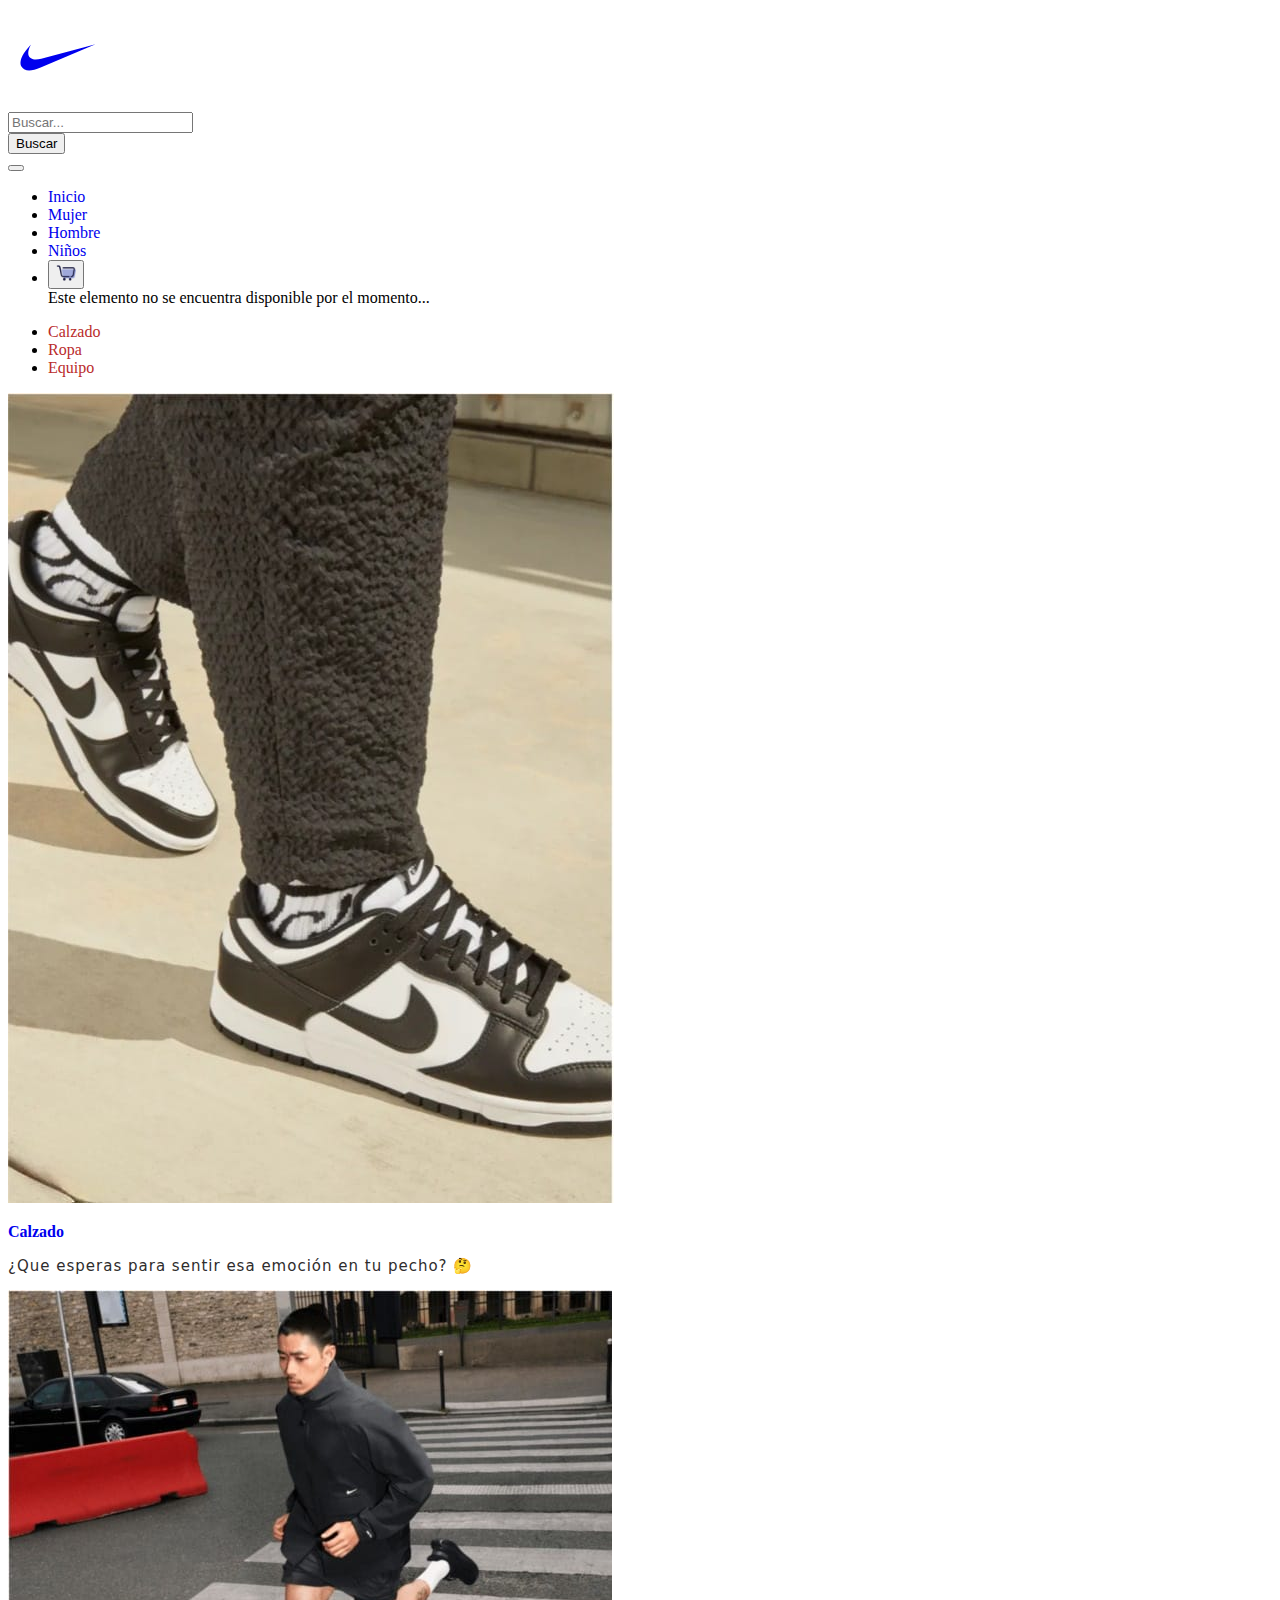
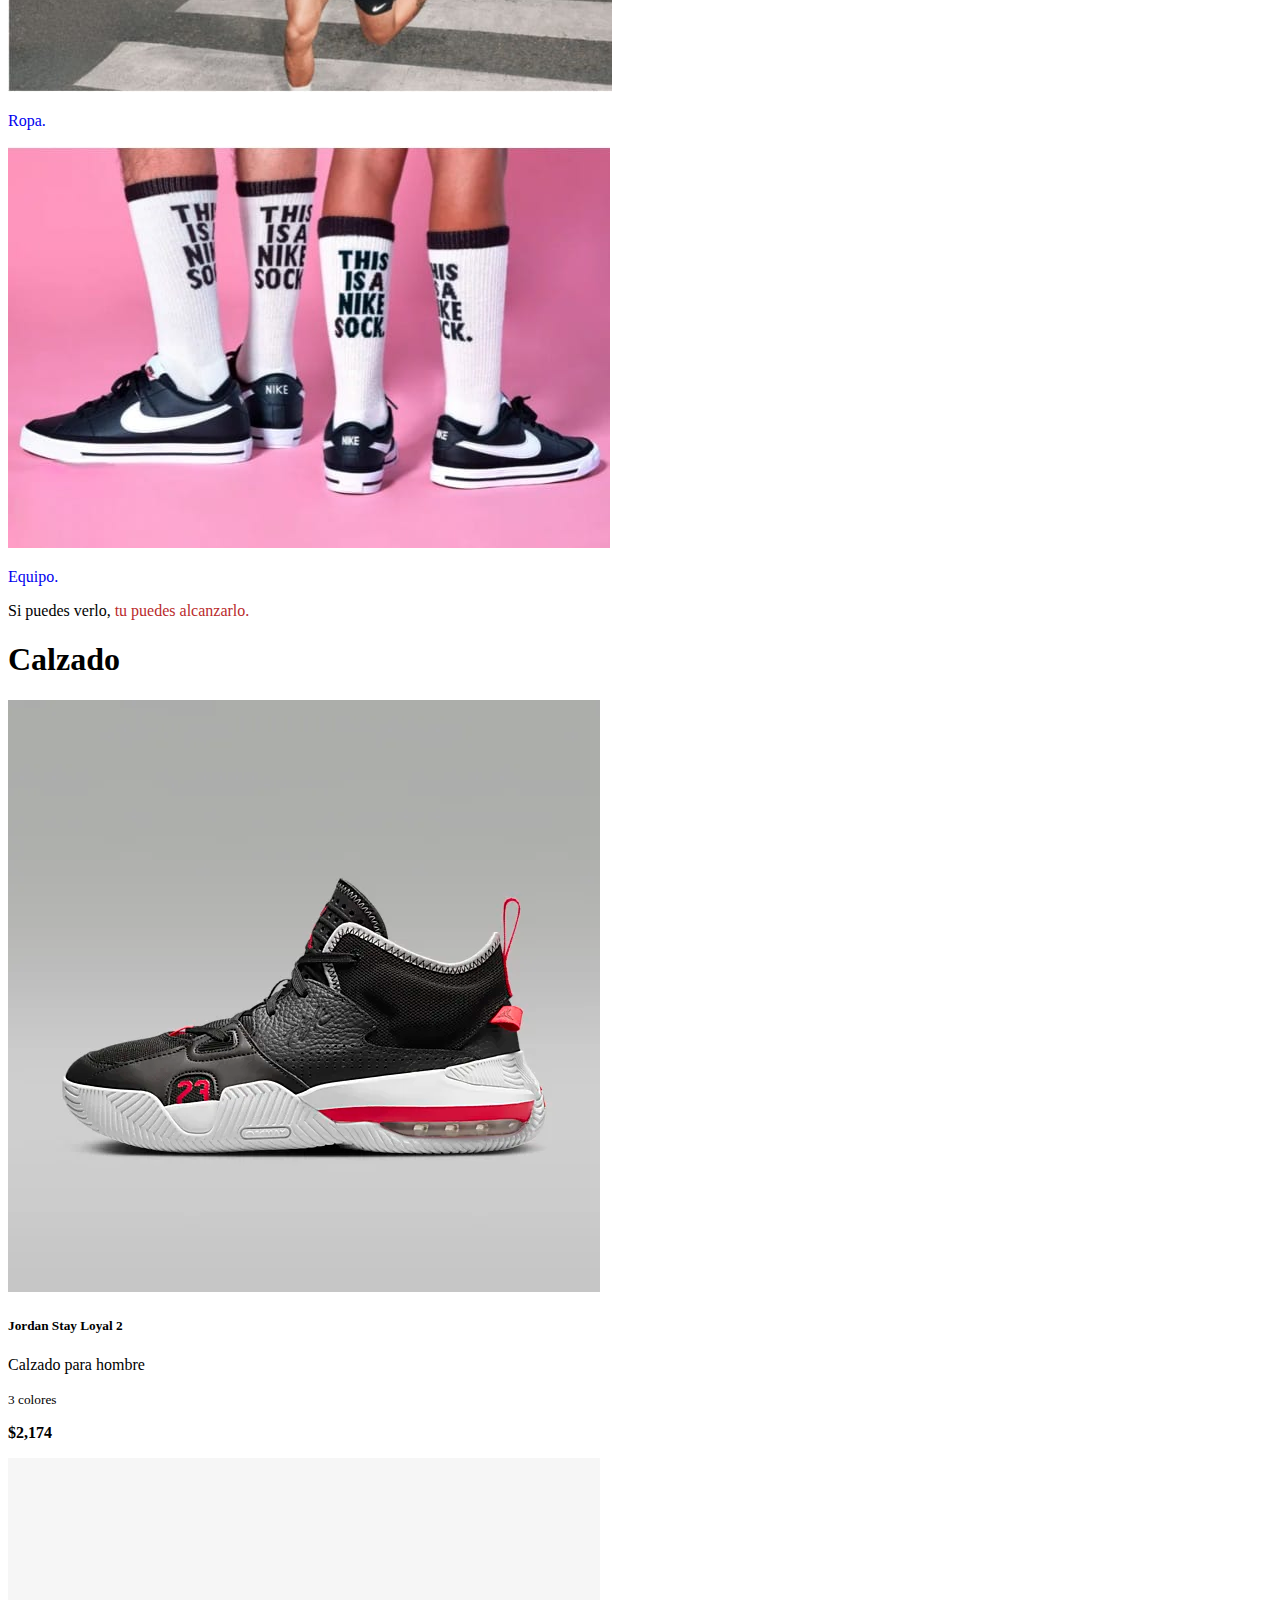
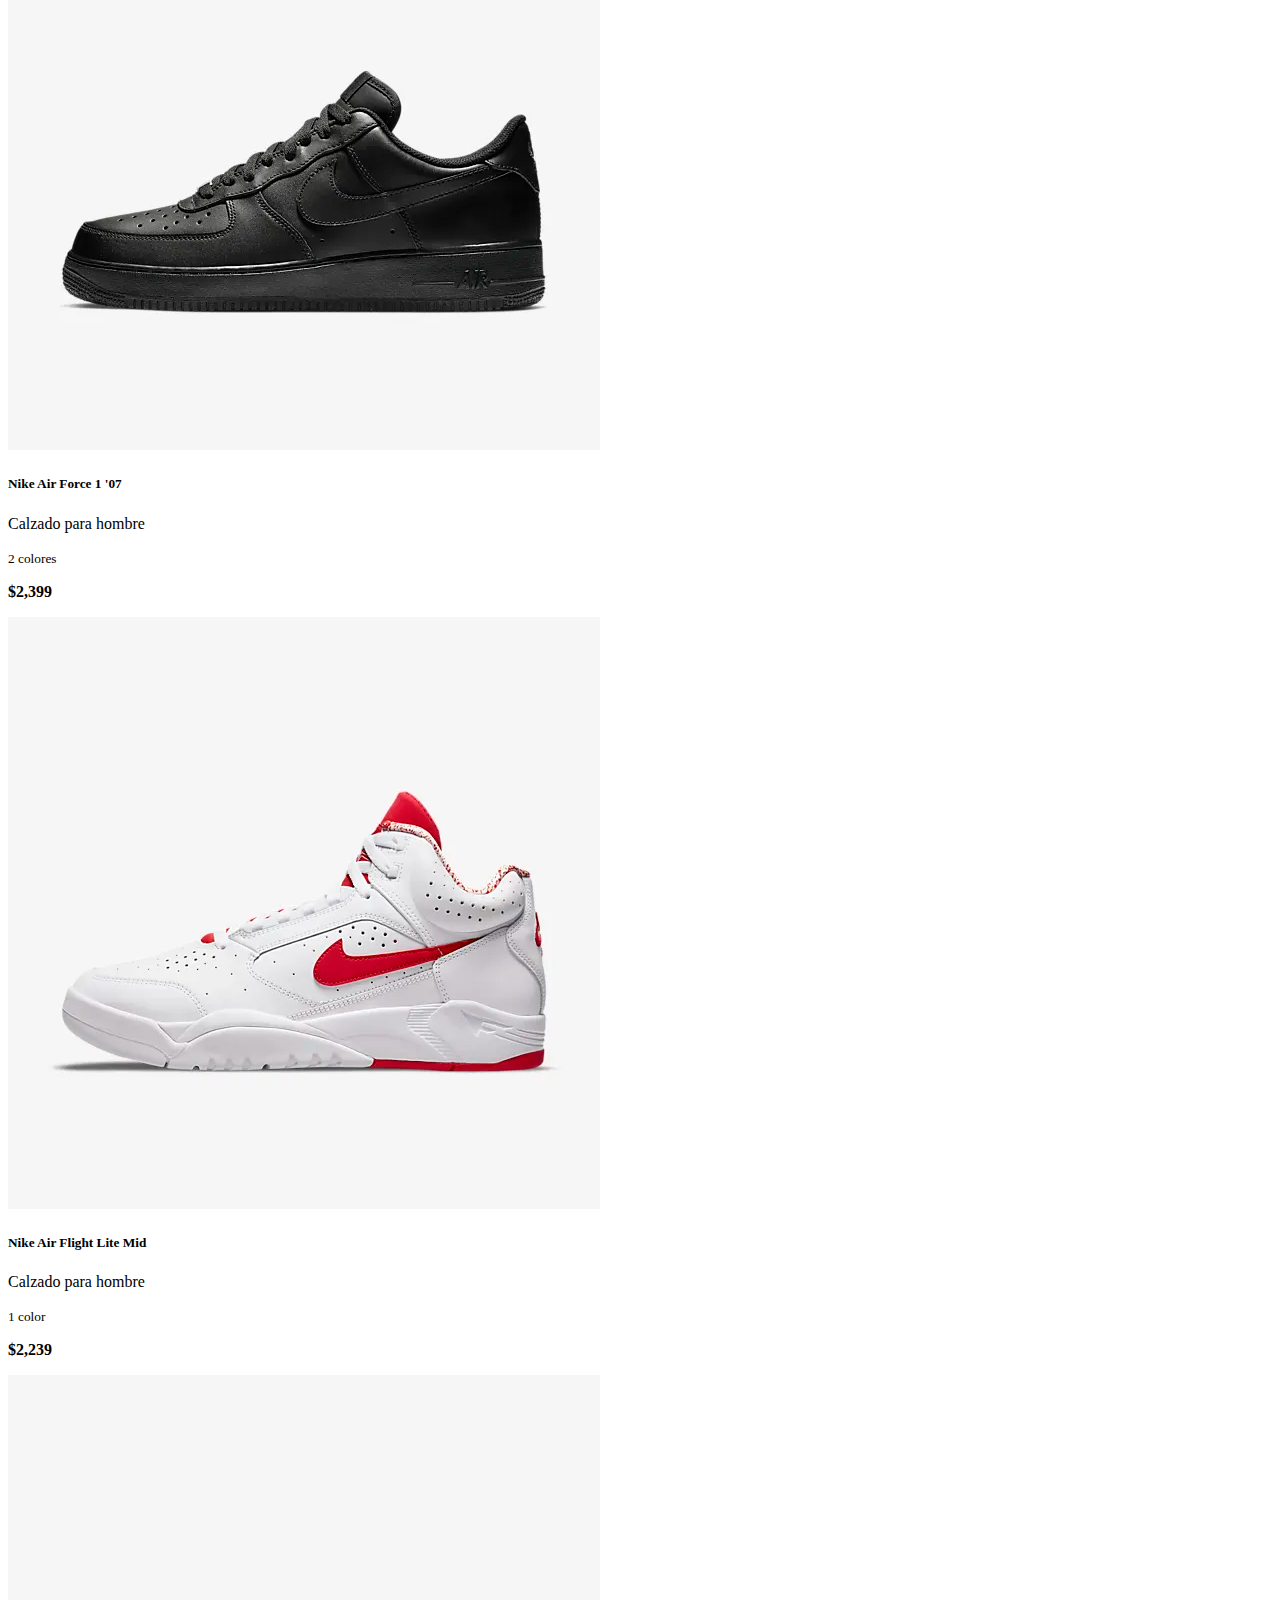
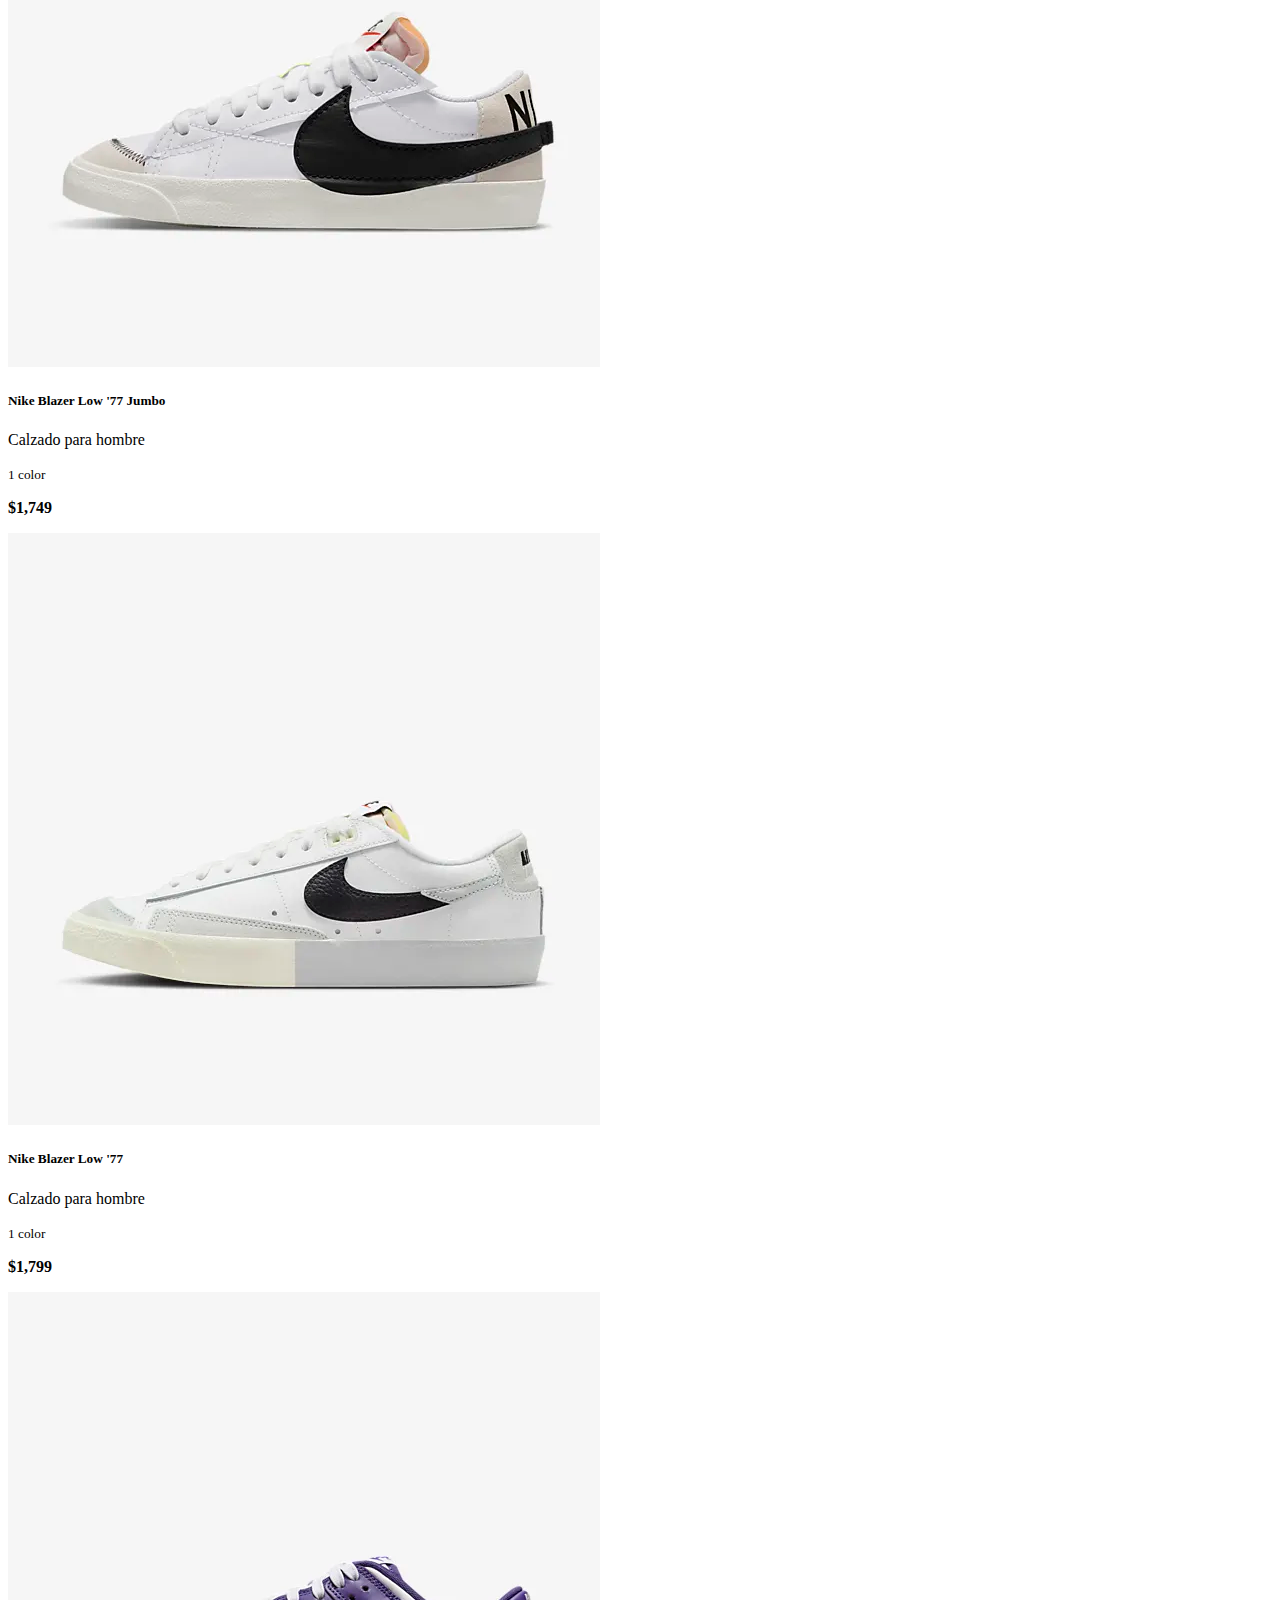
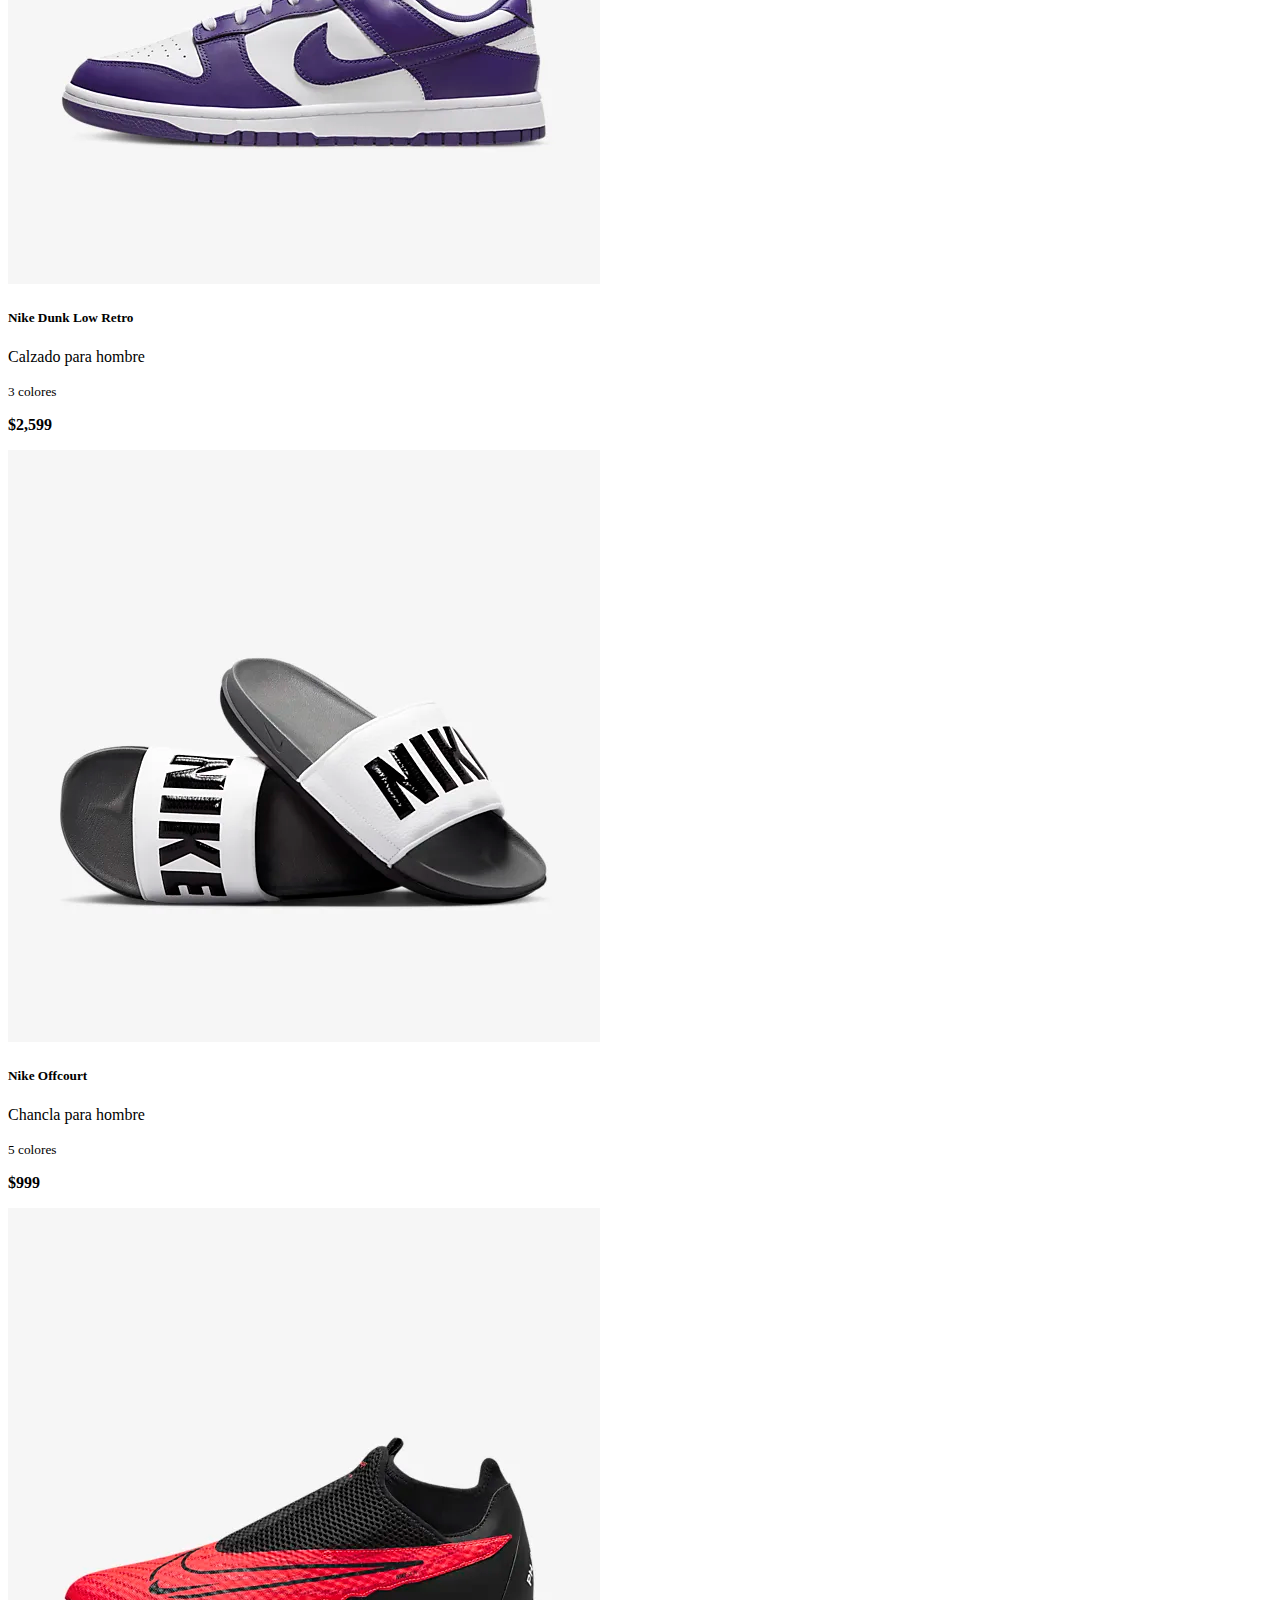
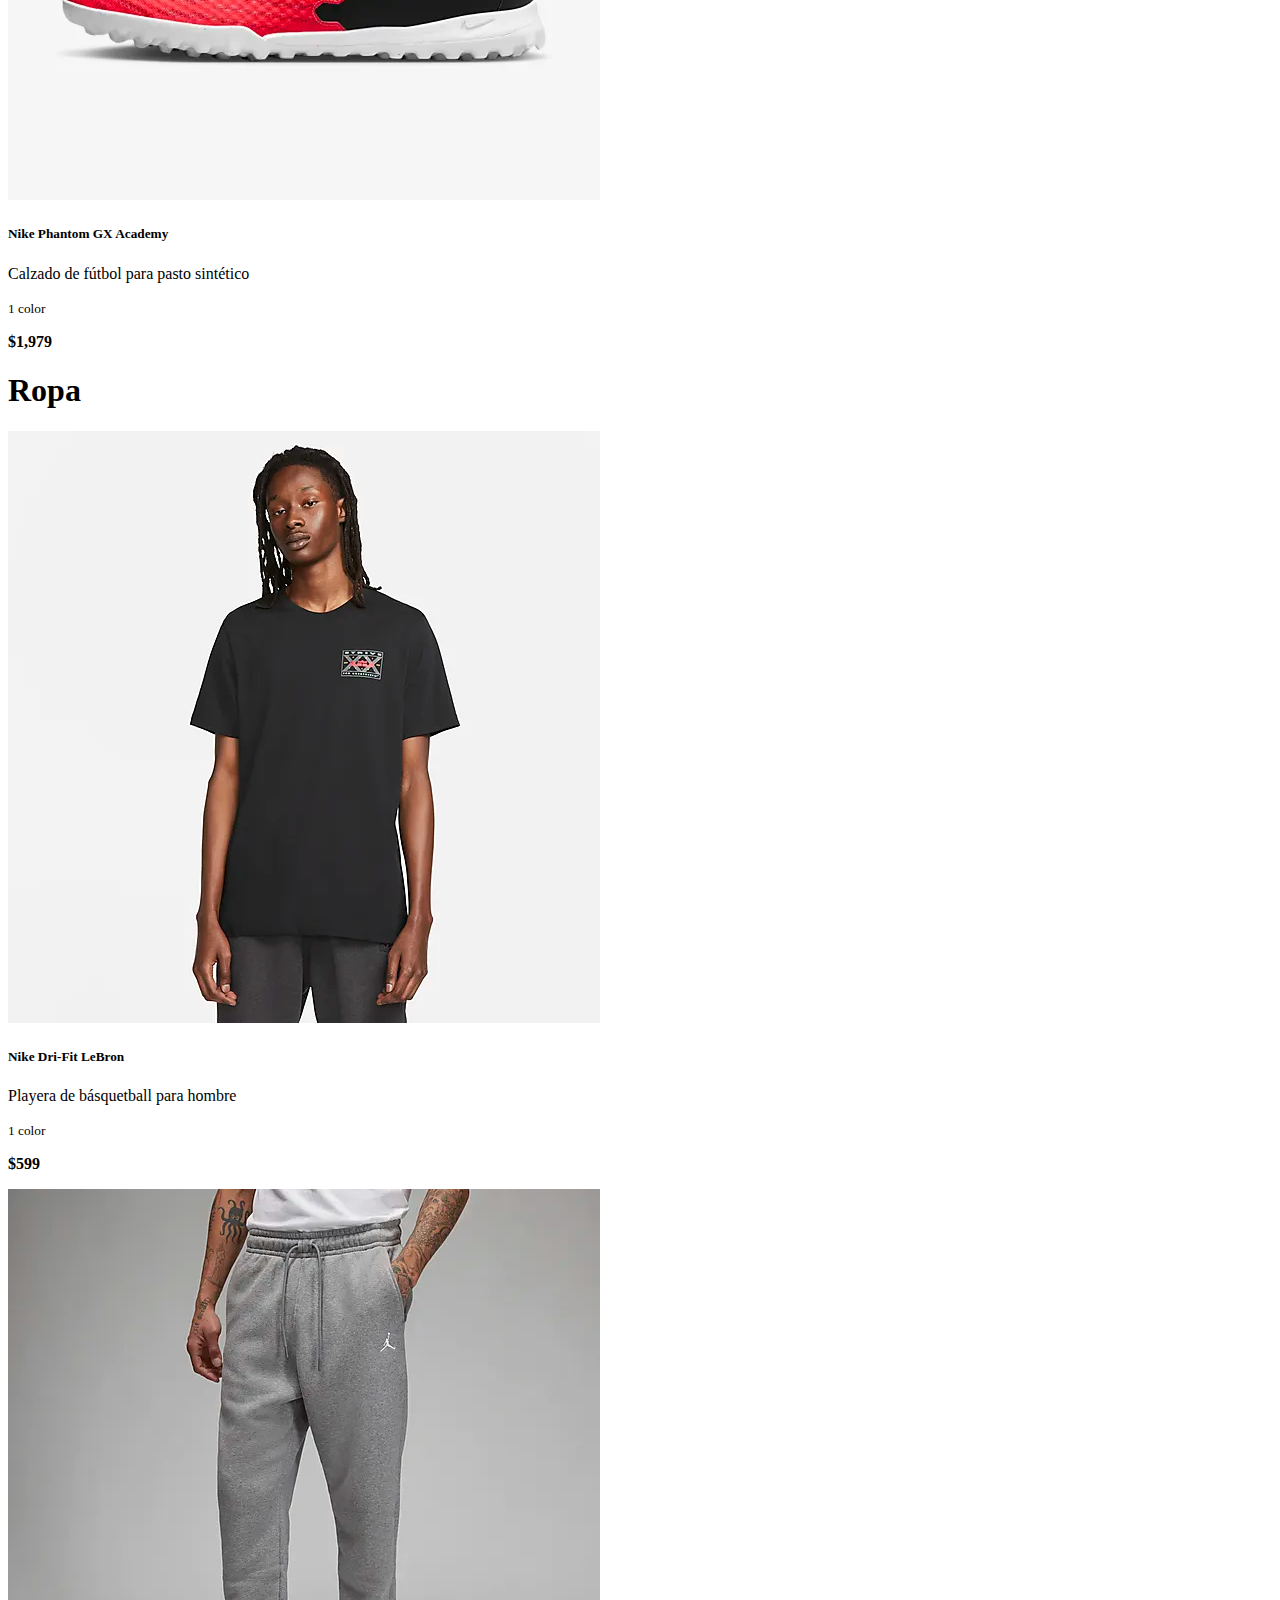
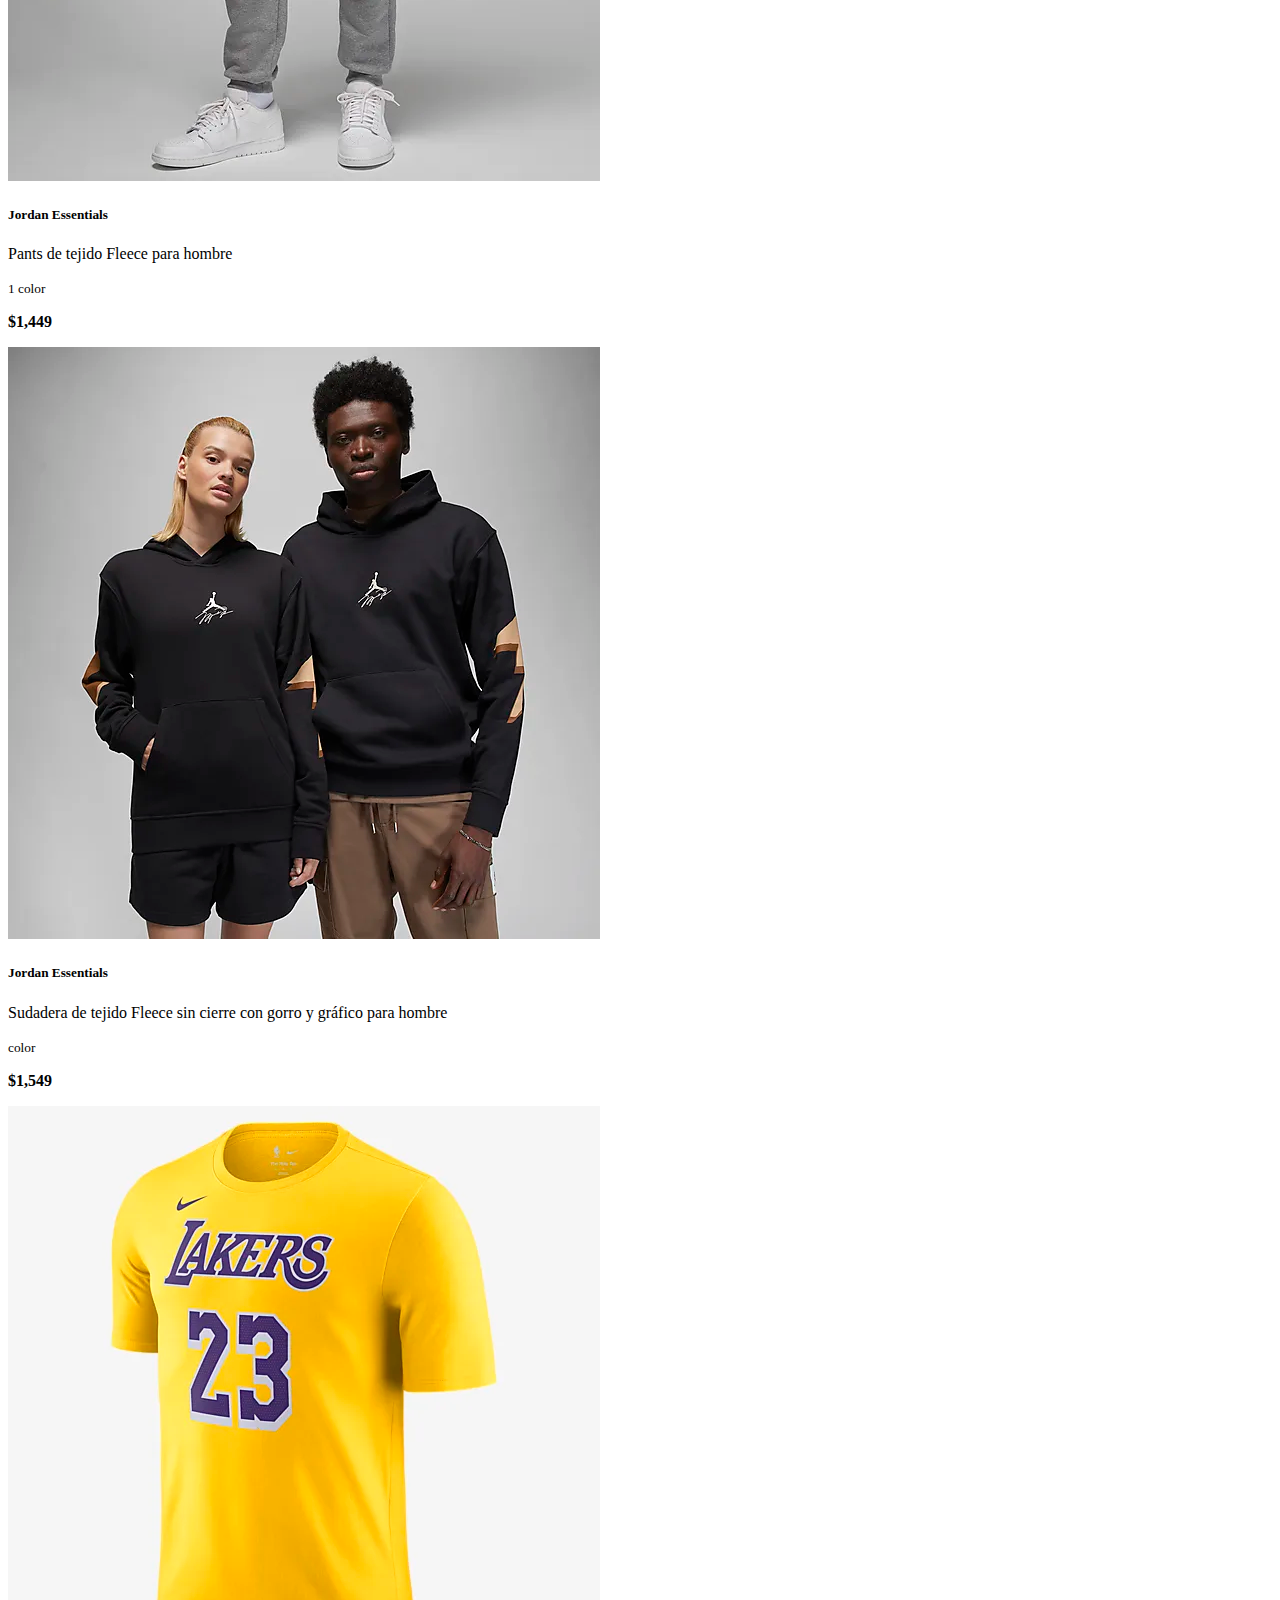
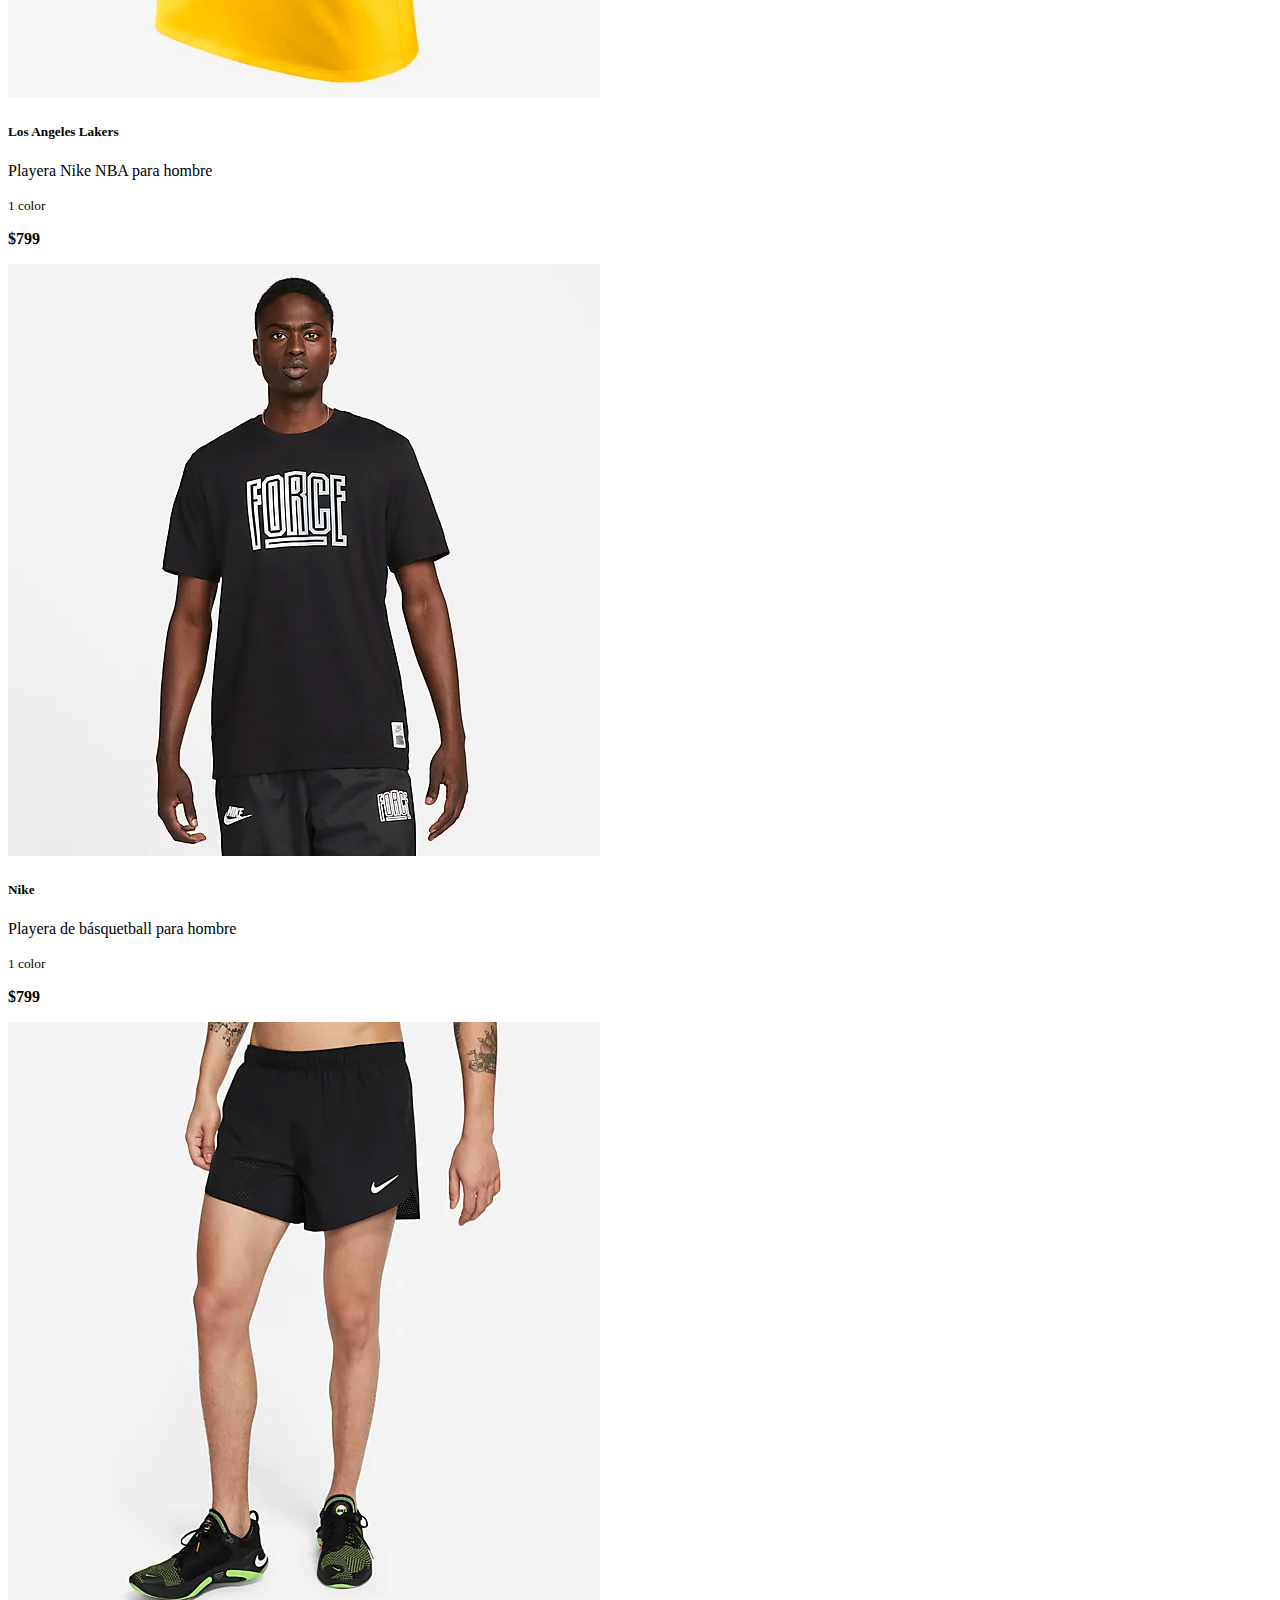
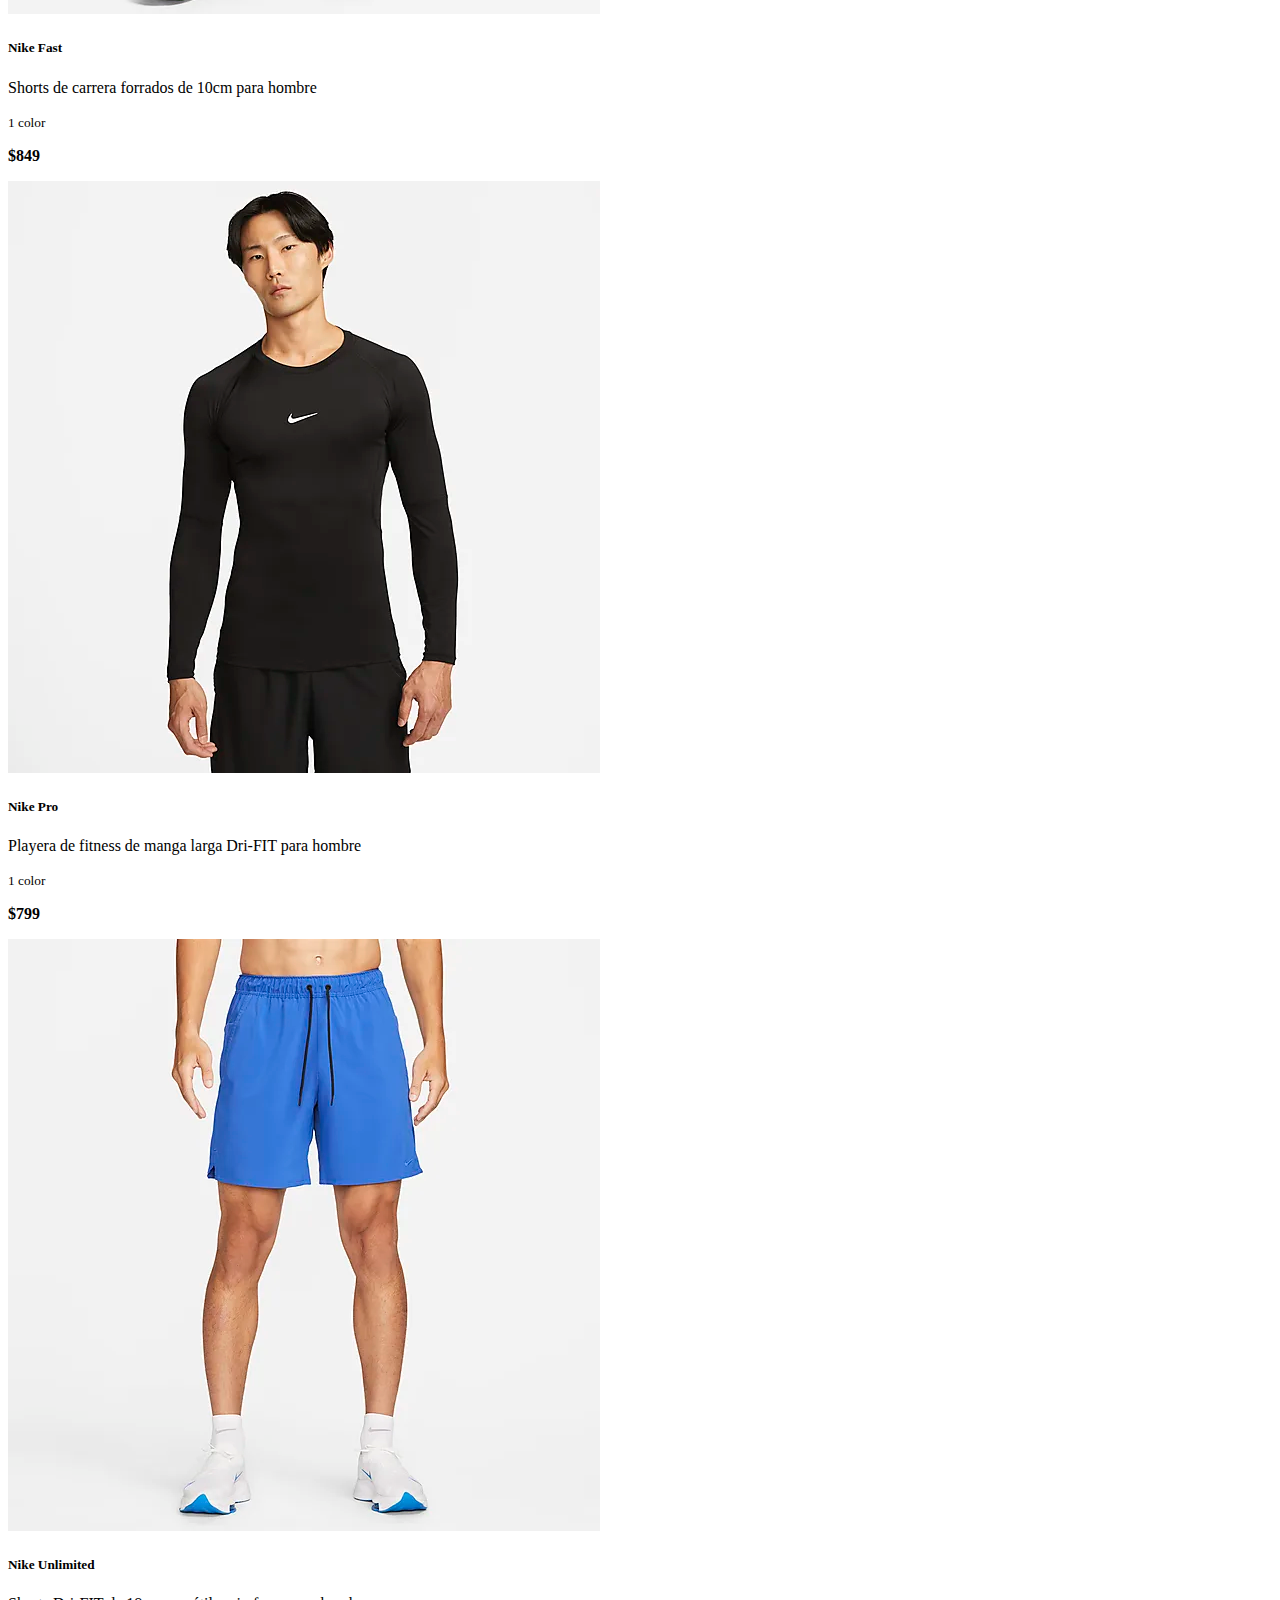
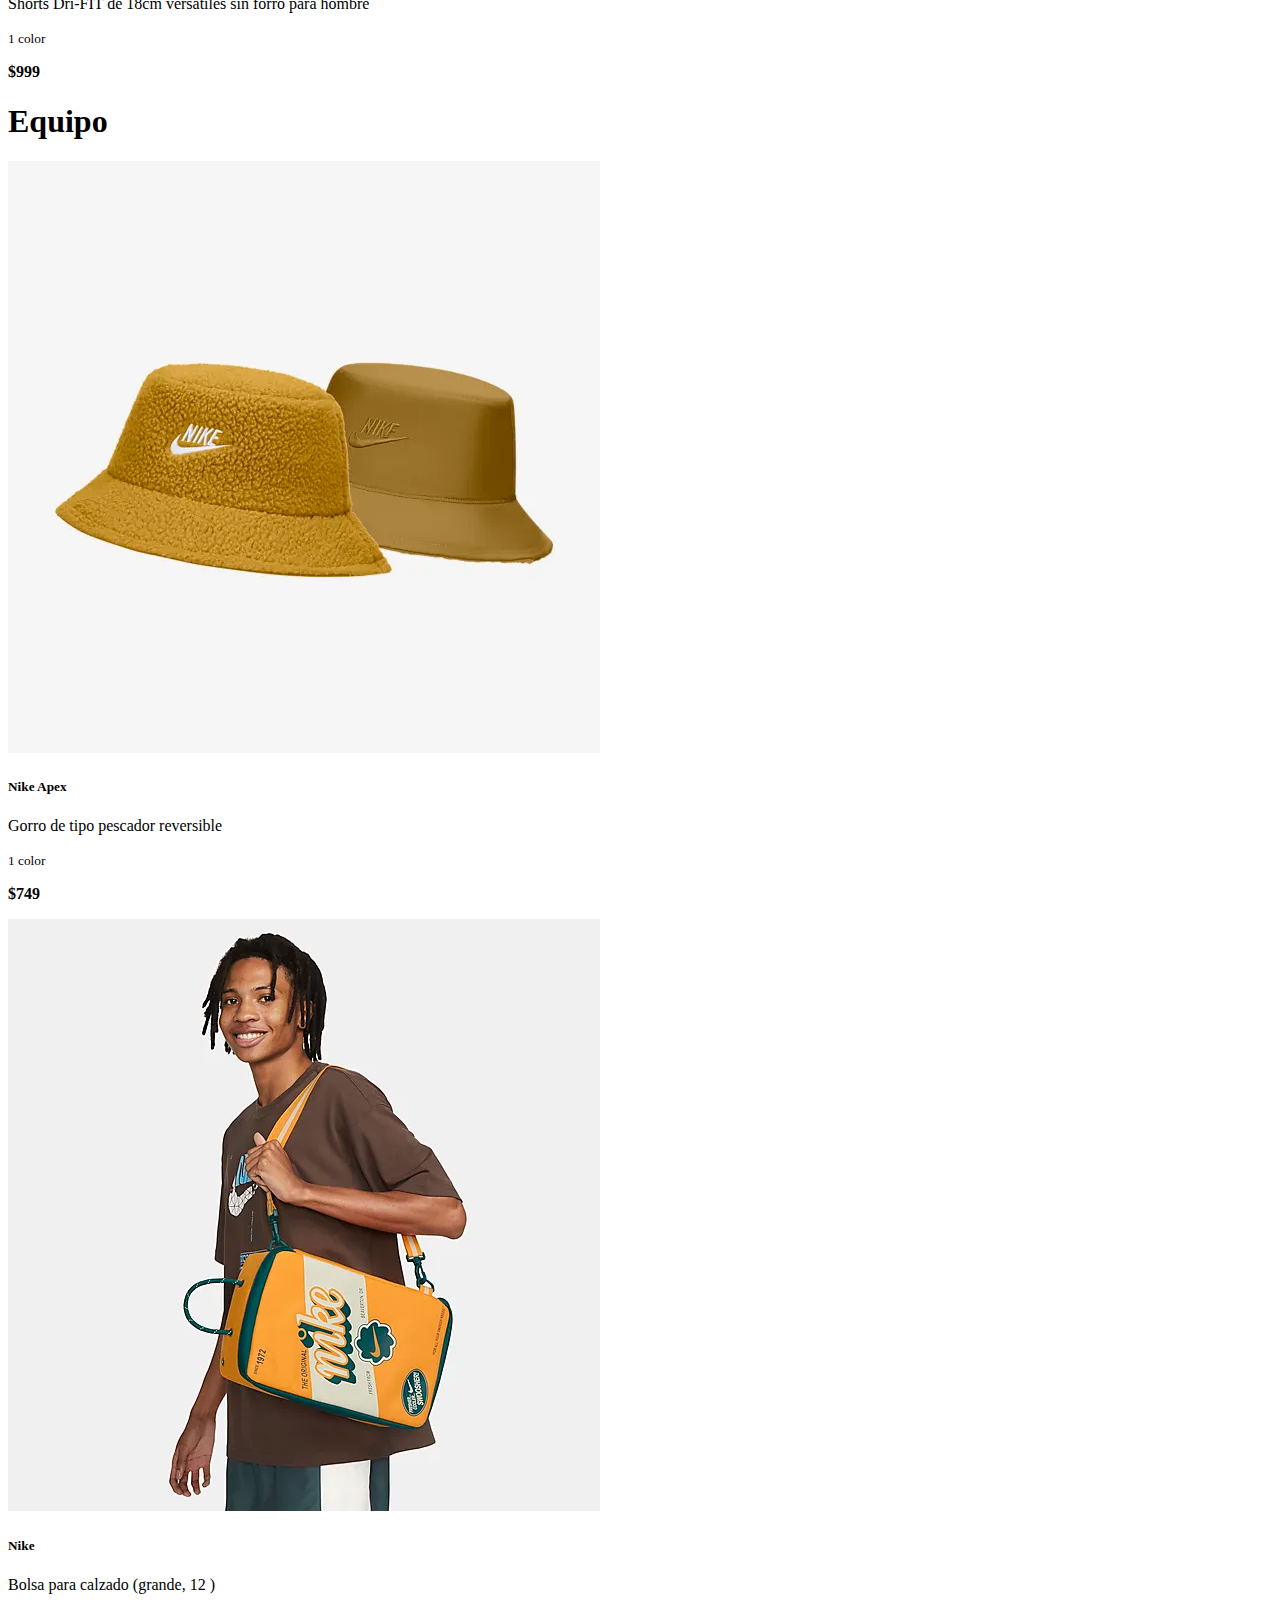
<file: hombre.html>
<!doctype html>
<html lang="en">
  <head>
    <meta charset="utf-8">
    <meta name="viewport" content="width=device-width, initial-scale=1">
    <title>Nike</title>
    <link href="https://cdn.jsdelivr.net/npm/bootstrap@5.3.2/dist/css/bootstrap.min.css" rel="stylesheet" integrity="sha384-T3c6CoIi6uLrA9TneNEoa7RxnatzjcDSCmG1MXxSR1GAsXEV/Dwwykc2MPK8M2HN" crossorigin="anonymous">
    <link rel="stylesheet" href="./css/style.css">
</head>
  <body>
    <!-- Navegación -->
    <nav class="navbar navbar-expand-lg navbar-light bg-light justify-content-end orden">
      <!-- Logo -->
      <a class="nav-link active nav-linkColor w-100 n logo" aria-current="page" href="index.html">
        <svg aria-hidden="true" class="pre-logo-svg" focusable="false" viewBox="0 0 24 24" role="img" width="100px" height="100px" fill="none"><path fill="currentColor" fill-rule="evenodd" d="M21 8.719L7.836 14.303C6.74 14.768 5.818 15 5.075 15c-.836 0-1.445-.295-1.819-.884-.485-.76-.273-1.982.559-3.272.494-.754 1.122-1.446 1.734-2.108-.144.234-1.415 2.349-.025 3.345.275.2.666.298 1.147.298.386 0 .829-.063 1.316-.19L21 8.719z" clip-rule="evenodd"></path></svg>
      </a>

      <!-- Barra de búsqueda -->
      <div class="input-group w-auto busqueda justify-content-end n busqueda">
        <input type="text" class="form-control border border-secondary-subtle" placeholder="Buscar..." aria-label="Buscar..." aria-describedby="basic-addon2">
        <div class="input-group-append">
          <button class="btn btn-outline-secondary" type="button">Buscar</button>
        </div>
      </div>

      <!-- Menú -->
      <button class="navbar-toggler" type="button" data-bs-toggle="collapse" data-bs-target="#navbarSupportedContent" aria-controls="navbarSupportedContent" aria-expanded="false" aria-label="Toggle navigation">
        <span class="navbar-toggler-icon"></span>
      </button>
      <div class="collapse navbar-collapse w-auto" id="navbarSupportedContent">
        <ul class="navbar-nav ms-auto mb-2 mb-lg-0 n">
          <li class="nav-item">
            <a class="nav-link active menu" aria-current="page" href="index.html">Inicio</a>
          </li>
          <li class="nav-item">
            <a class="nav-link active menu" aria-current="page" href="mujer.html">Mujer</a>
          </li>
          <li class="nav-item">
            <a class="nav-link active menu" aria-current="page" href="hombre.html">Hombre</a>
          </li>
          <li class="nav-item">
              <a class="nav-link active menu" aria-current="page" href="ninos.html">Niños</a>
          </li>
          <li class="nav-item">
            <div class="input-group input-group-xl p-1">
              <div class="input-group-append">
                <button class="btn btn-outline-secondary" type="button" data-bs-toggle="collapse" data-bs-target="#collapseExample" aria-expanded="false" aria-controls="collapseWidthExample"><img src="./img/Carrito.png" alt="" class="carrito"></button>
                <div>
                  <div class="collapse" id="collapseExample">
                    <div class="card card-body">
                      <div class="alert alert-danger text-center" role="alert">
                        Este elemento no se encuentra disponible por el momento...
                      </div>
                    </div>
                  </div>
                </div>
              </div>
            </div>
          </li>
        </ul>
      </div>
    </nav>
    <!-- Navega entre secciones -->
    <div class=" border-top border-3 d-flex justify-content-center text-center">
      <nav class="navbar navbar-expand custom-nav">
          <div class="container">
              <div class="collapse navbar-collapse" id="navbarSupportedContent">
                  <ul class="navbar-nav mx-auto">
                      <li class="nav-item p-1">
                          <a class="nav-link active menu" aria-current="page" href="#calzado"><span style="color: #ba2b2b">Calzado</span></a>
                      </li>
                      <li class="nav-item p-1">
                          <a class="nav-link active menu" aria-current="page" href="#ropa"><span style="color: #ba2b2b">Ropa</span></a>
                      </li>
                      <li class="nav-item p-1">
                          <a class="nav-link active menu" aria-current="page" href="#equipo"><span style="color: #ba2b2b">Equipo</span></a>
                      </li>
                  </ul>
              </div>
          </div>
      </nav>
    </div>
    <!-- Presentación hombre -->
    <div class="container p-3">
      <div class="row row-cols-2 justify-content-center">
        <div class="col col-lg-6">
          <a href="#calzado">
            <div class="card text-bg-dark" style="max-height: 100%;">
              <img src="./img/Hombre/p3.jpg" class="card-img" alt="...">
              <div class="card-img-overlay">
                <div class="card-img-overlay d-flex flex-column justify-content-end" style="width: 200px;">
                  <p class="card-title"><b>Calzado</b></p>
                </div>
              </div>
            </div>
            <p class="text-center p-style">¿Que esperas para sentir esa emoción en tu pecho?  &#129300;</p>
          </a>
        </div>
        <div class="col col-lg-6" style="max-height: 744;">
          <a href="#ropa">
            <div class="card text-bg-dark mb-3">
              <img src="./img/Hombre/p2.jpg" class="card-img" alt="...">
              <div class="card-img-overlay">
                <div class="card-img-overlay d-flex flex-column justify-content-end" style="width: 250px;">
                  <p class="card-title">Ropa.</p>
                </div>
              </div>
            </div>
          </a>
          <a href="#equipo">
            <div class="card text-bg-dark">
              <img src="./img/Hombre/p1.jpg" class="card-img" alt="...">
              <div class="card-img-overlay">
                <div class="card-img-overlay d-flex flex-column justify-content-end" style="width: 250px;">
                  <p class="card-title">Equipo.</p>
                </div>
              </div>
            </div>
          </a>
        </div>
      </div>
    </div>
    <!-- Introducción a hombre -->
    <section id="introduccion" class="d-flex flex-column justify-content-center pt-5 text-center w-50 m-auto">
      <p class="p-3 fs-1 ">Si puedes verlo, <span style="color: #ba2b2b;">tu puedes alcanzarlo.</span></p>
    </section>
    
    <!-- Sección de Calzado -->
    <section id="calzado"class="d-flex flex-row pt-5 text-center w-50 m-auto p-5">
      <h1 class="p-3 fs-2 border-top border-5 w-100 fst-italic ">Calzado</h1>
    </section>
    <div class="container">
      <!-- Fila 1 -->
      <div class="row row-cols-4 justify-content-center">
        <div class="col col-xl-3 col-lg-3 col-md-6 col-sm-12 d-flex wrap c">
          <div class="card mb-3 lh-sm">
            <img src="./img/Hombre/JordanStayRoyal2.webp" class="card-img-top" alt="...">
            <div class="card-body">
              <h5 class="card-title text-center">Jordan Stay Loyal 2</h5>
              <p class="card-text">Calzado para hombre</p>
              <p class="card-text"><small class="text-body-secondary">3 colores</small></p>
              <p class="card-text text-center"><b>$2,174</b></p>
            </div>
          </div>
        </div>
        <div class="col col-xl-3 col-lg-3 col-md-6 col-sm-12 d-flex wrap c">
          <div class="card mb-3 lh-sm">
            <img src="./img/Hombre/NikeAirForce1M.webp" class="card-img-top" alt="...">
            <div class="card-body">
              <h5 class="card-title text-center">Nike Air Force 1 '07</h5>
              <p class="card-text">Calzado para hombre</p>
              <p class="card-text"><small class="text-body-secondary">2 colores</small></p>
              <p class="card-text text-center"><b>$2,399</b></p>
            </div>
          </div>
        </div>
        <div class="col col-xl-3 col-lg-3 col-md-6 col-sm-12 d-flex wrap c">
          <div class="card mb-3 lh-sm">
            <div class="card mb-3 lh-sm">
              <img src="./img/Hombre/NikeAirM.webp" class="card-img-top" alt="...">
              <div class="card-body">
                <h5 class="card-title text-center">Nike Air Flight Lite Mid</h5>
                <p class="card-text">Calzado para hombre</p>
                <p class="card-text"><small class="text-body-secondary">1 color</small></p>
                <p class="card-text text-center"><b>$2,239</b></p>
              </div>
            </div>
          </div>
        </div>
        <div class="col col-xl-3 col-lg-3 col-md-6 col-sm-12 d-flex wrap c">
          <div class="card mb-3 lh-sm">
            <img src="./img/Hombre/NikeBlazerLowJunboM.webp" class="card-img-top" alt="...">
            <div class="card-body">
              <h5 class="card-title text-center">Nike Blazer Low '77 Jumbo</h5>
              <p class="card-text">Calzado para hombre</p>
              <p class="card-text"><small class="text-body-secondary">1 color</small></p>
              <p class="card-text text-center"><b>$1,749</b></p>
            </div>
          </div>
        </div>
      </div>
      <!-- Fila 2 -->
      <div class="row row-cols-4 justify-content-center">
        <div class="col col-xl-3 col-lg-3 col-md-6 col-sm-12 d-flex wrap c">
          <div class="card mb-3 lh-sm">
            <img src="./img/Hombre/NikeBlazerLowM.webp" class="card-img-top" alt="...">
            <div class="card-body">
              <h5 class="card-title text-center">Nike Blazer Low '77</h5>
              <p class="card-text">Calzado para hombre</p>
              <p class="card-text"><small class="text-body-secondary">1 color</small></p>
              <p class="card-text text-center"><b>$1,799</b></p>
            </div>
          </div>
        </div>
        <div class="col col-xl-3 col-lg-3 col-md-6 col-sm-12 d-flex wrap c">
          <div class="card mb-3 lh-sm">
            <img src="./img/Hombre/NikeDunkLowRetroM.webp" class="card-img-top" alt="...">
            <div class="card-body">
              <h5 class="card-title text-center">Nike Dunk Low Retro</h5>
              <p class="card-text">Calzado para hombre</p>
              <p class="card-text"><small class="text-body-secondary">3 colores</small></p>
              <p class="card-text text-center"><b>$2,599</b></p>
            </div>
          </div>
        </div>
        <div class="col col-xl-3 col-lg-3 col-md-6 col-sm-12 d-flex wrap c">
          <div class="card mb-3 lh-sm">
            <img src="./img/Hombre/NikeOffcurt.webp" class="card-img-top" alt="...">
            <div class="card-body">
              <h5 class="card-title text-center">Nike Offcourt</h5>
              <p class="card-text">Chancla para hombre</p>
              <p class="card-text"><small class="text-body-secondary">5 colores</small></p>
              <p class="card-text text-center"><b>$999</b></p>
            </div>
          </div>
        </div>
        <div class="col col-xl-3 col-lg-3 col-md-6 col-sm-12 d-flex wrap c">
          <div class="card mb-3 lh-sm">
            <img src="./img/Hombre/NikeVaporfly.webp" class="card-img-top" alt="...">
            <div class="card-body">
              <h5 class="card-title text-center">Nike Phantom GX Academy</h5>
              <p class="card-text">Calzado de fútbol para pasto sintético</p>
              <p class="card-text"><small class="text-body-secondary">1 color</small></p>
              <p class="card-text text-center"><b>$1,979</b></p>
            </div>
          </div>
        </div>
      </div>
    </div>

    <!-- Sección de Ropa -->
    <section id="ropa"class="d-flex flex-row pt-5 text-center w-50 m-auto p-5">
        <h1 class="p-3 fs-2 border-top border-5 w-100 fst-italic">Ropa</h1>
      </section>
      <div class="container">
        <!-- Fila 1 -->
        <div class="row row-cols-4 justify-content-center">
          <div class="col col-xl-3 col-lg-3 col-md-6 col-sm-12 d-flex wrap c">
            <div class="card mb-3 lh-sm">
              <img src="./img/Hombre/rDriFITLeBrown.webp" class="card-img-top" alt="...">
              <div class="card-body">
                <h5 class="card-title text-center">Nike Dri-Fit LeBron</h5>
                <p class="card-text">Playera de básquetball para hombre</p>
                <p class="card-text"><small class="text-body-secondary">1 color</small></p>
                <p class="card-text text-center"><b>$599</b></p>
              </div>
            </div>
          </div>
          <div class="col col-xl-3 col-lg-3 col-md-6 col-sm-12 d-flex wrap c">
            <div class="card mb-3 lh-sm">
              <img src="./img/Hombre/rJordanEssencials.webp" class="card-img-top" alt="...">
              <div class="card-body">
                <h5 class="card-title text-center">Jordan Essentials</h5>
                <p class="card-text">Pants de tejido Fleece para hombre</p>
                <p class="card-text"><small class="text-body-secondary">1 color</small></p>
                <p class="card-text text-center"><b>$1,449</b></p>
              </div>
            </div>
          </div>
          <div class="col col-xl-3 col-lg-3 col-md-6 col-sm-12 d-flex wrap c">
            <div class="card mb-3 lh-sm">
              <img src="./img/Hombre/rJordanEssentials.webp" class="card-img-top" alt="...">
              <div class="card-body">
                <h5 class="card-title text-center">Jordan Essentials</h5>
                <p class="card-text">Sudadera de tejido Fleece sin cierre con gorro y gráfico para hombre</p>
                <p class="card-text"><small class="text-body-secondary"> color</small></p>
                <p class="card-text text-center"><b>$1,549</b></p>
              </div>
            </div>
          </div>
          <div class="col col-xl-3 col-lg-3 col-md-6 col-sm-12 d-flex wrap c">
            <div class="card mb-3 lh-sm">
              <img src="./img/Hombre/rLosAngelesLakers.webp" class="card-img-top" alt="...">
              <div class="card-body">
                <h5 class="card-title text-center">Los Angeles Lakers</h5>
                <p class="card-text">Playera Nike NBA para hombre</p>
                <p class="card-text"><small class="text-body-secondary">1 color</small></p>
                <p class="card-text text-center"><b>$799</b></p>
              </div>
            </div>
          </div>
        </div>
        <!-- Fila 2 -->
        <div class="row row-cols-4 justify-content-center">
          <div class="col col-xl-3 col-lg-3 col-md-6 col-sm-12 d-flex wrap c">
            <div class="card mb-3 lh-sm">
              <img src="./img/Hombre/rNike1.webp" class="card-img-top" alt="...">
              <div class="card-body">
                <h5 class="card-title text-center">Nike</h5>
                <p class="card-text">Playera de básquetball para hombre</p>
                <p class="card-text"><small class="text-body-secondary">1 color</small></p>
                <p class="card-text text-center"><b>$799</b></p>
              </div>
            </div>
          </div>
          <div class="col col-xl-3 col-lg-3 col-md-6 col-sm-12 d-flex wrap c">
            <div class="card mb-3 lh-sm">
              <img src="./img/Hombre/rNikeFast.webp" class="card-img-top" alt="...">
              <div class="card-body">
                <h5 class="card-title text-center">Nike Fast</h5>
                <p class="card-text">Shorts de carrera forrados de 10cm para hombre</p>
                <p class="card-text"><small class="text-body-secondary">1 color</small></p>
                <p class="card-text text-center"><b>$849</b></p>
              </div>
            </div>
          </div>
          <div class="col col-xl-3 col-lg-3 col-md-6 col-sm-12 d-flex wrap c">
            <div class="card mb-3 lh-sm">
              <img src="./img/Hombre/rNikePro.webp" class="card-img-top" alt="...">
              <div class="card-body">
                <h5 class="card-title text-center">Nike Pro</h5>
                <p class="card-text">Playera de fitness de manga larga Dri-FIT para hombre</p>
                <p class="card-text"><small class="text-body-secondary">1 color</small></p>
                <p class="card-text text-center"><b>$799</b></p>
              </div>
            </div>
          </div>
          <div class="col col-xl-3 col-lg-3 col-md-6 col-sm-12 d-flex wrap c">
            <div class="card mb-3 lh-sm">
              <img src="./img/Hombre/rNikeUnlimitedM.webp" class="card-img-top" alt="...">
              <div class="card-body">
                <h5 class="card-title text-center">Nike Unlimited</h5>
                <p class="card-text">Shorts Dri-FIT de 18cm versátiles sin forro para hombre</p>
                <p class="card-text"><small class="text-body-secondary">1 color</small></p>
                <p class="card-text text-center"><b>$999</b></p>
              </div>
            </div>
          </div>
        </div>
      </div>
    <!-- Equipo -->
    <section id="equipo"class="d-flex flex-row pt-5 text-center w-50 m-auto p-5">
      <h1 class="p-3 fs-2 border-top border-5 w-100 fst-italic">Equipo</h1>
    </section>
    <div class="container">
      <!-- Fila 1 -->
      <div class="row row-cols-4 justify-content-center">
        <div class="col col-xl-3 col-lg-3 col-md-6 col-sm-12 d-flex wrap c">
          <div class="card mb-3 lh-sm">
            <img src="./img/Hombre/aApex.webp" class="card-img-top" alt="...">
            <div class="card-body">
              <h5 class="card-title text-center">Nike Apex</h5>
              <p class="card-text">Gorro de tipo pescador reversible</p>
              <p class="card-text"><small class="text-body-secondary">1 color</small></p>
              <p class="card-text text-center"><b>$749</b></p>
            </div>
          </div>
        </div>
        <div class="col col-xl-3 col-lg-3 col-md-6 col-sm-12 d-flex wrap c">
          <div class="card mb-3 lh-sm">
            <img src="./img/Hombre/aBolsa.webp" class="card-img-top" alt="...">
            <div class="card-body">
              <h5 class="card-title text-center">Nike</h5>
              <p class="card-text">Bolsa para calzado (grande, 12 )</p>
              <p class="card-text"><small class="text-body-secondary">1 color</small></p>
              <p class="card-text text-center"><b>$899</b></p>
            </div>
          </div>
        </div>
        <div class="col col-xl-3 col-lg-3 col-md-6 col-sm-12 d-flex wrap c">
          <div class="card mb-3 lh-sm">
            <img src="./img/Hombre/aBrasilia.webp" class="card-img-top" alt="...">
            <div class="card-body">
              <h5 class="card-title text-center">Nike Brasilia 9.5</h5>
              <p class="card-text">Maleta de entrenamiento (mediana, 60L)</p>
              <p class="card-text"><small class="text-body-secondary">2 colores</small></p>
              <p class="card-text text-center"><b>$899</b></p>
            </div>
          </div>
        </div>
        <div class="col col-xl-3 col-lg-3 col-md-6 col-sm-12 d-flex wrap c">
          <div class="card mb-3 lh-sm">
            <img src="./img/Hombre/aGorro.webp" class="card-img-top" alt="...">
            <div class="card-body">
              <h5 class="card-title text-center">Paris Saint-Germain Peak</h5>
              <p class="card-text">Gorro de fútbol con puño Nike</p>
              <p class="card-text"><small class="text-body-secondary">1 color</small></p>
              <p class="card-text text-center"><b>$649</b></p>
            </div>
          </div>
        </div>
      </div>
      <!-- Fila 2 -->
      <div class="row row-cols-4 justify-content-center">
        <div class="col col-xl-3 col-lg-3 col-md-6 col-sm-12 d-flex wrap c">
          <div class="card mb-3 lh-sm">
            <img src="./img/Hombre/aJordanCalcetines.webp" class="card-img-top" alt="...">
            <div class="card-body">
              <h5 class="card-title text-center">Jordan</h5>
              <p class="card-text">Calcetines al tobillo Everyday (3 pares)</p>
              <p class="card-text"><small class="text-body-secondary">3 colores</small></p>
              <p class="card-text text-center"><b>$549</b></p>
            </div>
          </div>
        </div>
        <div class="col col-xl-3 col-lg-3 col-md-6 col-sm-12 d-flex wrap c">
          <div class="card mb-3 lh-sm">
            <img src="./img/Hombre/aNikeDri-FIT.webp" class="card-img-top" alt="...">
            <div class="card-body">
              <h5 class="card-title text-center">Nike Dri-FIT Giannis Heritage 86</h5>
              <p class="card-text">Gorra de básquetball</p>
              <p class="card-text"><small class="text-body-secondary">2 colores</small></p>
              <p class="card-text text-center"><b>$486</b></p>
            </div>
          </div>
        </div>
        <div class="col col-xl-3 col-lg-3 col-md-6 col-sm-12 d-flex wrap c">
          <div class="card mb-3 lh-sm">
            <img src="./img/Hombre/aJordanClubCap.webp" class="card-img-top" alt="...">
            <div class="card-body">
              <h5 class="card-title text-center">Jordan Club Cap</h5>
              <p class="card-text">Gorra ajustable sin escritura</p>
              <p class="card-text"><small class="text-body-secondary">5 colores</small></p>
              <p class="card-text text-center"><b>$519</b></p>
            </div>
          </div>
        </div>
        <div class="col col-xl-3 col-lg-3 col-md-6 col-sm-12 d-flex wrap c">
          <div class="card mb-3 lh-sm">
            <img src="./img/Hombre/aNikeHeritage.webp" class="card-img-top" alt="...">
            <div class="card-body">
              <h5 class="card-title text-center">Nike Heritage</h5>
              <p class="card-text">Mochila (25L)</p>
              <p class="card-text"><small class="text-body-secondary">4 colores</small></p>
              <p class="card-text text-center"><b>$699</b></p>
            </div>
          </div>
        </div>
      </div>
    </div>
    <!-- Fondo curvo -->
    <section>
      <svg xmlns="http://www.w3.org/2000/svg" viewBox="0 0 1440 320"><path fill="#2F2E2E" fill-opacity="1" d="M0,128L40,133.3C80,139,160,149,240,165.3C320,181,400,203,480,202.7C560,203,640,181,720,160C800,139,880,117,960,122.7C1040,128,1120,160,1200,154.7C1280,149,1360,107,1400,85.3L1440,64L1440,320L1400,320C1360,320,1280,320,1200,320C1120,320,1040,320,960,320C880,320,800,320,720,320C640,320,560,320,480,320C400,320,320,320,240,320C160,320,80,320,40,320L0,320Z"></path></svg>    </section>
    <!-- Footer -->
    <footer>
      <div class="d-flex flex-row justify-content-center">
        <p class="fs-5 px-3 pt-3 w-100 d-flex justify-content-start aling-items-center fst-italic"><small style="color:aliceblue">&copy; 2023 Nike, Inc. Todos los derechos reservados</small></p>
        <ul class="list-group list-group-horizontal">
          <!-- Link a twitter -->
          <li class="list-group-item"><a href="https://twitter.com/nikestore" target="_blank" aria-label="Facebook" title="Facebook" data-type="click_navFooter"><svg width="30px" fill="#111" height="30px" viewBox="0 0 24 24"><path d="M12 0C9.813 0 7.8.533 5.96 1.6A11.793 11.793 0 0 0 1.6 5.96C.533 7.8 0 9.813 0 12s.533 4.2 1.6 6.04a11.793 11.793 0 0 0 4.36 4.36C7.8 23.467 9.813 24 12 24s4.2-.533 6.04-1.6a11.793 11.793 0 0 0 4.36-4.36C23.467 16.2 24 14.187 24 12s-.533-4.2-1.6-6.04a11.793 11.793 0 0 0-4.36-4.36C16.2.533 14.187 0 12 0zm6 9.28v.4c0 1.387-.333 2.72-1 4a8.186 8.186 0 0 1-2.84 3.12c-1.333.853-2.827 1.28-4.48 1.28a8.535 8.535 0 0 1-4.56-1.28h.72c1.387 0 2.613-.427 3.68-1.28-.64 0-1.213-.2-1.72-.6-.507-.4-.867-.92-1.08-1.56l.56.16c.373 0 .64-.053.8-.16a2.67 2.67 0 0 1-1.72-1 2.913 2.913 0 0 1-.68-1.88c.427.267.88.4 1.36.4-.907-.533-1.36-1.36-1.36-2.48 0-.533.133-1.04.4-1.52.8.96 1.72 1.707 2.76 2.24a8.133 8.133 0 0 0 3.4.88c-.107-.16-.16-.4-.16-.72 0-.8.293-1.493.88-2.08s1.28-.88 2.08-.88 1.547.293 2.24.88c.48-.107 1.12-.347 1.92-.72-.213.747-.64 1.28-1.28 1.6H18c.747-.16 1.28-.32 1.6-.48-.533.693-1.067 1.253-1.6 1.68z" fill="white" class="path"></path></svg></a></li>
          <!-- Link a facebook -->
          <li class="list-group-item"><a target="_blank" aria-label="Facebook" title="Facebook" href="https://www.facebook.com/nike"><svg width="30px" fill="#111" height="30px" viewBox="0 0 24 24"><path d="M12 0C9.813 0 7.8.533 5.96 1.6A11.793 11.793 0 0 0 1.6 5.96C.533 7.8 0 9.813 0 12s.533 4.2 1.6 6.04a11.793 11.793 0 0 0 4.36 4.36C7.8 23.467 9.813 24 12 24s4.2-.533 6.04-1.6a11.793 11.793 0 0 0 4.36-4.36C23.467 16.2 24 14.187 24 12s-.533-4.2-1.6-6.04a11.793 11.793 0 0 0-4.36-4.36C16.2.533 14.187 0 12 0zm3.12 12h-2v7.2H10.4V12H8.64V9.52h1.76V8c0-1.12.187-1.92.56-2.4.427-.587 1.2-.88 2.32-.88h2V7.2h-1.2c-.427 0-.693.067-.8.2-.107.133-.16.387-.16.76v1.2h2.16L15.12 12z" fill="white" class="path"></path></svg></a></li>
          <!-- Link a youtube -->
          <li class="list-group-item"><a target="_blank" aria-label="Youtube" title="Youtube" href="https://www.youtube.com/user/nike" ><svg width="30px" fill="#111" height="30px" viewBox="0 0 24 24"><path d="M11.28 17.6a.604.604 0 0 1-.2.24.43.43 0 0 1-.24.08c-.08 0-.133-.027-.16-.08a.557.557 0 0 1-.04-.24v-2.96h-.72v3.28a1 1 0 0 0 .12.52c.08.133.2.2.36.2.16 0 .307-.053.44-.16.133-.107.28-.24.44-.4v.48H12v-3.92h-.72v2.96zM6.96 14v-.8H9.6v.8h-.88v4.56h-.88V14h-.88zm4.96-4.72c-.107 0-.2-.04-.28-.12a.384.384 0 0 1-.12-.28v-2.4c0-.053.027-.107.08-.16.053-.053.147-.08.28-.08.133 0 .24.027.32.08a.27.27 0 0 1 .12.24v2.32c0 .107-.04.2-.12.28a.384.384 0 0 1-.28.12zm2 8.32c0-.64.027-1.307.08-2 0-.107-.04-.2-.12-.28-.08-.08-.16-.12-.24-.12h-.12l-.24.16v2.4l.24.16.16.08c.107 0 .173-.027.2-.08.027-.053.04-.16.04-.32zm.08-3.04c.213 0 .387.08.52.24.133.16.2.4.2.72v2.24c0 .267-.053.48-.16.64a.422.422 0 0 1-.44.2 2.1 2.1 0 0 1-.48-.12.506.506 0 0 1-.28-.24v.32h-.8V13.2h.8v1.76c.107-.107.213-.2.32-.28a.532.532 0 0 1 .32-.12zm3.92 5.12c.267-.213.427-.907.48-2.08.053-.587.107-1.147.16-1.68 0-.48-.053-1.013-.16-1.6-.107-1.173-.28-1.893-.52-2.16-.24-.267-1.267-.453-3.08-.56l-2.64-.08-2.72.08c-1.813.107-2.84.293-3.08.56-.24.267-.413.987-.52 2.16a16.07 16.07 0 0 0-.08 1.6c0 .533.027 1.093.08 1.68.107 1.173.28 1.88.52 2.12.24.24 1.267.44 3.08.6l2.72.08 2.64-.08c1.813-.16 2.853-.347 3.12-.56v-.08zM8.4 4h-.96l1.12 3.6v2.24h.96v-2.4L10.64 4h-.96l-.56 2.32h-.08L8.4 4zm2.32 2.56V8.8c0 .373.107.667.32.88.213.213.507.32.88.32s.667-.107.88-.32c.213-.213.32-.507.32-.88V6.56c0-.32-.107-.587-.32-.8-.213-.213-.507-.32-.88-.32s-.667.107-.88.32c-.213.213-.32.48-.32.8zm3.12-.96v3.6a1 1 0 0 0 .12.52c.08.133.213.2.4.2.187 0 .36-.04.52-.12.16-.08.32-.2.48-.36v.48h.88V5.6h-.88v3.2a.523.523 0 0 1-.24.24.645.645 0 0 1-.28.08c-.08 0-.133-.013-.16-.04-.027-.027-.04-.093-.04-.2V5.52h-.8v.08zM12 0c2.187 0 4.2.533 6.04 1.6a11.793 11.793 0 0 1 4.36 4.36C23.467 7.8 24 9.813 24 12s-.533 4.2-1.6 6.04a11.793 11.793 0 0 1-4.36 4.36C16.2 23.467 14.187 24 12 24s-4.2-.533-6.04-1.6a11.793 11.793 0 0 1-4.36-4.36C.533 16.2 0 14.187 0 12s.533-4.2 1.6-6.04A11.793 11.793 0 0 1 5.96 1.6C7.8.533 9.813 0 12 0zm4.56 16.08l-.08-.4c0-.16-.027-.28-.08-.36a.27.27 0 0 0-.24-.12.27.27 0 0 0-.24.12c-.053.08-.08.2-.08.36v.4h.72zm-.32-1.52c.32 0 .573.093.76.28.187.187.28.467.28.84v.96h-1.44v.8c0 .16.027.28.08.36.053.08.147.12.28.12.133 0 .227-.04.28-.12.053-.08.08-.227.08-.44v-.16h.72v.24c0 .373-.093.667-.28.88-.187.213-.453.32-.8.32-.347 0-.613-.107-.8-.32-.187-.213-.28-.507-.28-.88v-1.76c0-.32.107-.587.32-.8.213-.213.48-.32.8-.32z" fill="white" class="path"></path></svg></a></li>
          <!-- Link a instagram -->
          <li class="list-group-item"><a target="_blank" aria-label="Instagram" title="Instagram" href="https://instagram.com/nike"><svg width="30px" fill="#111" height="30px" viewBox="0 0 24 24"><path d="M16 12.48a4.723 4.723 0 0 1-.56 1.48 3.93 3.93 0 0 1-1.04 1.16 3.428 3.428 0 0 1-1.92.68 3.628 3.628 0 0 1-1.96-.48 3.414 3.414 0 0 1-1.4-1.48c-.48-.96-.587-1.973-.32-3.04H7.68l.08 5.52c0 .107.04.213.12.32.08.107.173.16.28.16h8.32c.107 0 .213-.053.32-.16.107-.107.16-.213.16-.32V10.8h-1.12c.16.533.213 1.093.16 1.68zm-3.68 2c.64 0 1.2-.24 1.68-.72s.72-1.053.72-1.72a2.56 2.56 0 0 0-.68-1.76c-.453-.507-1.013-.76-1.68-.76s-1.24.24-1.72.72-.72 1.053-.72 1.72.227 1.253.68 1.76c.453.507 1 .76 1.64.76h.08zm4.16-7.6h-1.12c-.107 0-.213.053-.32.16-.107.107-.16.213-.16.32v1.36c.107.213.267.32.48.32h1.12c.16 0 .28-.053.36-.16a.532.532 0 0 0 .12-.32v-1.2c0-.107-.053-.213-.16-.32-.107-.107-.213-.16-.32-.16zM12 0C9.813 0 7.8.533 5.96 1.6A11.793 11.793 0 0 0 1.6 5.96C.533 7.8 0 9.813 0 12s.533 4.2 1.6 6.04a11.793 11.793 0 0 0 4.36 4.36C7.8 23.467 9.813 24 12 24s4.2-.533 6.04-1.6a11.793 11.793 0 0 0 4.36-4.36C23.467 16.2 24 14.187 24 12s-.533-4.2-1.6-6.04a11.793 11.793 0 0 0-4.36-4.36C16.2.533 14.187 0 12 0zm6.24 16.88l-.08.08v.08a.926.926 0 0 1-.28.68 1.3 1.3 0 0 1-.68.36H7.52a.871.871 0 0 1-.68-.32 1.536 1.536 0 0 1-.36-.72l-.08-.16.08-9.84c0-.267.093-.507.28-.72.187-.213.413-.347.68-.4h9.68a1.3 1.3 0 0 1 .68.36 1.3 1.3 0 0 1 .36.68l.08 9.92z" fill="white" class="path"></path></svg></a></li>
        </ul>
      </div>
    </footer>
    <script src="https://cdn.jsdelivr.net/npm/bootstrap@5.3.2/dist/js/bootstrap.bundle.min.js" integrity="sha384-C6RzsynM9kWDrMNeT87bh95OGNyZPhcTNXj1NW7RuBCsyN/o0jlpcV8Qyq46cDfL" crossorigin="anonymous"></script>
</body>
</html>
</file>
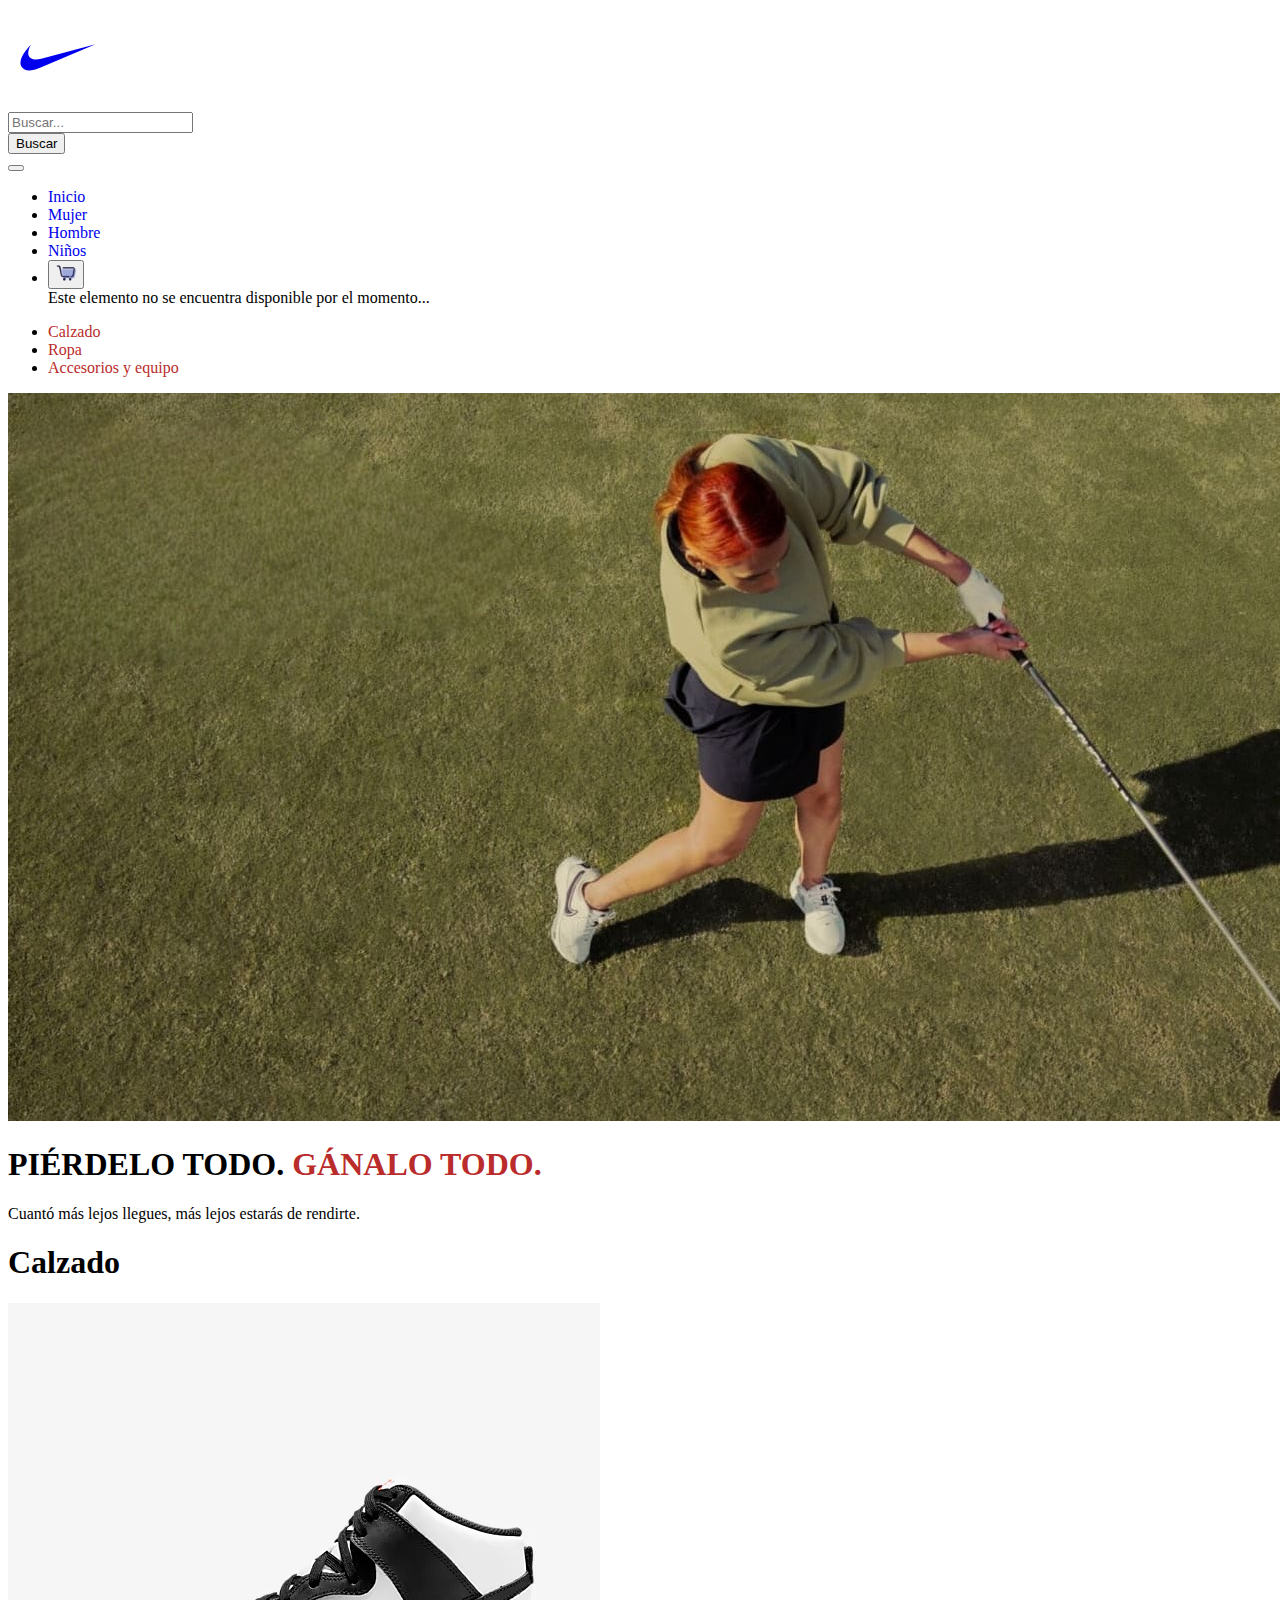
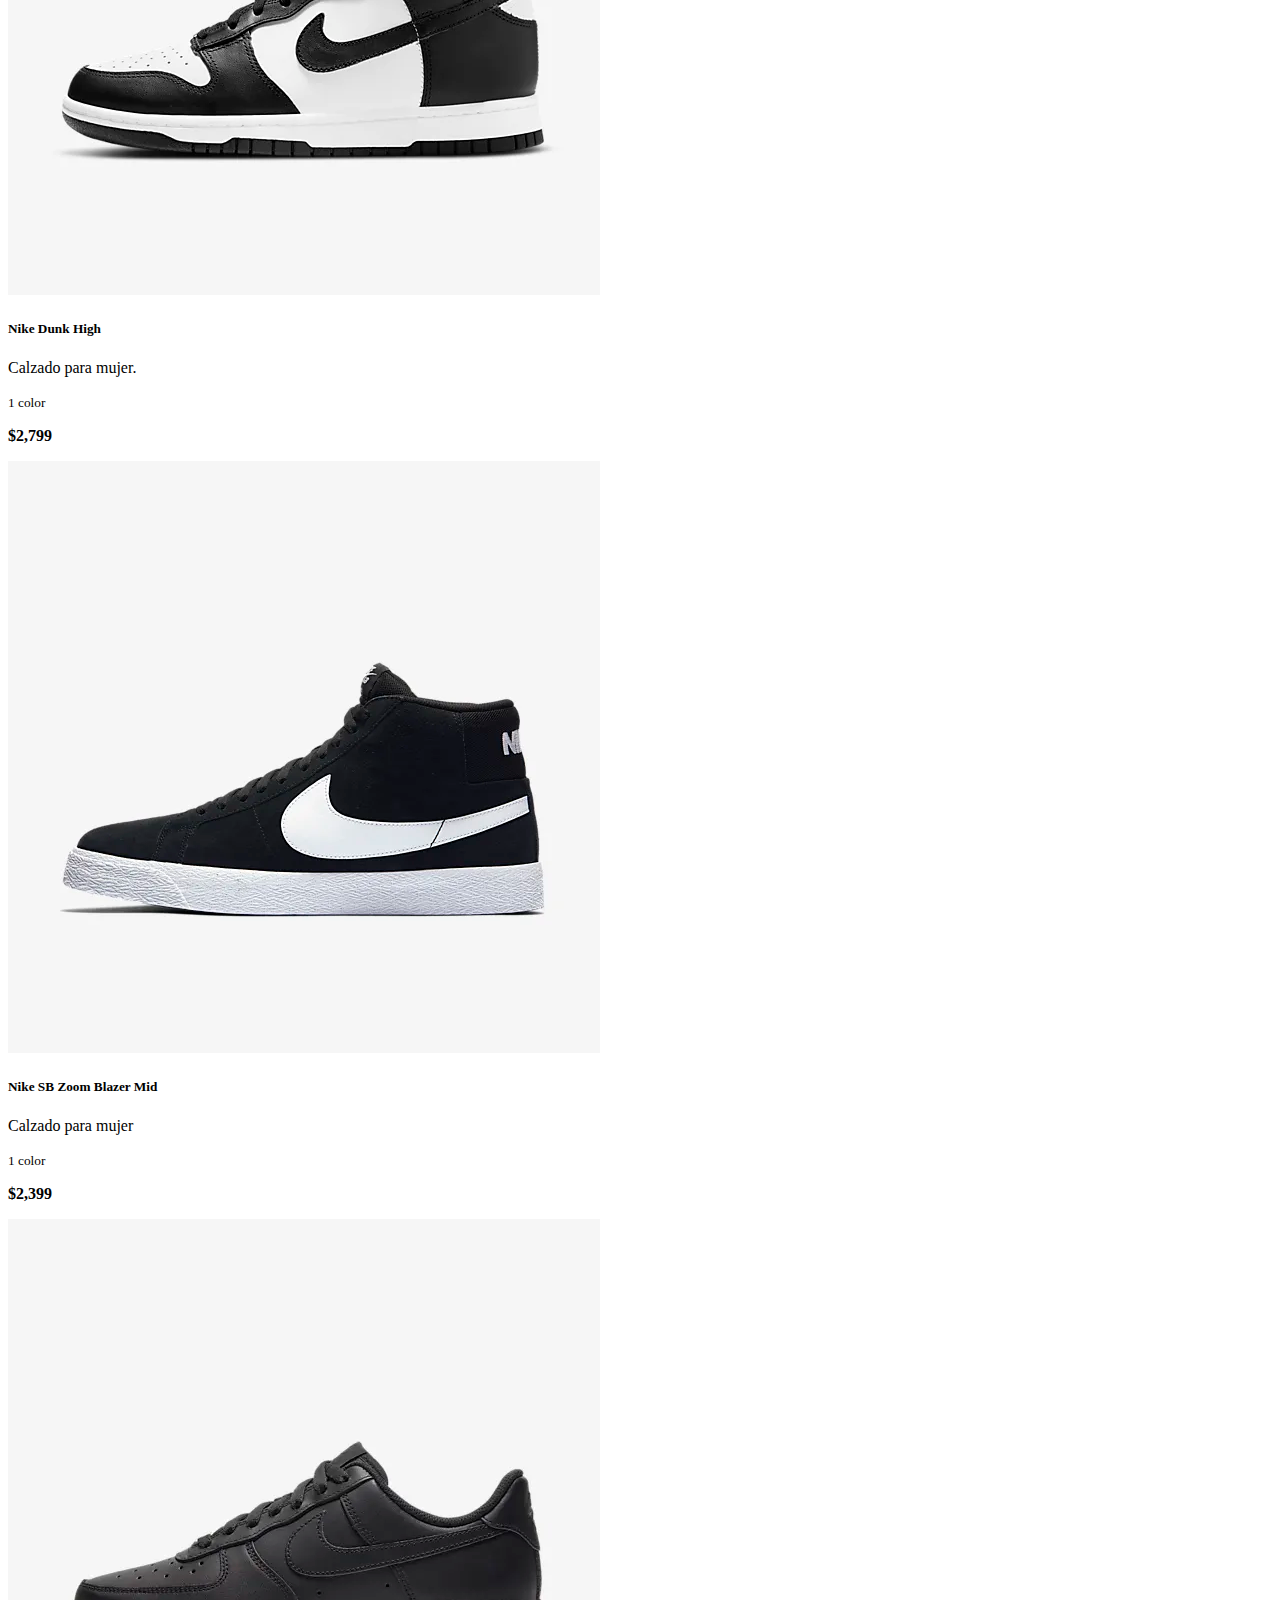
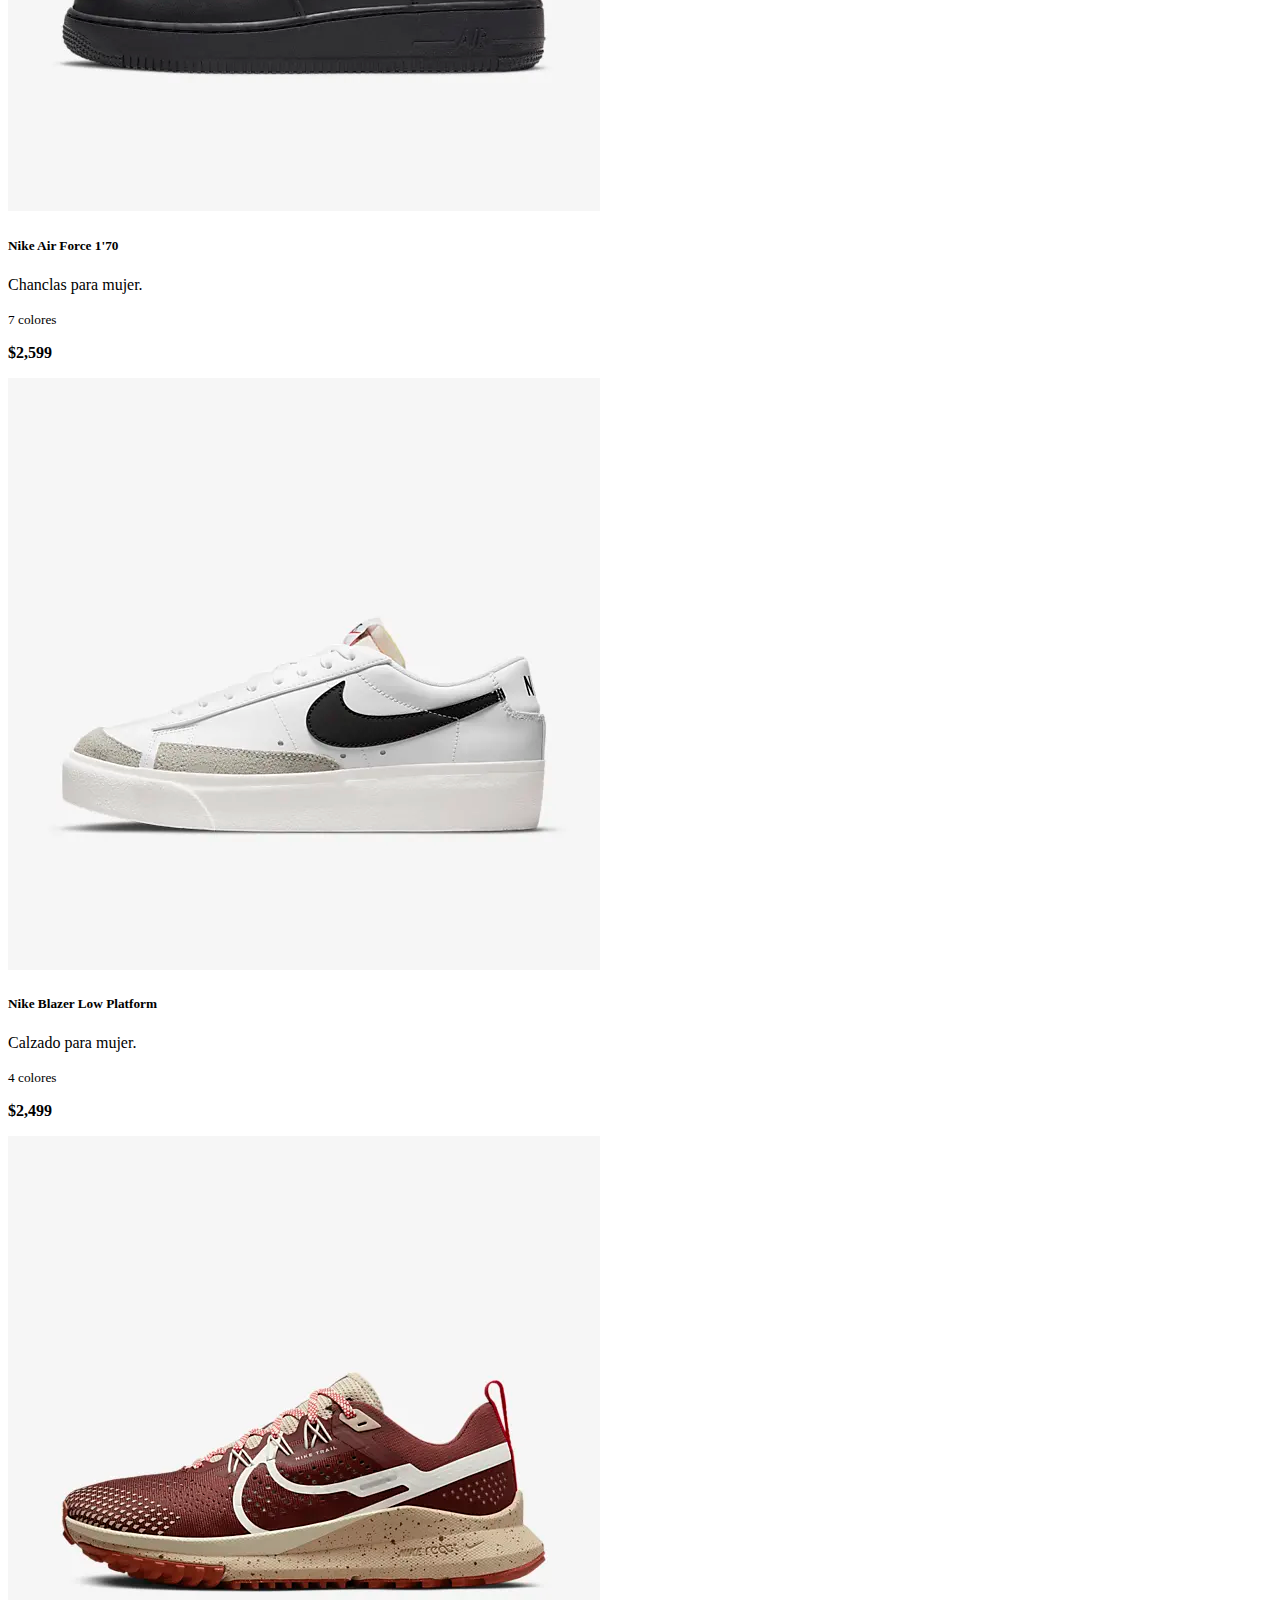
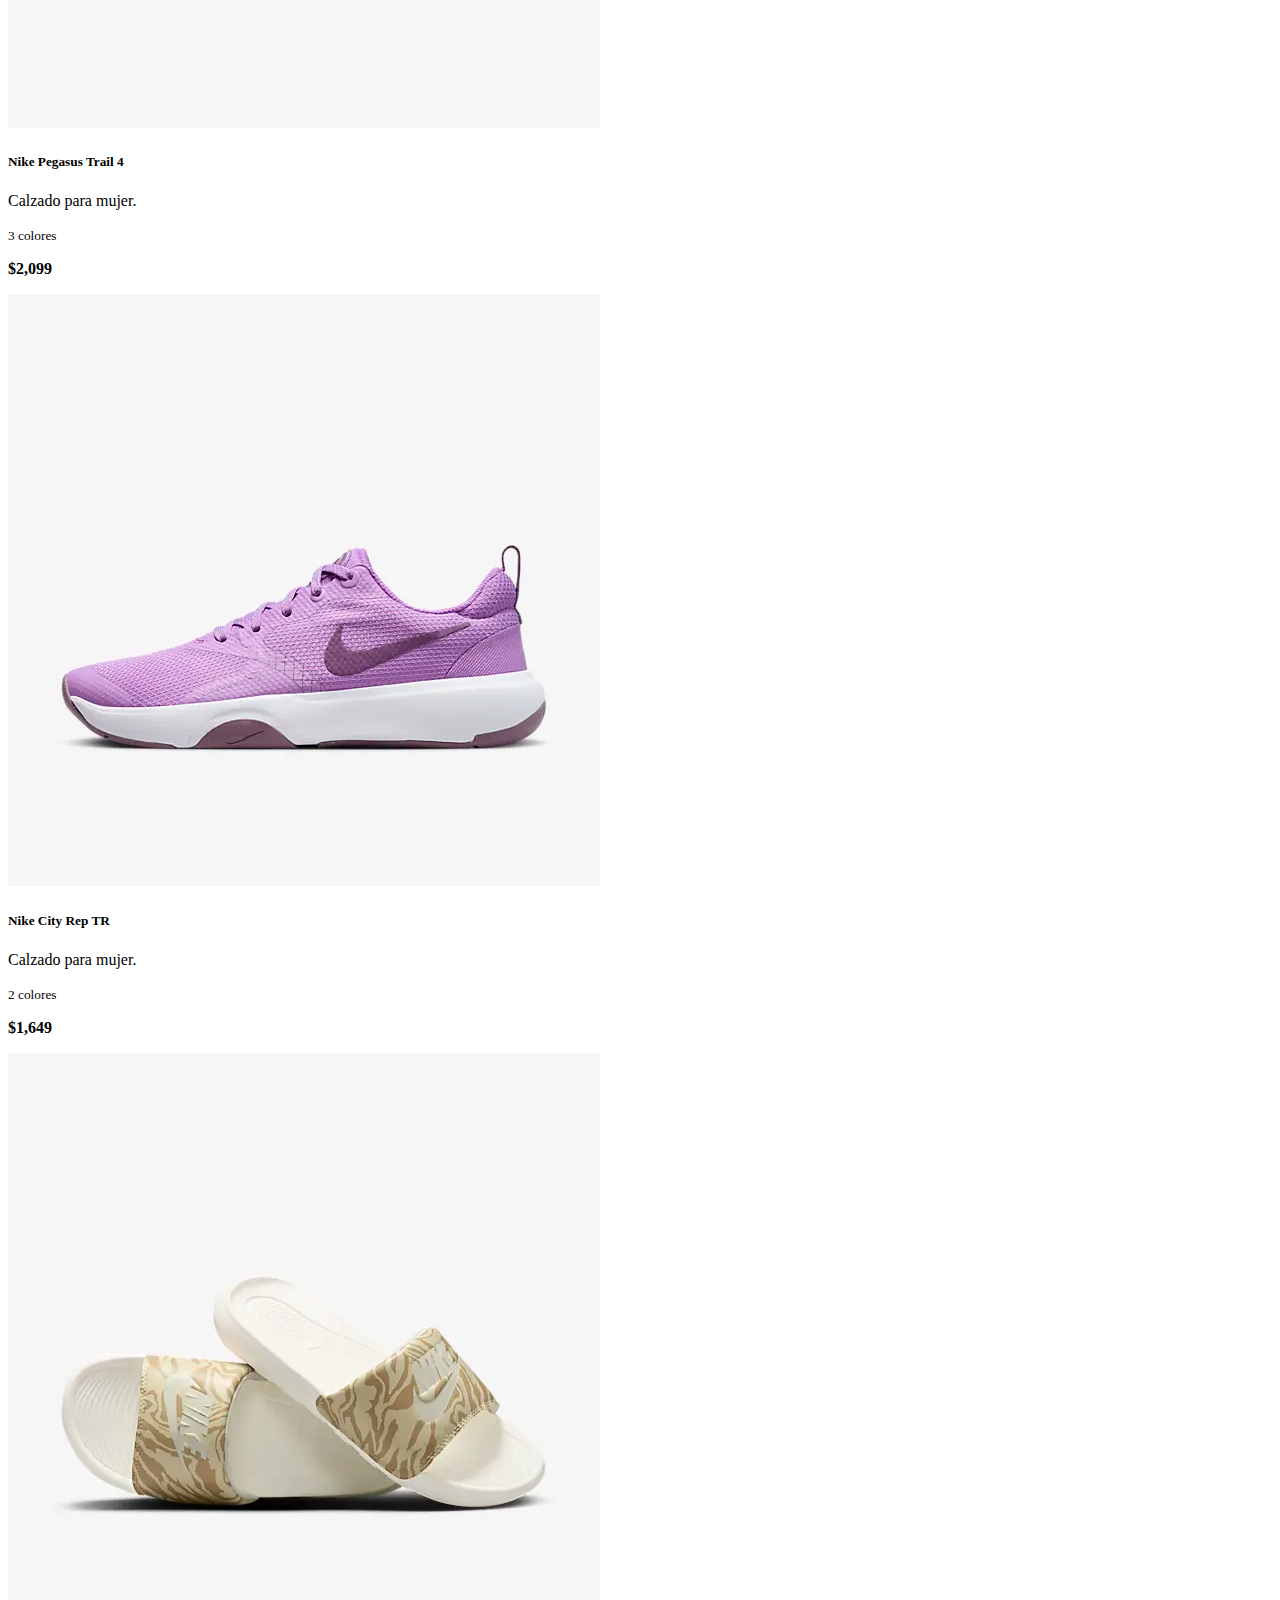
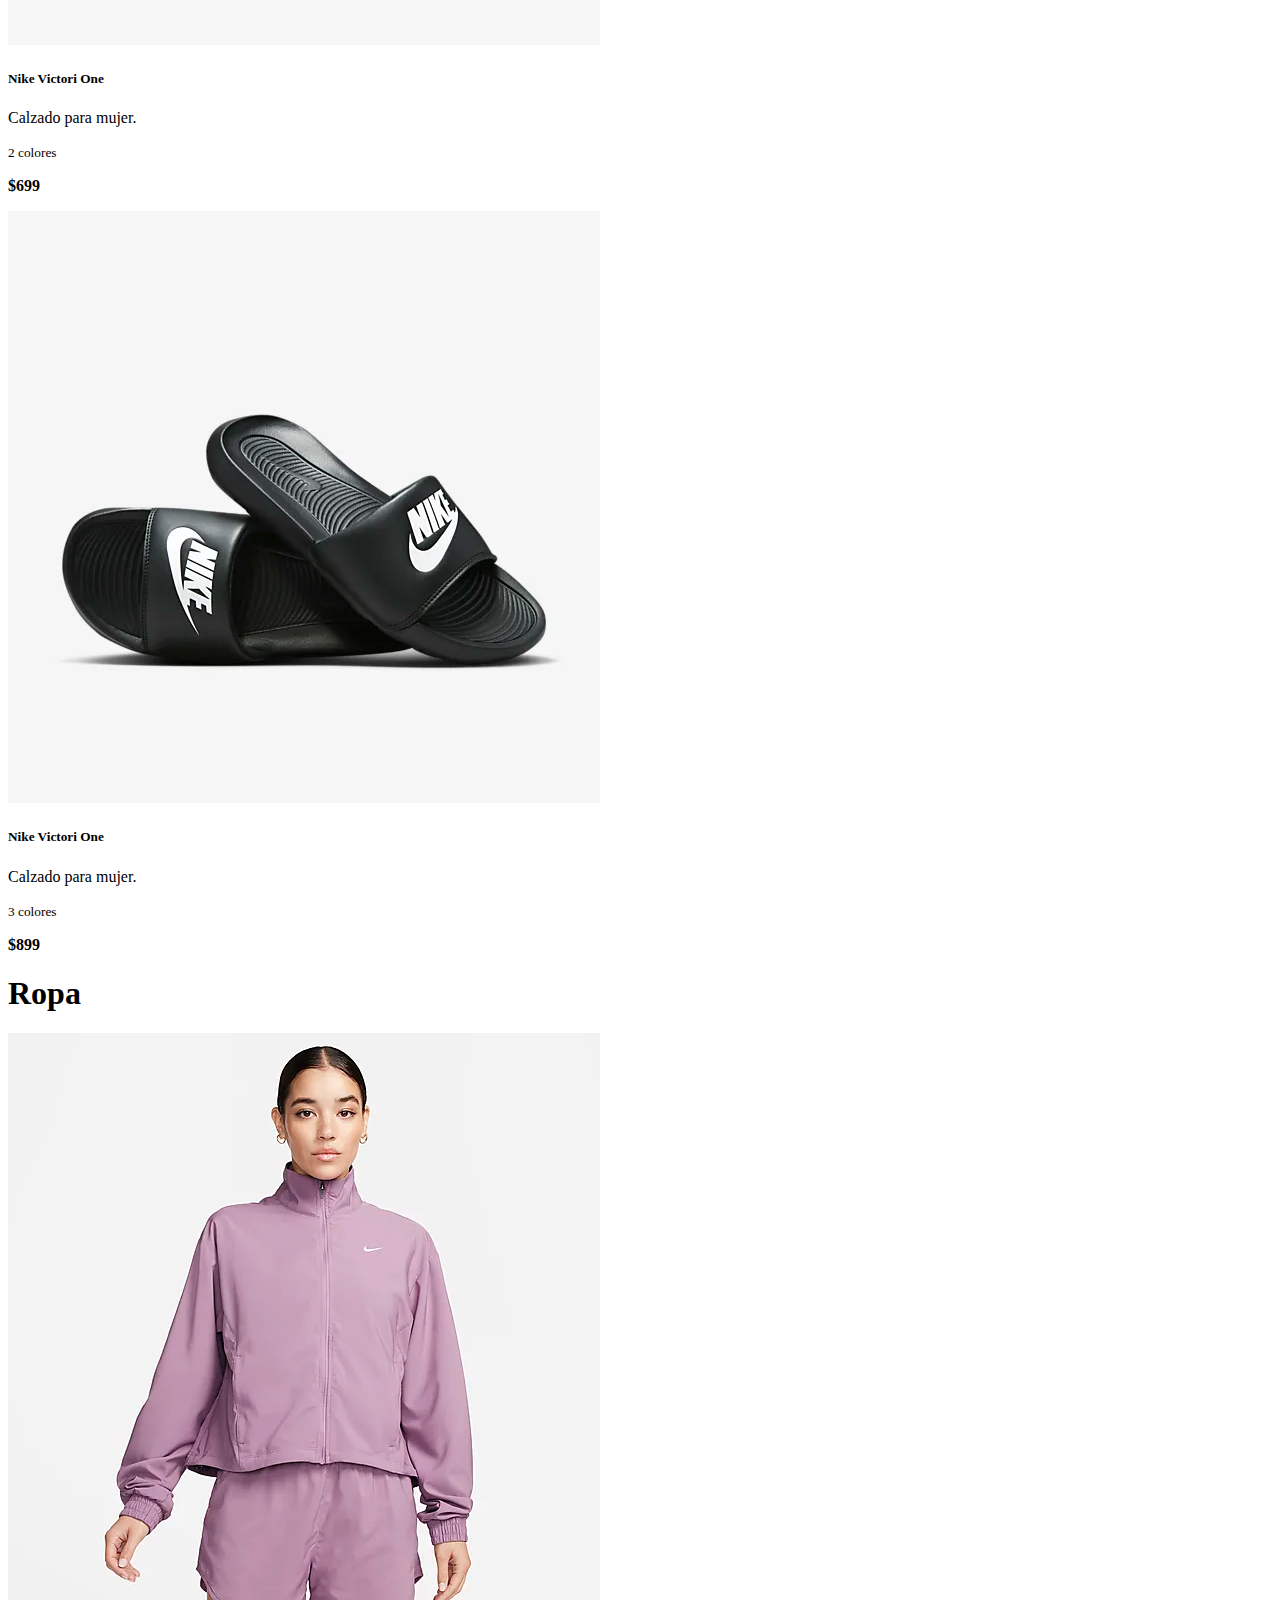
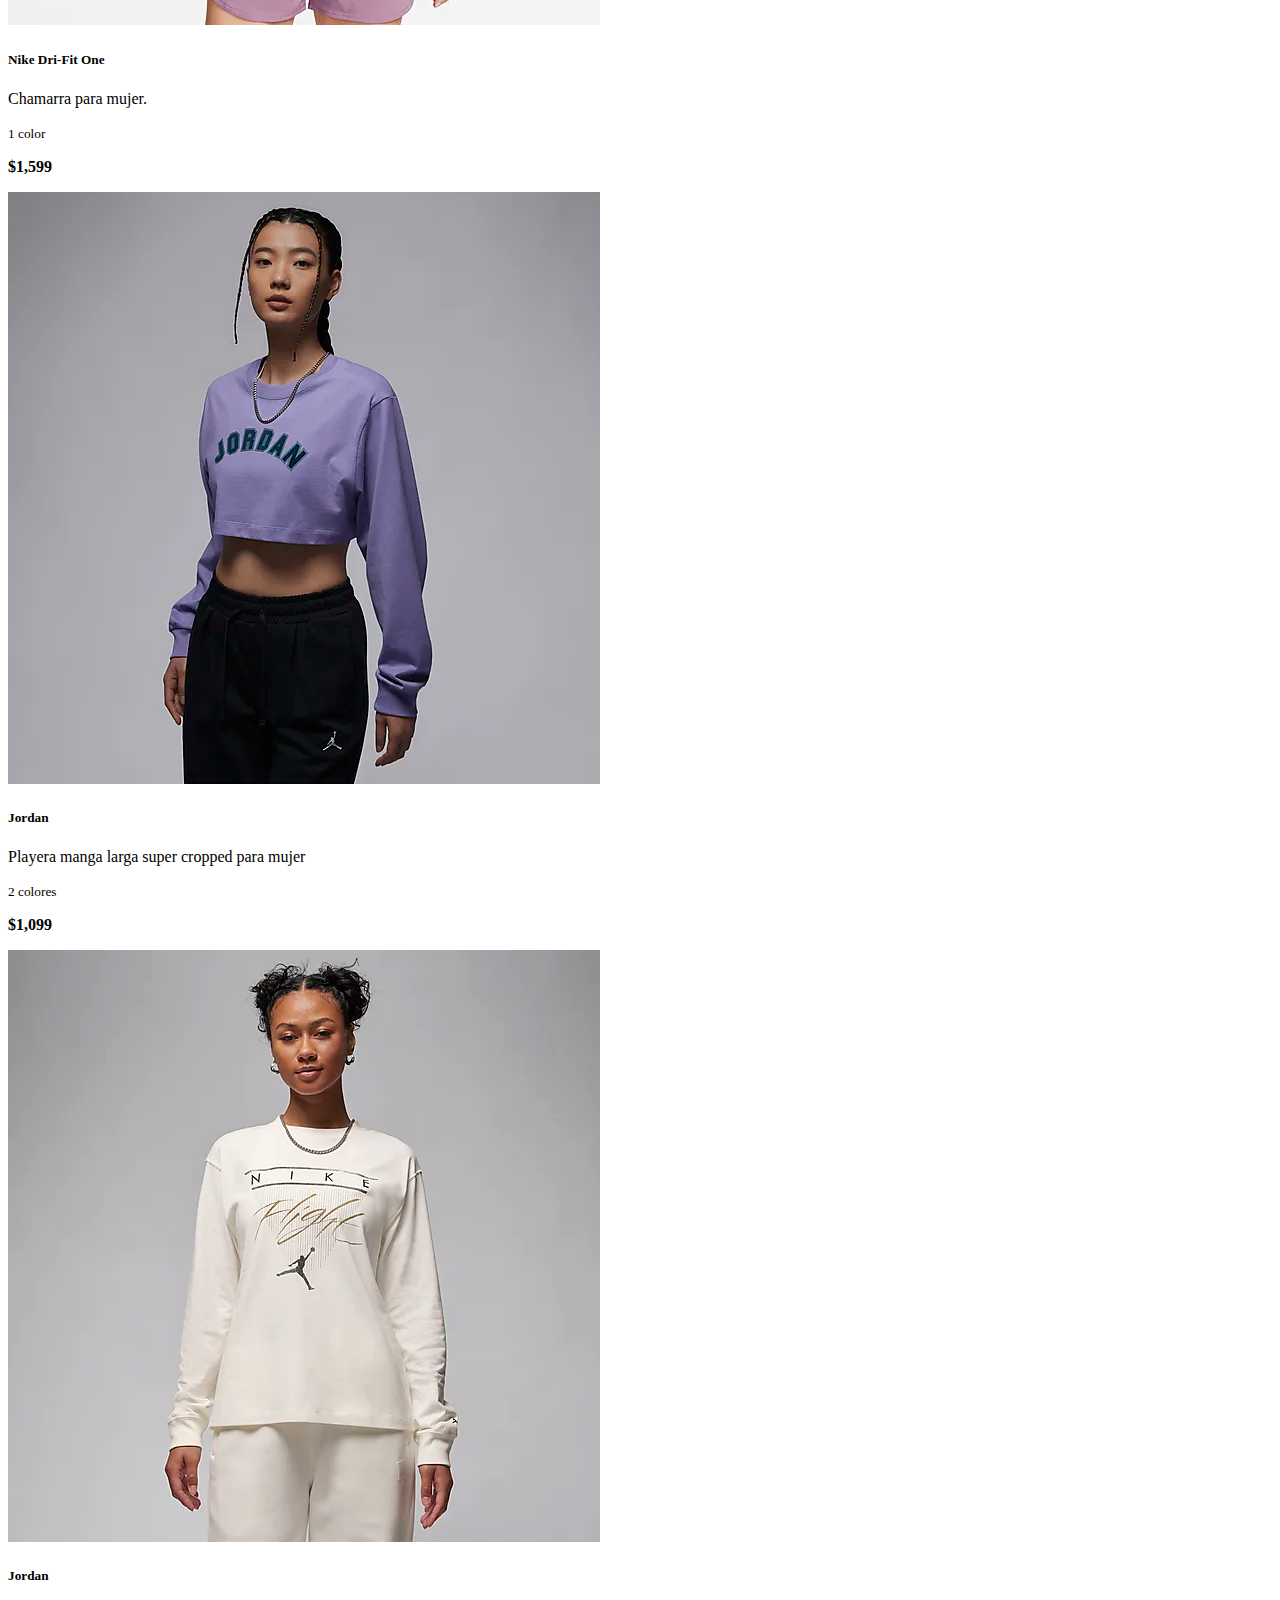
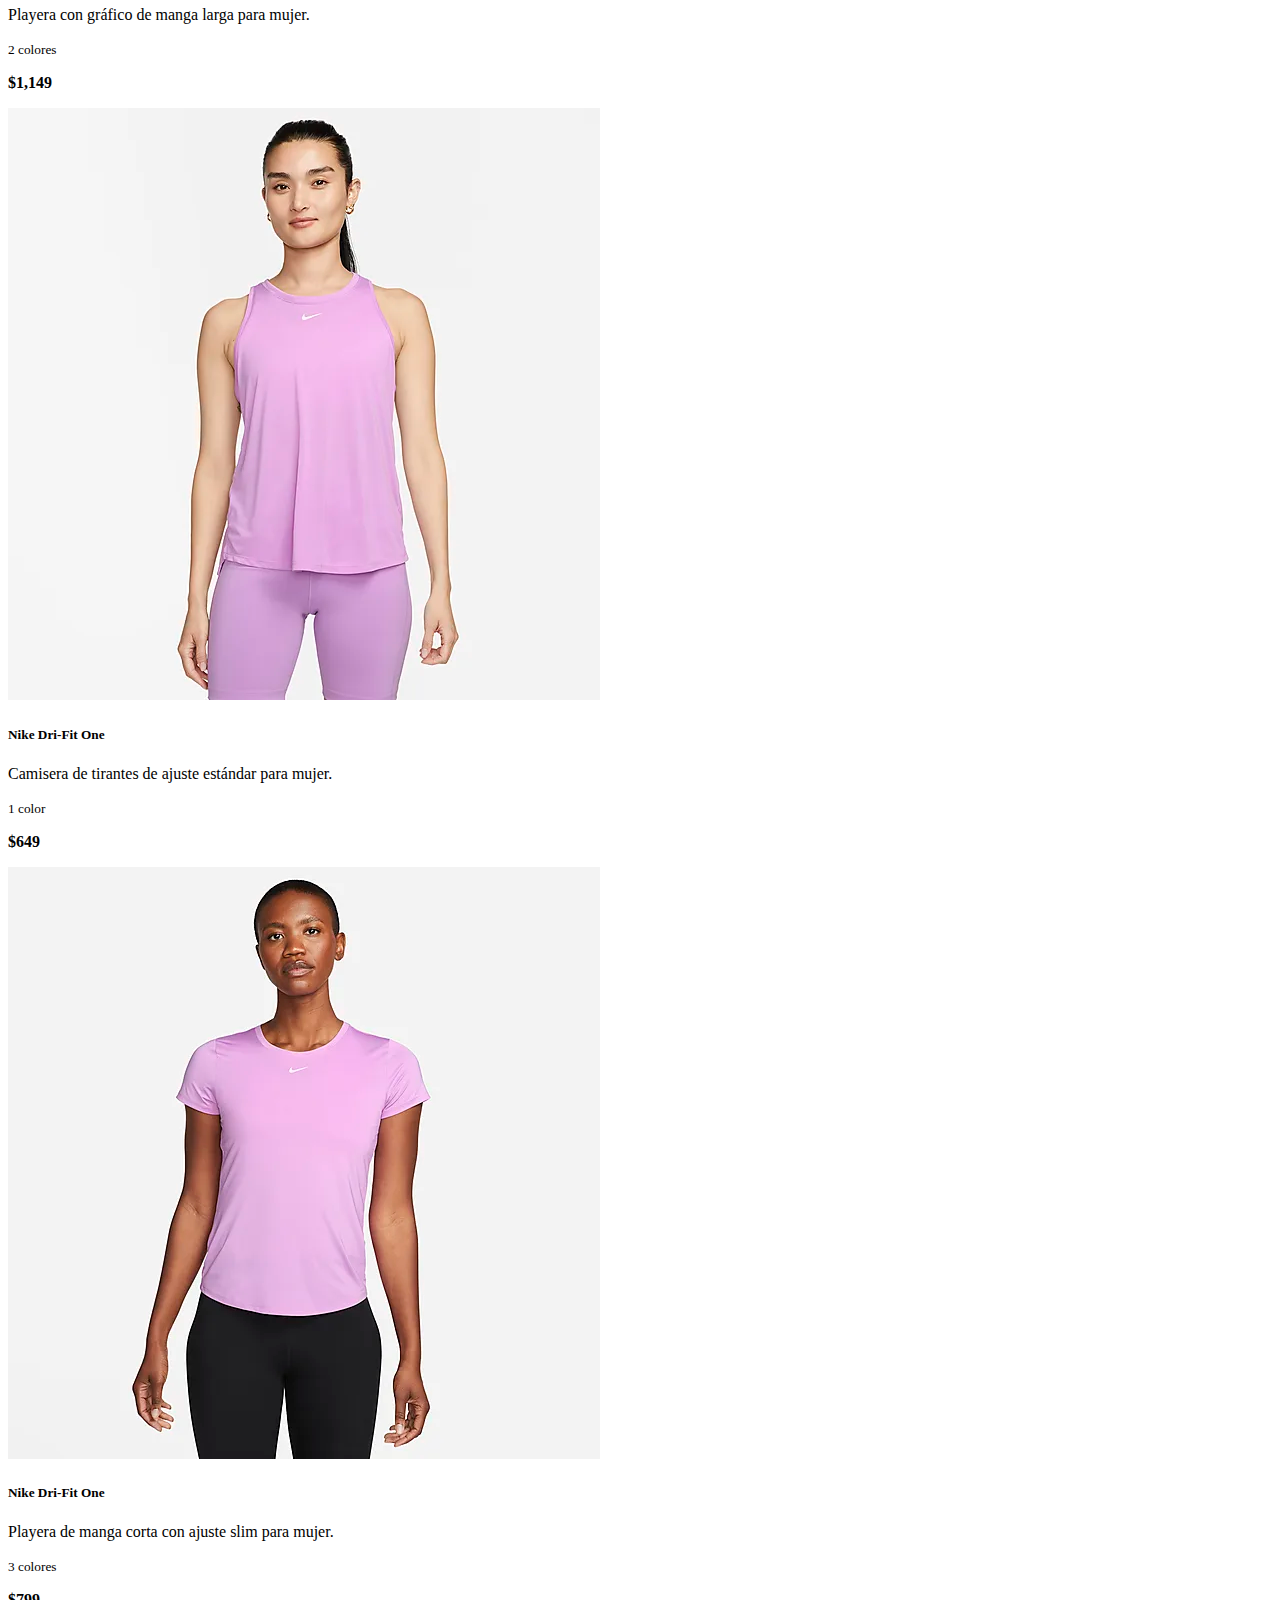
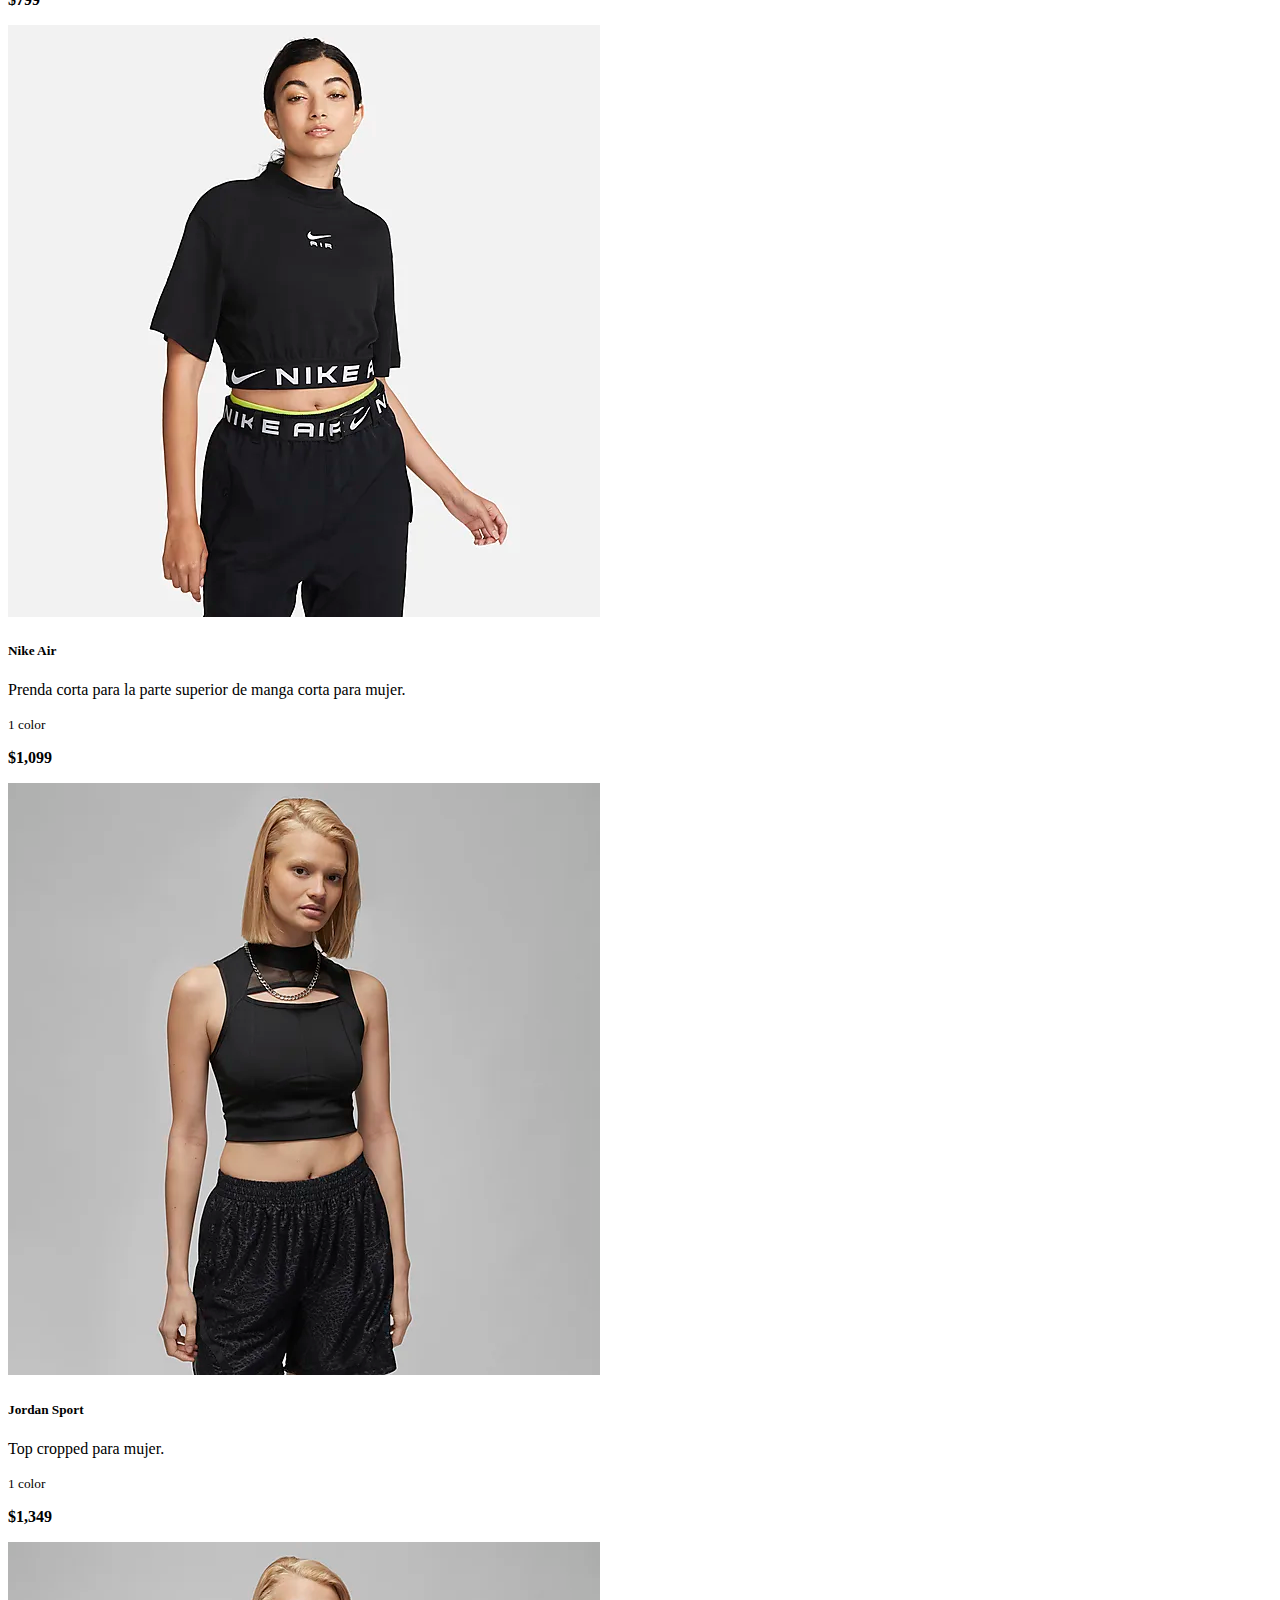
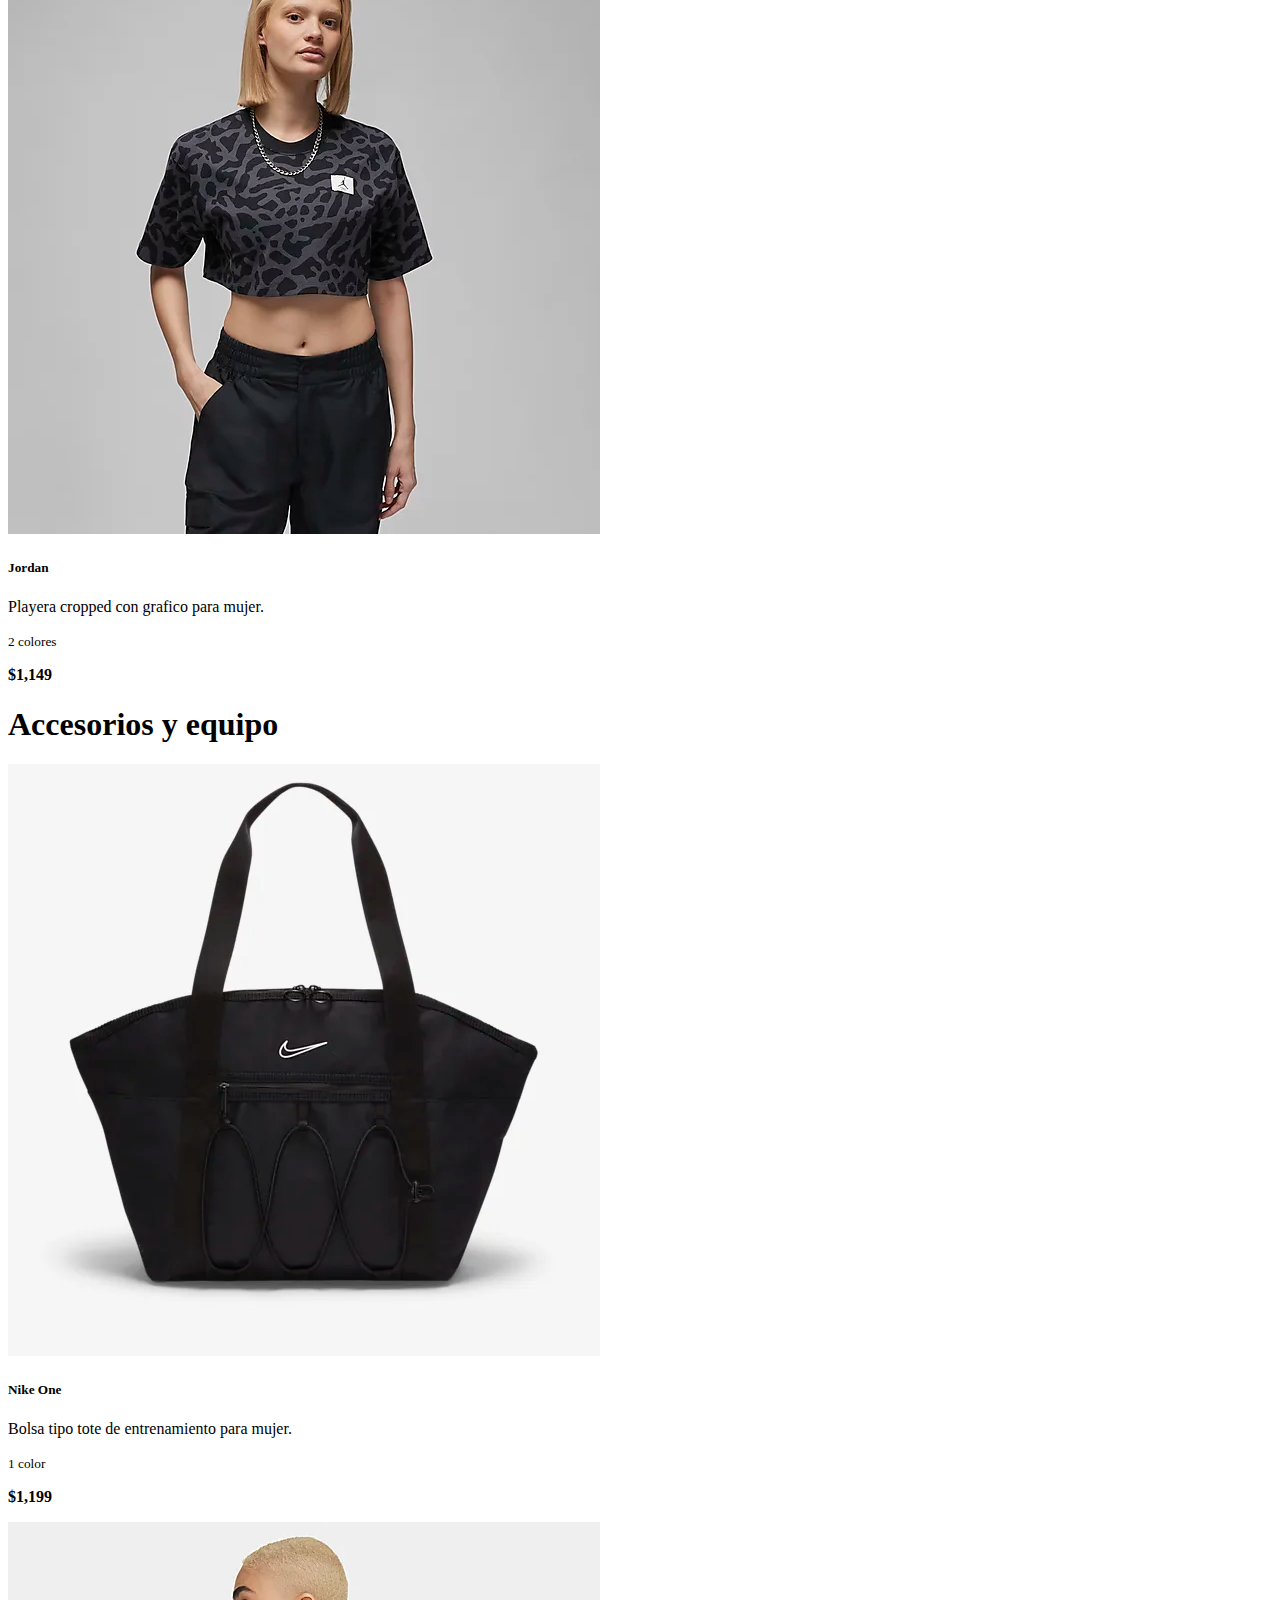
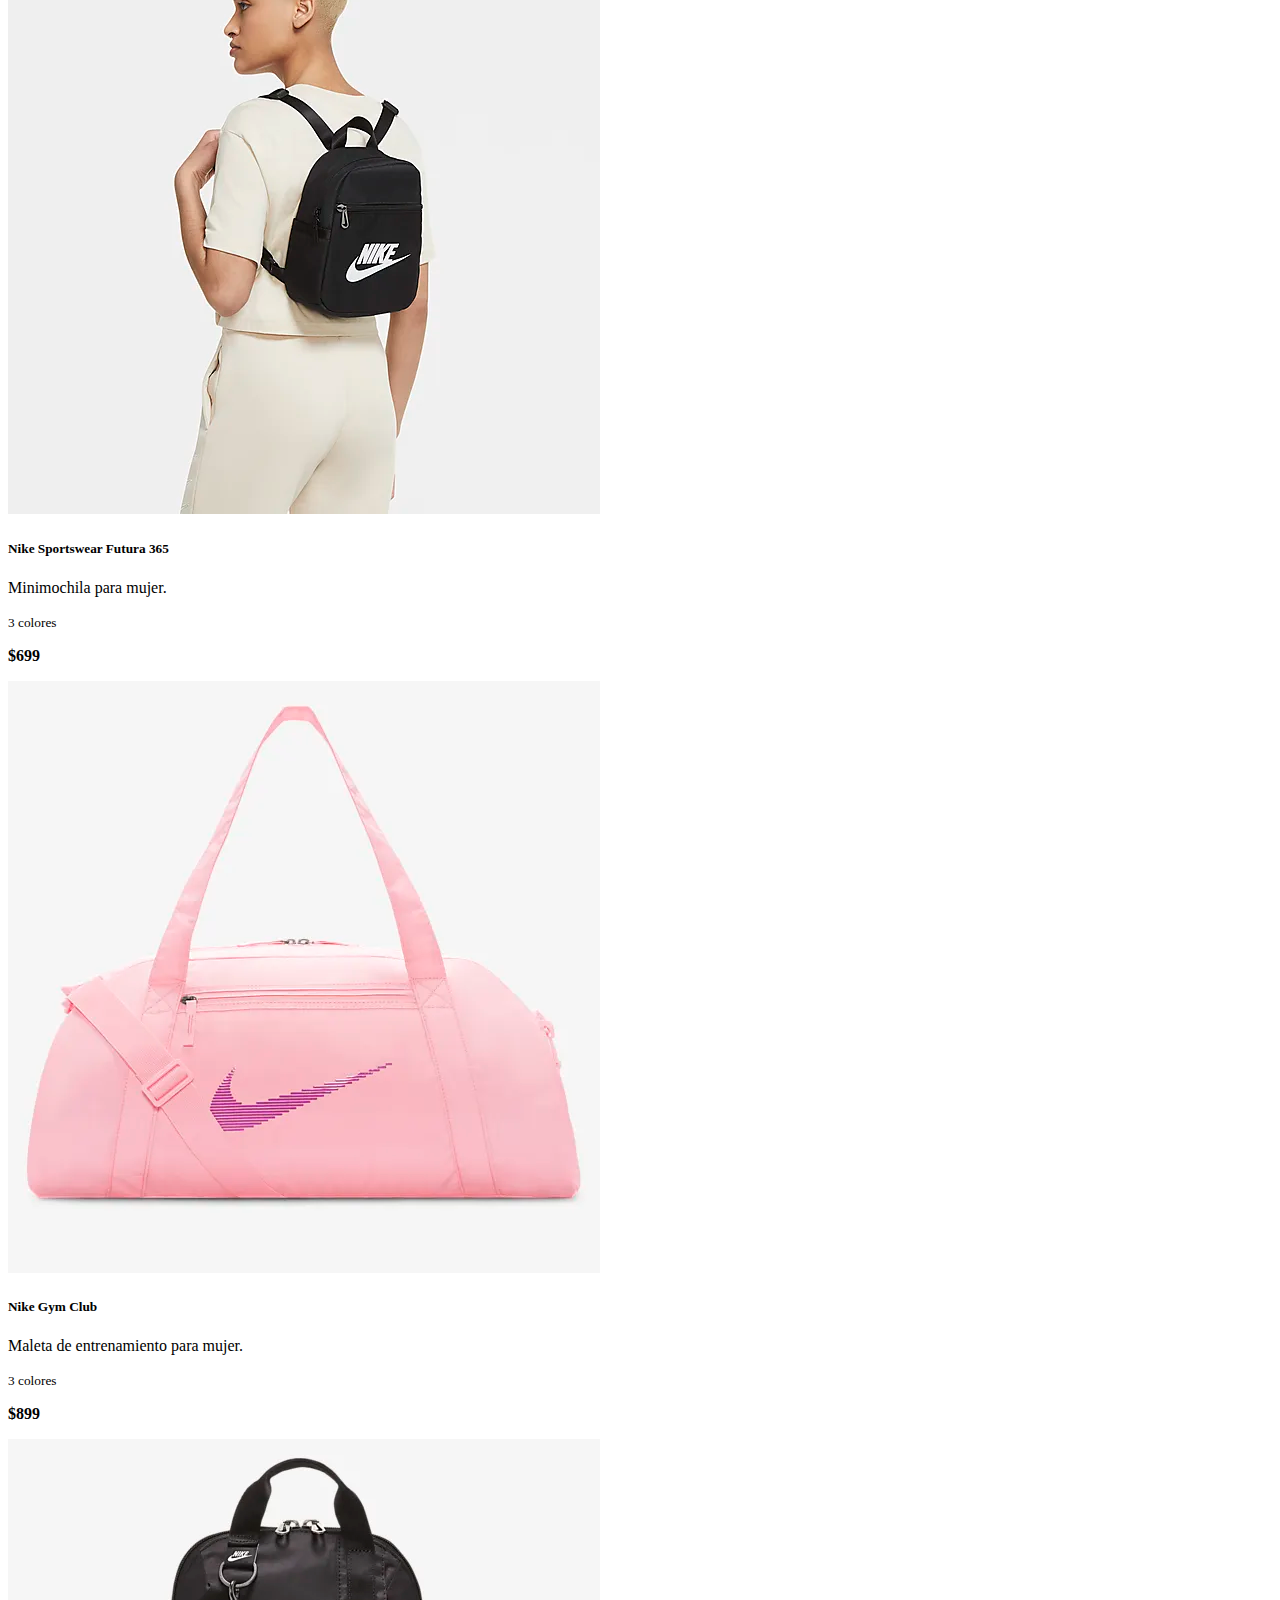
<file: mujer.html>
<!doctype html>
<html lang="en">
  <head>
    <meta charset="utf-8">
    <meta name="viewport" content="width=device-width, initial-scale=1">
    <title>Nike</title>
    <link href="https://cdn.jsdelivr.net/npm/bootstrap@5.3.2/dist/css/bootstrap.min.css" rel="stylesheet" integrity="sha384-T3c6CoIi6uLrA9TneNEoa7RxnatzjcDSCmG1MXxSR1GAsXEV/Dwwykc2MPK8M2HN" crossorigin="anonymous">
    <link rel="stylesheet" href="./css/style.css">
</head>
  <body>
    <!-- Navegación -->
    <nav class="navbar navbar-expand-lg navbar-light bg-light justify-content-end orden">
      <!-- Logo -->
      <a class="nav-link active nav-linkColor w-100 n logo" aria-current="page" href="index.html">
        <svg aria-hidden="true" class="pre-logo-svg" focusable="false" viewBox="0 0 24 24" role="img" width="100px" height="100px" fill="none"><path fill="currentColor" fill-rule="evenodd" d="M21 8.719L7.836 14.303C6.74 14.768 5.818 15 5.075 15c-.836 0-1.445-.295-1.819-.884-.485-.76-.273-1.982.559-3.272.494-.754 1.122-1.446 1.734-2.108-.144.234-1.415 2.349-.025 3.345.275.2.666.298 1.147.298.386 0 .829-.063 1.316-.19L21 8.719z" clip-rule="evenodd"></path></svg>
      </a>

      <!-- Barra de búsqueda -->
      <div class="input-group w-auto busqueda justify-content-end n busqueda">
        <input type="text" class="form-control border border-secondary-subtle" placeholder="Buscar..." aria-label="Buscar..." aria-describedby="basic-addon2">
        <div class="input-group-append">
          <button class="btn btn-outline-secondary" type="button">Buscar</button>
        </div>
      </div>

      <!-- Menú -->
      <button class="navbar-toggler" type="button" data-bs-toggle="collapse" data-bs-target="#navbarSupportedContent" aria-controls="navbarSupportedContent" aria-expanded="false" aria-label="Toggle navigation">
        <span class="navbar-toggler-icon"></span>
      </button>
      <div class="collapse navbar-collapse w-auto" id="navbarSupportedContent">
        <ul class="navbar-nav ms-auto mb-2 mb-lg-0 n">
          <li class="nav-item">
            <a class="nav-link active menu" aria-current="page" href="index.html">Inicio</a>
          </li>
          <li class="nav-item">
            <a class="nav-link active menu" aria-current="page" href="mujer.html">Mujer</a>
          </li>
          <li class="nav-item">
            <a class="nav-link active menu" aria-current="page" href="hombre.html">Hombre</a>
          </li>
          <li class="nav-item">
              <a class="nav-link active menu" aria-current="page" href="ninos.html">Niños</a>
          </li>
          <li class="nav-item">
            <div class="input-group input-group-xl p-1">
              <div class="input-group-append">
                <button class="btn btn-outline-secondary" type="button" data-bs-toggle="collapse" data-bs-target="#collapseExample" aria-expanded="false" aria-controls="collapseWidthExample"><img src="./img/Carrito.png" alt="" class="carrito"></button>
                <div>
                  <div class="collapse" id="collapseExample">
                    <div class="card card-body">
                      <div class="alert alert-danger text-center" role="alert">
                        Este elemento no se encuentra disponible por el momento...
                      </div>
                    </div>
                  </div>
                </div>
              </div>
            </div>
          </li>
        </ul>
      </div>
    </nav>
    <!-- Navega entre secciones -->
    <div class=" border-top border-3 d-flex justify-content-center text-center">
      <nav class="navbar navbar-expand custom-nav">
          <div class="container">
              <div class="collapse navbar-collapse" id="navbarSupportedContent">
                  <ul class="navbar-nav mx-auto">
                      <li class="nav-item p-1">
                          <a class="nav-link active menu" aria-current="page" href="#calzado"><span style="color: #ba2b2b">Calzado</span></a>
                      </li>
                      <li class="nav-item p-1">
                          <a class="nav-link active menu" aria-current="page" href="#ropa"><span style="color: #ba2b2b">Ropa</span></a>
                      </li>
                      <li class="nav-item p-1">
                          <a class="nav-link active menu" aria-current="page" href="#accesoriosyequipo"><span style="color: #ba2b2b">Accesorios y equipo</span></a>
                      </li>
                  </ul>
              </div>
          </div>
      </nav>
    </div>
    <!-- Presentación a Mujer -->
    <div class="ratio ratio-16x9" style="display:desabled">
      <img src="./img/Mujer/MujerTO.jpeg" alt="">
    </div>
    <section id="introduccion" class="d-flex flex-column justify-content-center pt-5 text-center w-50 m-auto"> 
      <h1 class="p-3 fs-1 border-top border-bottom border-3">PIÉRDELO TODO. <span style="color: #ba2b2b;">GÁNALO TODO.</span></h1>
    </section>
    <!-- Introducción a Mujer -->
    <section id="introduccion" class="d-flex flex-column justify-content-center pt-5 text-center w-50 m-auto">
      <p class="p-3 fs-2 ">Cuantó más lejos llegues, más lejos estarás de rendirte.</p>
    </section>
    
    <!-- Sección de Calzado -->
    <section id="calzado"class="d-flex flex-row pt-5 text-center w-50 m-auto p-5">
      <h1 class="p-3 fs-2 border-top border-5 w-100 fst-italic ">Calzado</h1>
    </section>
    <div class="container">
      <!-- Fila 1 -->
      <div class="row row-cols-4 justify-content-center">
        <div class="col col-xl-3 col-lg-3 col-md-6 col-sm-12 d-flex wrap c">
          <div class="card mb-3 lh-sm">
            <img src="./img/Mujer/NikeDunkHigh.webp" class="card-img-top" alt="...">
            <div class="card-body">
              <h5 class="card-title text-center">Nike Dunk High</h5>
              <p class="card-text">Calzado para mujer.</p>
              <p class="card-text"><small class="text-body-secondary">1 color</small></p>
              <p class="card-text text-center"><b>$2,799</b></p>
            </div>
          </div>
        </div>
        <div class="col col-xl-3 col-lg-3 col-md-6 col-sm-12 d-flex wrap c">
          <div class="card mb-3 lh-sm">
            <img src="./img/Mujer/NikeSBZoomBlazerMid.webp" class="card-img-top" alt="...">
            <div class="card-body">
              <h5 class="card-title text-center">Nike SB Zoom Blazer Mid</h5>
              <p class="card-text">Calzado para mujer</p>
              <p class="card-text"><small class="text-body-secondary">1 color</small></p>
              <p class="card-text text-center"><b>$2,399</b></p>
            </div>
          </div>
        </div>
        <div class="col col-xl-3 col-lg-3 col-md-6 col-sm-12 d-flex wrap c">
          <div class="card mb-3 lh-sm">
            <img src="./img/Mujer/NikeAirForce.webp" class="card-img-top" alt="...">
            <div class="card-body">
              <h5 class="card-title text-center">Nike Air Force 1'70</h5>
              <p class="card-text">Chanclas para mujer.</p>
              <p class="card-text"><small class="text-body-secondary">7 colores</small></p>
              <p class="card-text text-center"><b>$2,599</b></p>
            </div>
          </div>
        </div>
        <div class="col col-xl-3 col-lg-3 col-md-6 col-sm-12 d-flex wrap c">
          <div class="card mb-3 lh-sm">
            <img src="./img/Mujer/NikeBlazerLowPlatform.webp" class="card-img-top" alt="...">
            <div class="card-body">
              <h5 class="card-title text-center">Nike Blazer Low Platform</h5>
              <p class="card-text">Calzado para mujer.</p>
              <p class="card-text"><small class="text-body-secondary">4 colores</small></p>
              <p class="card-text text-center"><b>$2,499</b></p>
            </div>
          </div>
        </div>
      </div>
      <!-- Fila 2 -->
      <div class="row row-cols-4 justify-content-center">
        <div class="col col-xl-3 col-lg-3 col-md-6 col-sm-12 d-flex wrap c">
          <div class="card mb-3 lh-sm">
            <img src="./img/Mujer/NikePegasusTrail.webp" class="card-img-top" alt="...">
            <div class="card-body">
              <h5 class="card-title text-center">Nike Pegasus Trail 4</h5>
              <p class="card-text">Calzado para mujer.</p>
              <p class="card-text"><small class="text-body-secondary">3 colores</small></p>
              <p class="card-text text-center"><b>$2,099</b></p>
            </div>
          </div>
        </div>
        <div class="col col-xl-3 col-lg-3 col-md-6 col-sm-12 d-flex wrap c">
          <div class="card mb-3 lh-sm">
            <img src="./img/Mujer/NikeCityRep.webp" class="card-img-top" alt="...">
            <div class="card-body">
              <h5 class="card-title text-center">Nike City Rep TR</h5>
              <p class="card-text">Calzado para mujer.</p>
              <p class="card-text"><small class="text-body-secondary">2 colores</small></p>
              <p class="card-text text-center"><b>$1,649</b></p>
            </div>
          </div>
        </div>
        <div class="col col-xl-3 col-lg-3 col-md-6 col-sm-12 d-flex wrap c">
          <div class="card mb-3 lh-sm">
            <img src="./img/Mujer/NikeVictoryOne.webp" class="card-img-top" alt="...">
            <div class="card-body">
              <h5 class="card-title text-center">Nike Victori One</h5>
              <p class="card-text">Calzado para mujer.</p>
              <p class="card-text"><small class="text-body-secondary">2 colores</small></p>
              <p class="card-text text-center"><b>$699</b></p>
            </div>
          </div>
        </div>
        <div class="col col-xl-3 col-lg-3 col-md-6 col-sm-12 d-flex wrap c">
          <div class="card mb-3 lh-sm">
            <img src="./img/Mujer/NikeVictoryOne2.webp" class="card-img-top" alt="...">
            <div class="card-body">
              <h5 class="card-title text-center">Nike Victori One</h5>
              <p class="card-text">Calzado para mujer.</p>
              <p class="card-text"><small class="text-body-secondary">3 colores</small></p>
              <p class="card-text text-center"><b>$899</b></p>
            </div>
          </div>
        </div>
      </div>
    </div>

    <!-- Sección de Ropa -->
    <section id="ropa"class="d-flex flex-row pt-5 text-center w-50 m-auto p-5">
        <h1 class="p-3 fs-2 border-top border-5 w-100 fst-italic">Ropa</h1>
      </section>
      <div class="container">
        <!-- Fila 1 -->
        <div class="row row-cols-4 justify-content-center">
          <div class="col col-xl-3 col-lg-3 col-md-6 col-sm-12 d-flex wrap c">
            <div class="card mb-3 lh-sm">
              <img src="./img/Mujer/NikeDri-FitOne.webp" class="card-img-top" alt="...">
              <div class="card-body">
                <h5 class="card-title text-center">Nike Dri-Fit One</h5>
                <p class="card-text">Chamarra para mujer.</p>
                <p class="card-text"><small class="text-body-secondary">1 color</small></p>
                <p class="card-text text-center"><b>$1,599</b></p>
              </div>
            </div>
          </div>
          <div class="col col-xl-3 col-lg-3 col-md-6 col-sm-12 d-flex wrap c">
            <div class="card mb-3 lh-sm">
              <img src="./img/Mujer/PlayeraMangaLarga.webp" class="card-img-top" alt="...">
              <div class="card-body">
                <h5 class="card-title text-center">Jordan</h5>
                <p class="card-text">Playera manga larga super cropped para mujer</p>
                <p class="card-text"><small class="text-body-secondary">2 colores</small></p>
                <p class="card-text text-center"><b>$1,099</b></p>
              </div>
            </div>
          </div>
          <div class="col col-xl-3 col-lg-3 col-md-6 col-sm-12 d-flex wrap c">
            <div class="card mb-3 lh-sm">
              <img src="./img/Mujer/Jordan.webp" class="card-img-top" alt="...">
              <div class="card-body">
                <h5 class="card-title text-center">Jordan</h5>
                <p class="card-text">Playera con gráfico de manga larga para mujer.</p>
                <p class="card-text"><small class="text-body-secondary">2 colores</small></p>
                <p class="card-text text-center"><b>$1,149</b></p>
              </div>
            </div>
          </div>
          <div class="col col-xl-3 col-lg-3 col-md-6 col-sm-12 d-flex wrap c">
            <div class="card mb-3 lh-sm">
              <img src="./img/Mujer/CamisetaMujer.webp" class="card-img-top" alt="...">
              <div class="card-body">
                <h5 class="card-title text-center">Nike Dri-Fit One</h5>
                <p class="card-text">Camisera de tirantes de ajuste estándar para mujer.</p>
                <p class="card-text"><small class="text-body-secondary">1 color</small></p>
                <p class="card-text text-center"><b>$649</b></p>
              </div>
            </div>
          </div>
        </div>
        <!-- Fila 2 -->
        <div class="row row-cols-4 justify-content-center">
          <div class="col col-xl-3 col-lg-3 col-md-6 col-sm-12 d-flex wrap c">
            <div class="card mb-3 lh-sm">
              <img src="./img/Mujer/PlayeraMangaCorta.webp" class="card-img-top" alt="...">
              <div class="card-body">
                <h5 class="card-title text-center">Nike Dri-Fit One</h5>
                <p class="card-text">Playera de manga corta con ajuste slim para mujer.</p>
                <p class="card-text"><small class="text-body-secondary">3 colores</small></p>
                <p class="card-text text-center"><b>$799</b></p>
              </div>
            </div>
          </div>
          <div class="col col-xl-3 col-lg-3 col-md-6 col-sm-12 d-flex wrap c">
            <div class="card mb-3 lh-sm">
              <img src="./img/Mujer//PrendaCorta.webp" class="card-img-top" alt="...">
              <div class="card-body">
                <h5 class="card-title text-center">Nike Air</h5>
                <p class="card-text">Prenda corta para la parte superior de manga corta para mujer.</p>
                <p class="card-text"><small class="text-body-secondary">1 color</small></p>
                <p class="card-text text-center"><b>$1,099</b></p>
              </div>
            </div>
          </div>
          <div class="col col-xl-3 col-lg-3 col-md-6 col-sm-12 d-flex wrap c">
            <div class="card mb-3 lh-sm">
              <img src="./img/Mujer/TopCropped.webp" class="card-img-top" alt="...">
              <div class="card-body">
                <h5 class="card-title text-center">Jordan Sport</h5>
                <p class="card-text">Top cropped para mujer.</p>
                <p class="card-text"><small class="text-body-secondary">1 color</small></p>
                <p class="card-text text-center"><b>$1,349</b></p>
              </div>
            </div>
          </div>
          <div class="col col-xl-3 col-lg-3 col-md-6 col-sm-12 d-flex wrap c">
            <div class="card mb-3 lh-sm">
              <img src="./img/Mujer/PlayeraCropped.webp" class="card-img-top" alt="...">
              <div class="card-body">
                <h5 class="card-title text-center">Jordan</h5>
                <p class="card-text">Playera cropped con grafico para mujer.</p>
                <p class="card-text"><small class="text-body-secondary">2 colores</small></p>
                <p class="card-text text-center"><b>$1,149</b></p>
              </div>
            </div>
          </div>
        </div>
      </div>
    <!-- Sección de Accesorio y equpo -->
    <section id="accesoriosyequipo"class="d-flex flex-row pt-5 text-center w-50 m-auto p-5">
      <h1 class="p-3 fs-2 border-top border-5 w-100 fst-italic">Accesorios y equipo</h1>
    </section>
    <div class="container">
      <!-- Fila 1 -->
      <div class="row row-cols-4 justify-content-center">
        <div class="col col-xl-3 col-lg-3 col-md-6 col-sm-12 d-flex wrap c">
          <div class="card mb-3 lh-sm">
            <img src="./img/Mujer/BolsaNikeOne.webp" class="card-img-top" alt="...">
            <div class="card-body">
              <h5 class="card-title text-center">Nike One</h5>
              <p class="card-text">Bolsa tipo tote de entrenamiento para mujer.</p>
              <p class="card-text"><small class="text-body-secondary">1 color</small></p>
              <p class="card-text text-center"><b>$1,199</b></p>
            </div>
          </div>
        </div>
        <div class="col col-xl-3 col-lg-3 col-md-6 col-sm-12 d-flex wrap c">
          <div class="card mb-3 lh-sm">
            <img src="./img/Mujer/MiniMochila.webp" class="card-img-top" alt="...">
            <div class="card-body">
              <h5 class="card-title text-center">Nike Sportswear Futura 365</h5>
              <p class="card-text">Minimochila para mujer.</p>
              <p class="card-text"><small class="text-body-secondary">3 colores</small></p>
              <p class="card-text text-center"><b>$699</b></p>
            </div>
          </div>
        </div>
        <div class="col col-xl-3 col-lg-3 col-md-6 col-sm-12 d-flex wrap c">
          <div class="card mb-3 lh-sm">
            <img src="./img/Mujer/NikeGymClub.webp" class="card-img-top" alt="...">
            <div class="card-body">
              <h5 class="card-title text-center">Nike Gym Club</h5>
              <p class="card-text">Maleta de entrenamiento para mujer.</p>
              <p class="card-text"><small class="text-body-secondary">3 colores</small></p>
              <p class="card-text text-center"><b>$899</b></p>
            </div>
          </div>
        </div>
        <div class="col col-xl-3 col-lg-3 col-md-6 col-sm-12 d-flex wrap c">
          <div class="card mb-3 lh-sm">
            <img src="./img/Mujer/MiniMochilaLuxe.webp" class="card-img-top" alt="...">
            <div class="card-body">
              <h5 class="card-title text-center">Nike Sportswear Futura Luxe</h5>
              <p class="card-text">Minimochila para mujer.</p>
              <p class="card-text"><small class="text-body-secondary">2 colores</small></p>
              <p class="card-text text-center"><b>$1,799</b></p>
            </div>
          </div>
        </div>
      </div>
      <!-- Fila 2 -->
      <div class="row row-cols-4 justify-content-center">
        <div class="col col-xl-3 col-lg-3 col-md-6 col-sm-12 d-flex wrap c">
          <div class="card mb-3 lh-sm">
            <img src="./img/Mujer/NikeApex.webp" class="card-img-top" alt="...">
            <div class="card-body">
              <h5 class="card-title text-center">Nike Apex</h5>
              <p class="card-text">Gorro tipo pescador reversible para mujer.</p>
              <p class="card-text"><small class="text-body-secondary">1 color</small></p>
              <p class="card-text text-center"><b>$749</b></p>
            </div>
          </div>
        </div>
        <div class="col col-xl-3 col-lg-3 col-md-6 col-sm-12 d-flex wrap c">
          <div class="card mb-3 lh-sm">
            <img src="./img/Mujer/NikeDri-FitAce.webp" class="card-img-top" alt="...">
            <div class="card-body">
              <h5 class="card-title text-center">Nike Dri-FIT Ace</h5>
              <p class="card-text">Vicera Swoosh para mujer.</p>
              <p class="card-text"><small class="text-body-secondary">4 colores</small></p>
              <p class="card-text text-center"><b>$449</b></p>
            </div>
          </div>
        </div>
        <div class="col col-xl-3 col-lg-3 col-md-6 col-sm-12 d-flex wrap c">
          <div class="card mb-3 lh-sm">
            <img src="./img/Mujer/JordanApex.webp" class="card-img-top" alt="...">
            <div class="card-body">
              <h5 class="card-title text-center">Jordan Apex</h5>
              <p class="card-text">Gorro tipo pescador para mujer.</p>
              <p class="card-text"><small class="text-body-secondary">3 colores</small></p>
              <p class="card-text text-center"><b>$749</b></p>
            </div>
          </div>
        </div>
        <div class="col col-xl-3 col-lg-3 col-md-6 col-sm-12 d-flex wrap c">
          <div class="card mb-3 lh-sm">
            <img src="./img/Mujer/Calcetines.webp" class="card-img-top" alt="...">
            <div class="card-body">
              <h5 class="card-title text-center">Nike Everyday Plus Lightweight</h5>
              <p class="card-text">Calcetines de entrenamiento invisibles para mujer.</p>
              <p class="card-text"><small class="text-body-secondary">1 color</small></p>
              <p class="card-text text-center"><b>$449</b></p>
            </div>
          </div>
        </div>
      </div>
    </div>
    <!-- Fondo curvo -->
    <section>
      <svg xmlns="http://www.w3.org/2000/svg" viewBox="0 0 1440 320"><path fill="#2F2E2E" fill-opacity="1" d="M0,128L40,133.3C80,139,160,149,240,165.3C320,181,400,203,480,202.7C560,203,640,181,720,160C800,139,880,117,960,122.7C1040,128,1120,160,1200,154.7C1280,149,1360,107,1400,85.3L1440,64L1440,320L1400,320C1360,320,1280,320,1200,320C1120,320,1040,320,960,320C880,320,800,320,720,320C640,320,560,320,480,320C400,320,320,320,240,320C160,320,80,320,40,320L0,320Z"></path></svg>    </section>
    <!-- Footer -->
    <footer>
      <div class="d-flex flex-row justify-content-center">
        <p class="fs-5 px-3 pt-3 w-100 d-flex justify-content-start aling-items-center fst-italic"><small style="color:aliceblue">&copy; 2023 Nike, Inc. Todos los derechos reservados</small></p>
        <ul class="list-group list-group-horizontal">
          <!-- Link a twitter -->
          <li class="list-group-item"><a href="https://twitter.com/nikestore" target="_blank" aria-label="Facebook" title="Facebook" data-type="click_navFooter"><svg width="30px" fill="#111" height="30px" viewBox="0 0 24 24"><path d="M12 0C9.813 0 7.8.533 5.96 1.6A11.793 11.793 0 0 0 1.6 5.96C.533 7.8 0 9.813 0 12s.533 4.2 1.6 6.04a11.793 11.793 0 0 0 4.36 4.36C7.8 23.467 9.813 24 12 24s4.2-.533 6.04-1.6a11.793 11.793 0 0 0 4.36-4.36C23.467 16.2 24 14.187 24 12s-.533-4.2-1.6-6.04a11.793 11.793 0 0 0-4.36-4.36C16.2.533 14.187 0 12 0zm6 9.28v.4c0 1.387-.333 2.72-1 4a8.186 8.186 0 0 1-2.84 3.12c-1.333.853-2.827 1.28-4.48 1.28a8.535 8.535 0 0 1-4.56-1.28h.72c1.387 0 2.613-.427 3.68-1.28-.64 0-1.213-.2-1.72-.6-.507-.4-.867-.92-1.08-1.56l.56.16c.373 0 .64-.053.8-.16a2.67 2.67 0 0 1-1.72-1 2.913 2.913 0 0 1-.68-1.88c.427.267.88.4 1.36.4-.907-.533-1.36-1.36-1.36-2.48 0-.533.133-1.04.4-1.52.8.96 1.72 1.707 2.76 2.24a8.133 8.133 0 0 0 3.4.88c-.107-.16-.16-.4-.16-.72 0-.8.293-1.493.88-2.08s1.28-.88 2.08-.88 1.547.293 2.24.88c.48-.107 1.12-.347 1.92-.72-.213.747-.64 1.28-1.28 1.6H18c.747-.16 1.28-.32 1.6-.48-.533.693-1.067 1.253-1.6 1.68z" fill="white" class="path"></path></svg></a></li>
          <!-- Link a facebook -->
          <li class="list-group-item"><a target="_blank" aria-label="Facebook" title="Facebook" href="https://www.facebook.com/nike"><svg width="30px" fill="#111" height="30px" viewBox="0 0 24 24"><path d="M12 0C9.813 0 7.8.533 5.96 1.6A11.793 11.793 0 0 0 1.6 5.96C.533 7.8 0 9.813 0 12s.533 4.2 1.6 6.04a11.793 11.793 0 0 0 4.36 4.36C7.8 23.467 9.813 24 12 24s4.2-.533 6.04-1.6a11.793 11.793 0 0 0 4.36-4.36C23.467 16.2 24 14.187 24 12s-.533-4.2-1.6-6.04a11.793 11.793 0 0 0-4.36-4.36C16.2.533 14.187 0 12 0zm3.12 12h-2v7.2H10.4V12H8.64V9.52h1.76V8c0-1.12.187-1.92.56-2.4.427-.587 1.2-.88 2.32-.88h2V7.2h-1.2c-.427 0-.693.067-.8.2-.107.133-.16.387-.16.76v1.2h2.16L15.12 12z" fill="white" class="path"></path></svg></a></li>
          <!-- Link a youtube -->
          <li class="list-group-item"><a target="_blank" aria-label="Youtube" title="Youtube" href="https://www.youtube.com/user/nike" ><svg width="30px" fill="#111" height="30px" viewBox="0 0 24 24"><path d="M11.28 17.6a.604.604 0 0 1-.2.24.43.43 0 0 1-.24.08c-.08 0-.133-.027-.16-.08a.557.557 0 0 1-.04-.24v-2.96h-.72v3.28a1 1 0 0 0 .12.52c.08.133.2.2.36.2.16 0 .307-.053.44-.16.133-.107.28-.24.44-.4v.48H12v-3.92h-.72v2.96zM6.96 14v-.8H9.6v.8h-.88v4.56h-.88V14h-.88zm4.96-4.72c-.107 0-.2-.04-.28-.12a.384.384 0 0 1-.12-.28v-2.4c0-.053.027-.107.08-.16.053-.053.147-.08.28-.08.133 0 .24.027.32.08a.27.27 0 0 1 .12.24v2.32c0 .107-.04.2-.12.28a.384.384 0 0 1-.28.12zm2 8.32c0-.64.027-1.307.08-2 0-.107-.04-.2-.12-.28-.08-.08-.16-.12-.24-.12h-.12l-.24.16v2.4l.24.16.16.08c.107 0 .173-.027.2-.08.027-.053.04-.16.04-.32zm.08-3.04c.213 0 .387.08.52.24.133.16.2.4.2.72v2.24c0 .267-.053.48-.16.64a.422.422 0 0 1-.44.2 2.1 2.1 0 0 1-.48-.12.506.506 0 0 1-.28-.24v.32h-.8V13.2h.8v1.76c.107-.107.213-.2.32-.28a.532.532 0 0 1 .32-.12zm3.92 5.12c.267-.213.427-.907.48-2.08.053-.587.107-1.147.16-1.68 0-.48-.053-1.013-.16-1.6-.107-1.173-.28-1.893-.52-2.16-.24-.267-1.267-.453-3.08-.56l-2.64-.08-2.72.08c-1.813.107-2.84.293-3.08.56-.24.267-.413.987-.52 2.16a16.07 16.07 0 0 0-.08 1.6c0 .533.027 1.093.08 1.68.107 1.173.28 1.88.52 2.12.24.24 1.267.44 3.08.6l2.72.08 2.64-.08c1.813-.16 2.853-.347 3.12-.56v-.08zM8.4 4h-.96l1.12 3.6v2.24h.96v-2.4L10.64 4h-.96l-.56 2.32h-.08L8.4 4zm2.32 2.56V8.8c0 .373.107.667.32.88.213.213.507.32.88.32s.667-.107.88-.32c.213-.213.32-.507.32-.88V6.56c0-.32-.107-.587-.32-.8-.213-.213-.507-.32-.88-.32s-.667.107-.88.32c-.213.213-.32.48-.32.8zm3.12-.96v3.6a1 1 0 0 0 .12.52c.08.133.213.2.4.2.187 0 .36-.04.52-.12.16-.08.32-.2.48-.36v.48h.88V5.6h-.88v3.2a.523.523 0 0 1-.24.24.645.645 0 0 1-.28.08c-.08 0-.133-.013-.16-.04-.027-.027-.04-.093-.04-.2V5.52h-.8v.08zM12 0c2.187 0 4.2.533 6.04 1.6a11.793 11.793 0 0 1 4.36 4.36C23.467 7.8 24 9.813 24 12s-.533 4.2-1.6 6.04a11.793 11.793 0 0 1-4.36 4.36C16.2 23.467 14.187 24 12 24s-4.2-.533-6.04-1.6a11.793 11.793 0 0 1-4.36-4.36C.533 16.2 0 14.187 0 12s.533-4.2 1.6-6.04A11.793 11.793 0 0 1 5.96 1.6C7.8.533 9.813 0 12 0zm4.56 16.08l-.08-.4c0-.16-.027-.28-.08-.36a.27.27 0 0 0-.24-.12.27.27 0 0 0-.24.12c-.053.08-.08.2-.08.36v.4h.72zm-.32-1.52c.32 0 .573.093.76.28.187.187.28.467.28.84v.96h-1.44v.8c0 .16.027.28.08.36.053.08.147.12.28.12.133 0 .227-.04.28-.12.053-.08.08-.227.08-.44v-.16h.72v.24c0 .373-.093.667-.28.88-.187.213-.453.32-.8.32-.347 0-.613-.107-.8-.32-.187-.213-.28-.507-.28-.88v-1.76c0-.32.107-.587.32-.8.213-.213.48-.32.8-.32z" fill="white" class="path"></path></svg></a></li>
          <!-- Link a instagram -->
          <li class="list-group-item"><a target="_blank" aria-label="Instagram" title="Instagram" href="https://instagram.com/nike"><svg width="30px" fill="#111" height="30px" viewBox="0 0 24 24"><path d="M16 12.48a4.723 4.723 0 0 1-.56 1.48 3.93 3.93 0 0 1-1.04 1.16 3.428 3.428 0 0 1-1.92.68 3.628 3.628 0 0 1-1.96-.48 3.414 3.414 0 0 1-1.4-1.48c-.48-.96-.587-1.973-.32-3.04H7.68l.08 5.52c0 .107.04.213.12.32.08.107.173.16.28.16h8.32c.107 0 .213-.053.32-.16.107-.107.16-.213.16-.32V10.8h-1.12c.16.533.213 1.093.16 1.68zm-3.68 2c.64 0 1.2-.24 1.68-.72s.72-1.053.72-1.72a2.56 2.56 0 0 0-.68-1.76c-.453-.507-1.013-.76-1.68-.76s-1.24.24-1.72.72-.72 1.053-.72 1.72.227 1.253.68 1.76c.453.507 1 .76 1.64.76h.08zm4.16-7.6h-1.12c-.107 0-.213.053-.32.16-.107.107-.16.213-.16.32v1.36c.107.213.267.32.48.32h1.12c.16 0 .28-.053.36-.16a.532.532 0 0 0 .12-.32v-1.2c0-.107-.053-.213-.16-.32-.107-.107-.213-.16-.32-.16zM12 0C9.813 0 7.8.533 5.96 1.6A11.793 11.793 0 0 0 1.6 5.96C.533 7.8 0 9.813 0 12s.533 4.2 1.6 6.04a11.793 11.793 0 0 0 4.36 4.36C7.8 23.467 9.813 24 12 24s4.2-.533 6.04-1.6a11.793 11.793 0 0 0 4.36-4.36C23.467 16.2 24 14.187 24 12s-.533-4.2-1.6-6.04a11.793 11.793 0 0 0-4.36-4.36C16.2.533 14.187 0 12 0zm6.24 16.88l-.08.08v.08a.926.926 0 0 1-.28.68 1.3 1.3 0 0 1-.68.36H7.52a.871.871 0 0 1-.68-.32 1.536 1.536 0 0 1-.36-.72l-.08-.16.08-9.84c0-.267.093-.507.28-.72.187-.213.413-.347.68-.4h9.68a1.3 1.3 0 0 1 .68.36 1.3 1.3 0 0 1 .36.68l.08 9.92z" fill="white" class="path"></path></svg></a></li>
        </ul>
      </div>
    </footer>
    <script src="https://cdn.jsdelivr.net/npm/bootstrap@5.3.2/dist/js/bootstrap.bundle.min.js" integrity="sha384-C6RzsynM9kWDrMNeT87bh95OGNyZPhcTNXj1NW7RuBCsyN/o0jlpcV8Qyq46cDfL" crossorigin="anonymous"></script>
</body>
</html>
</file>
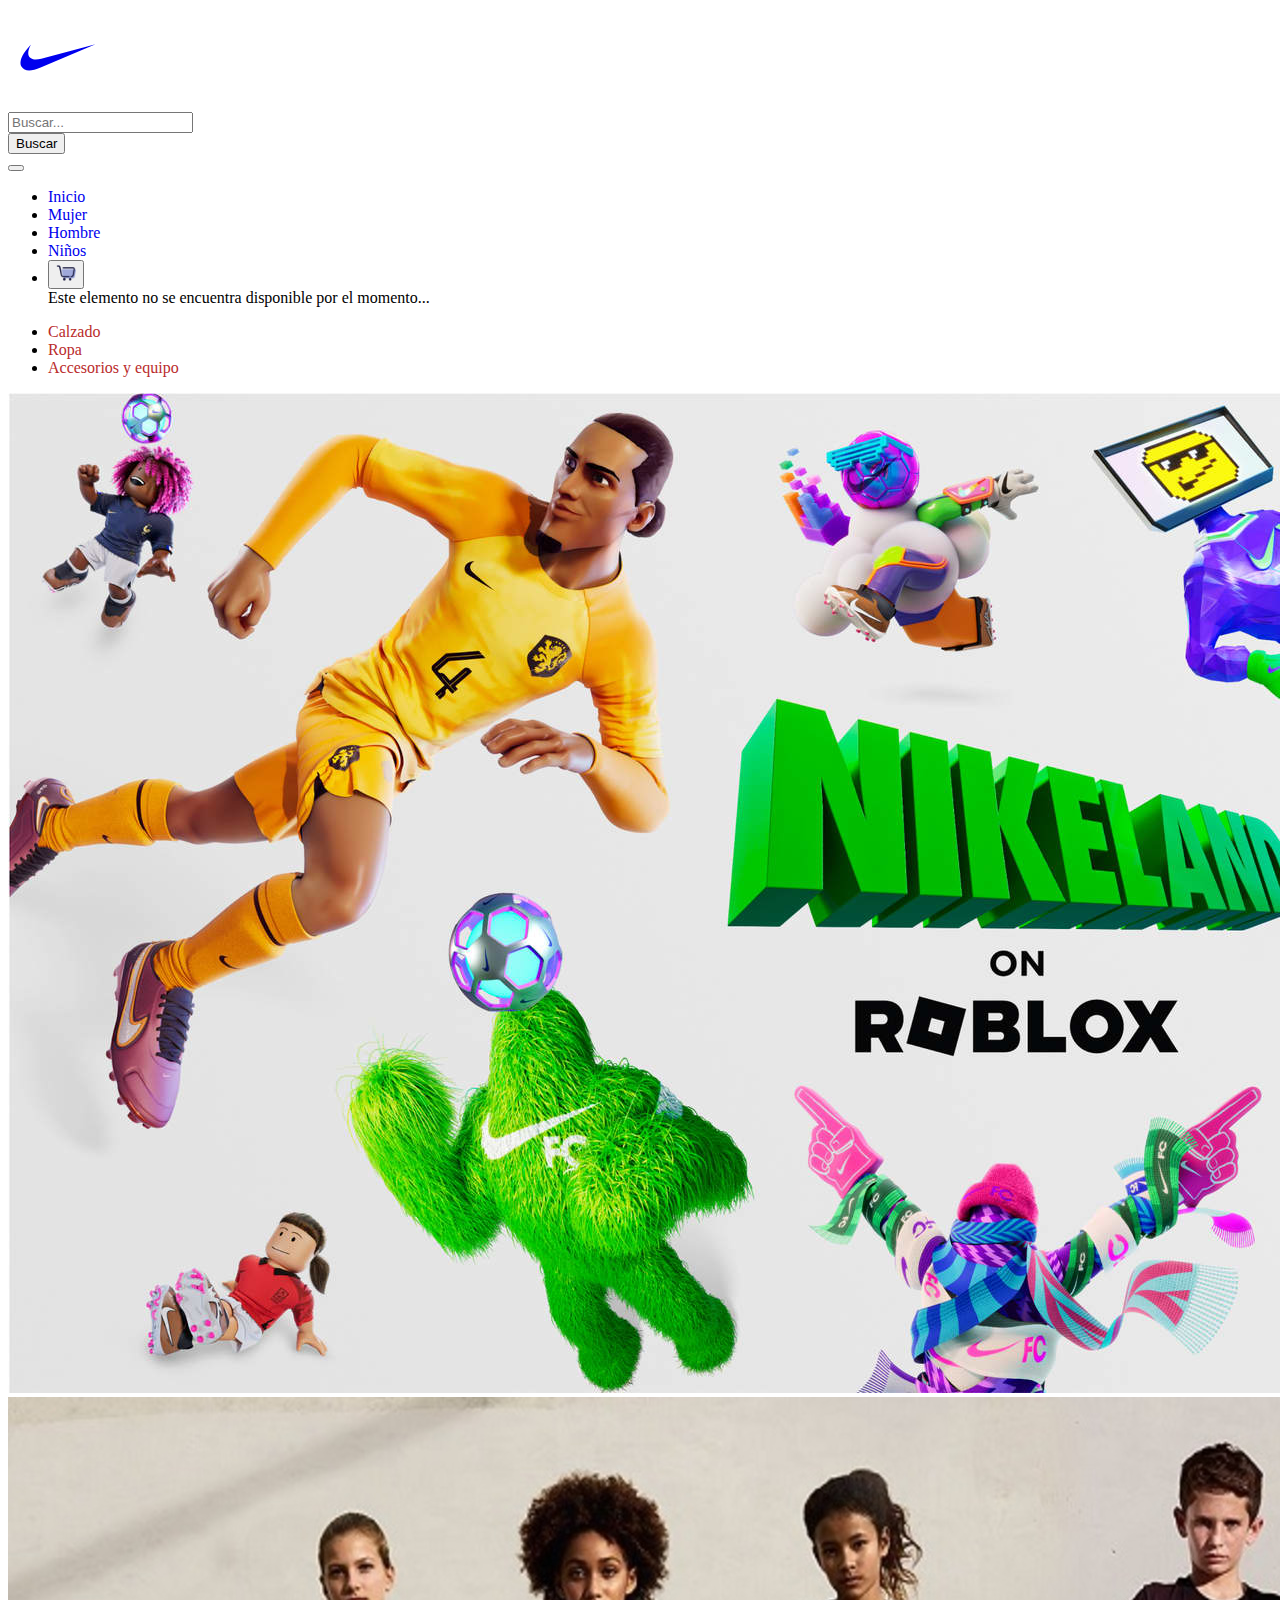
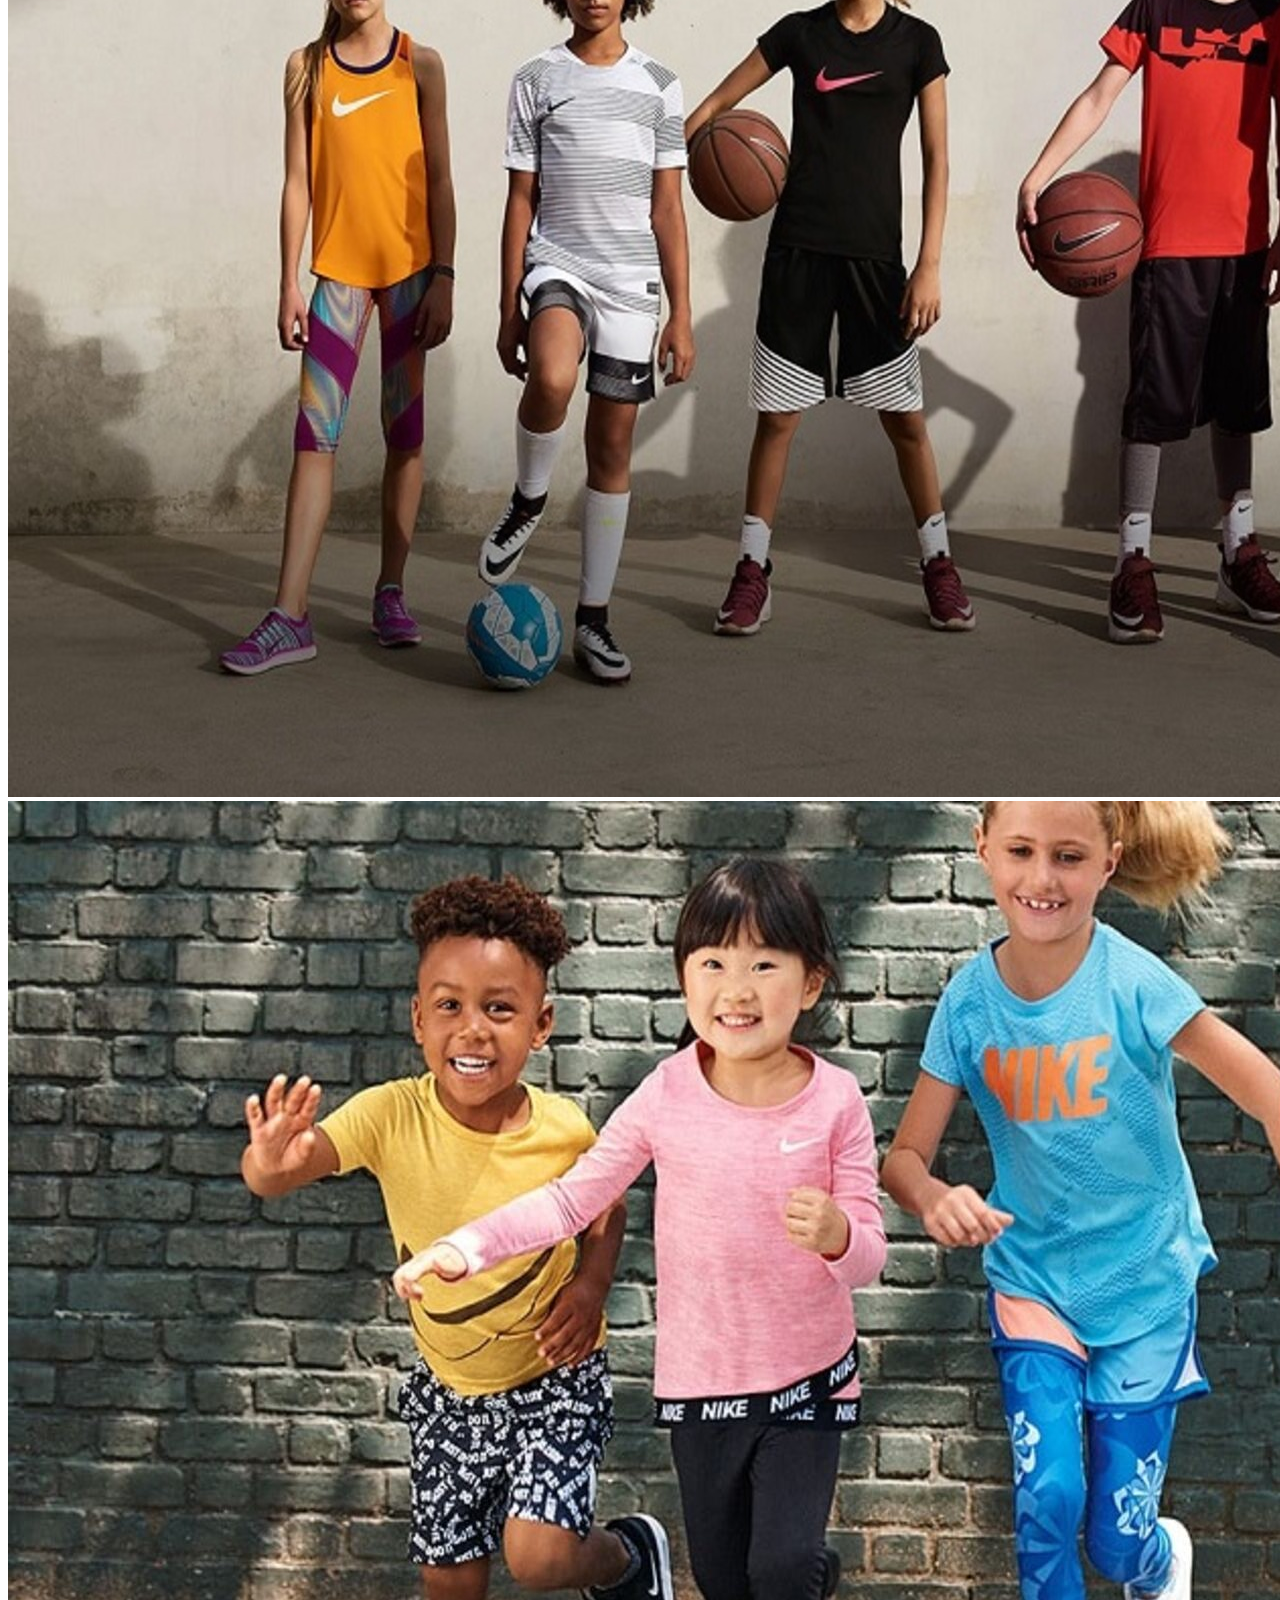
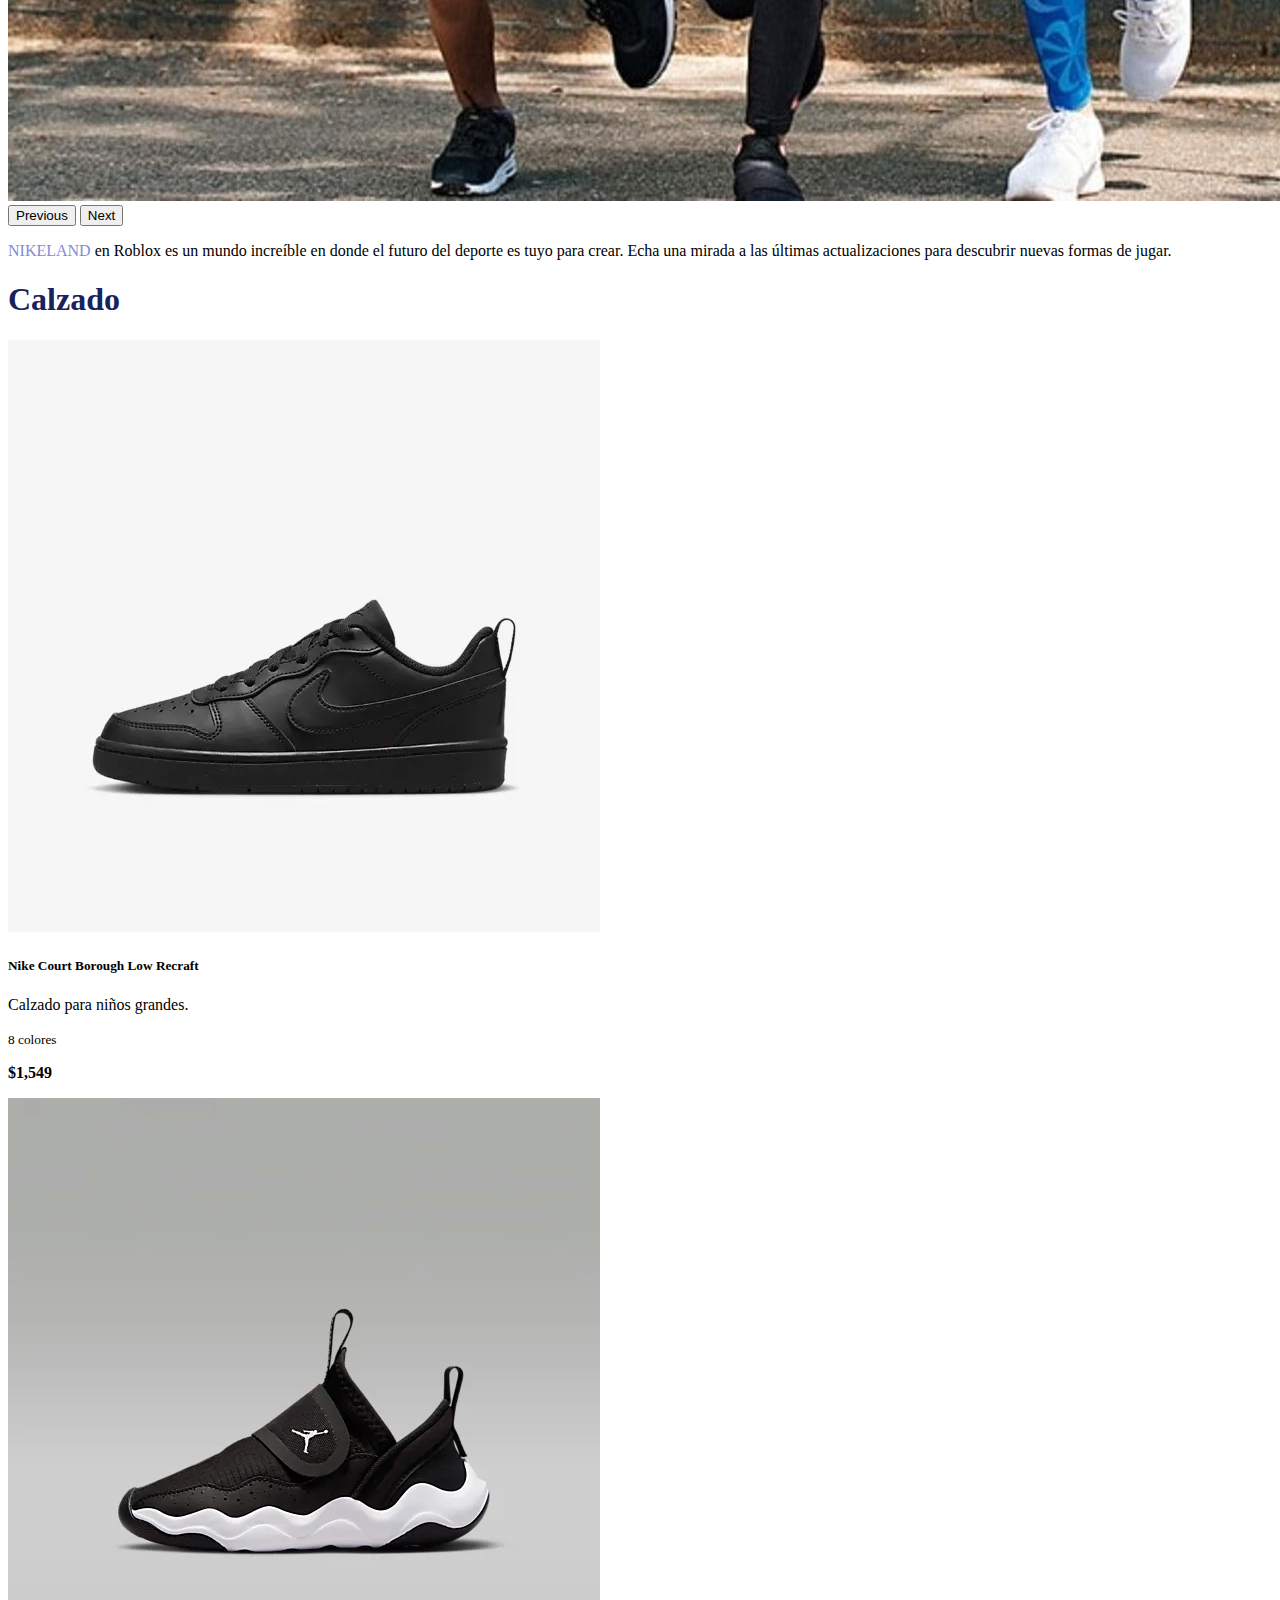
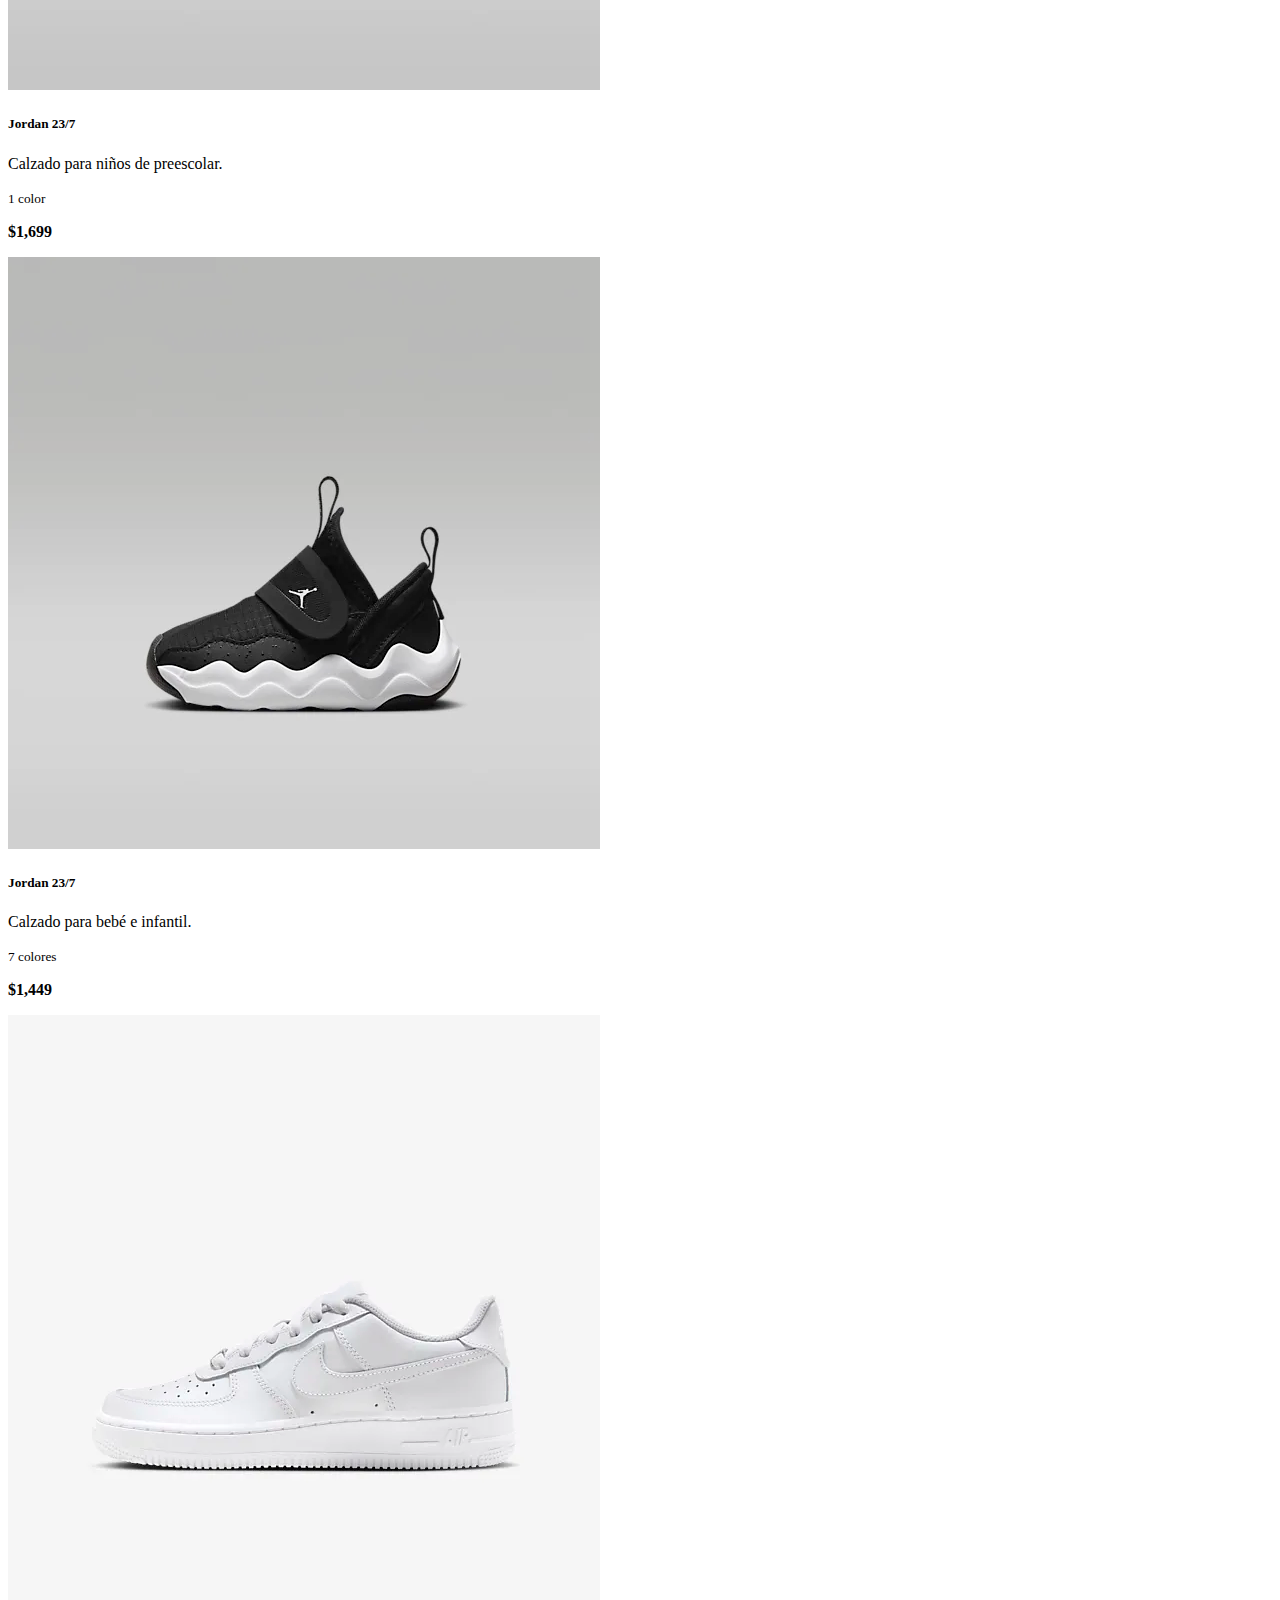
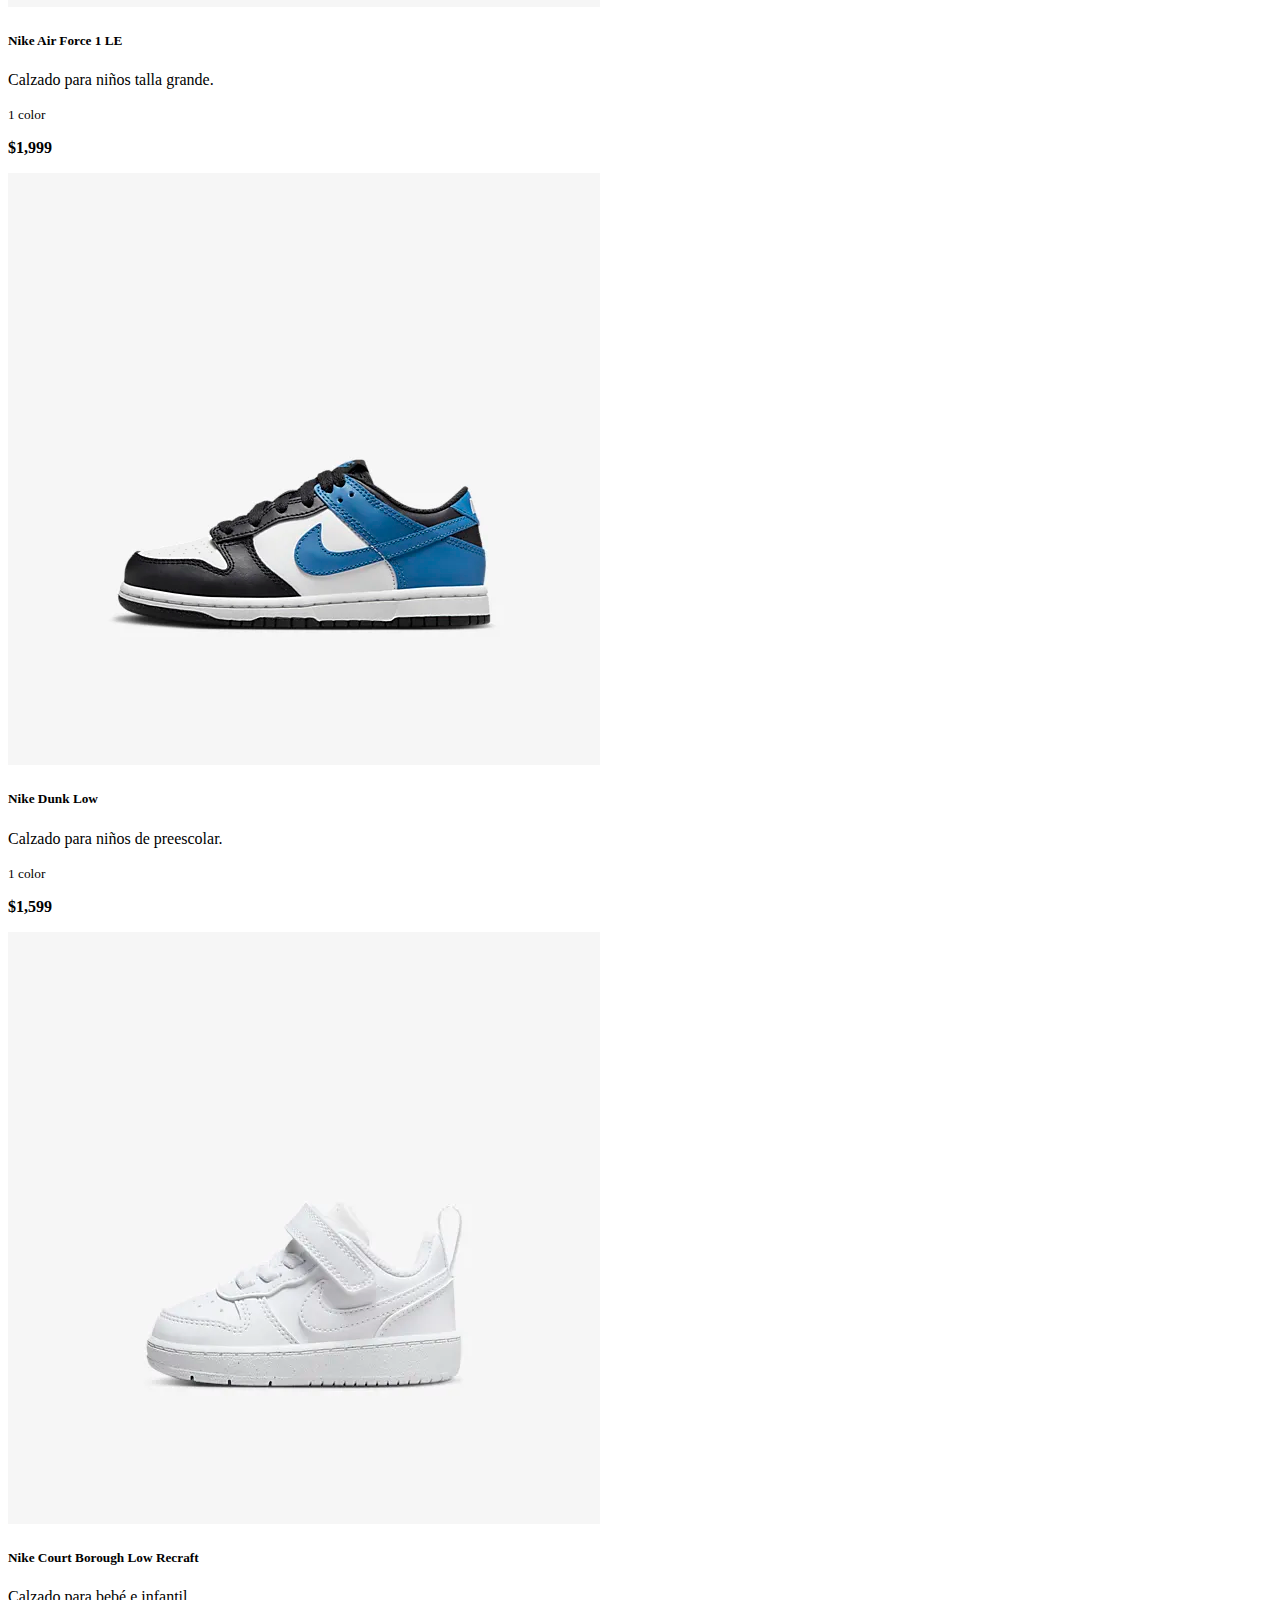
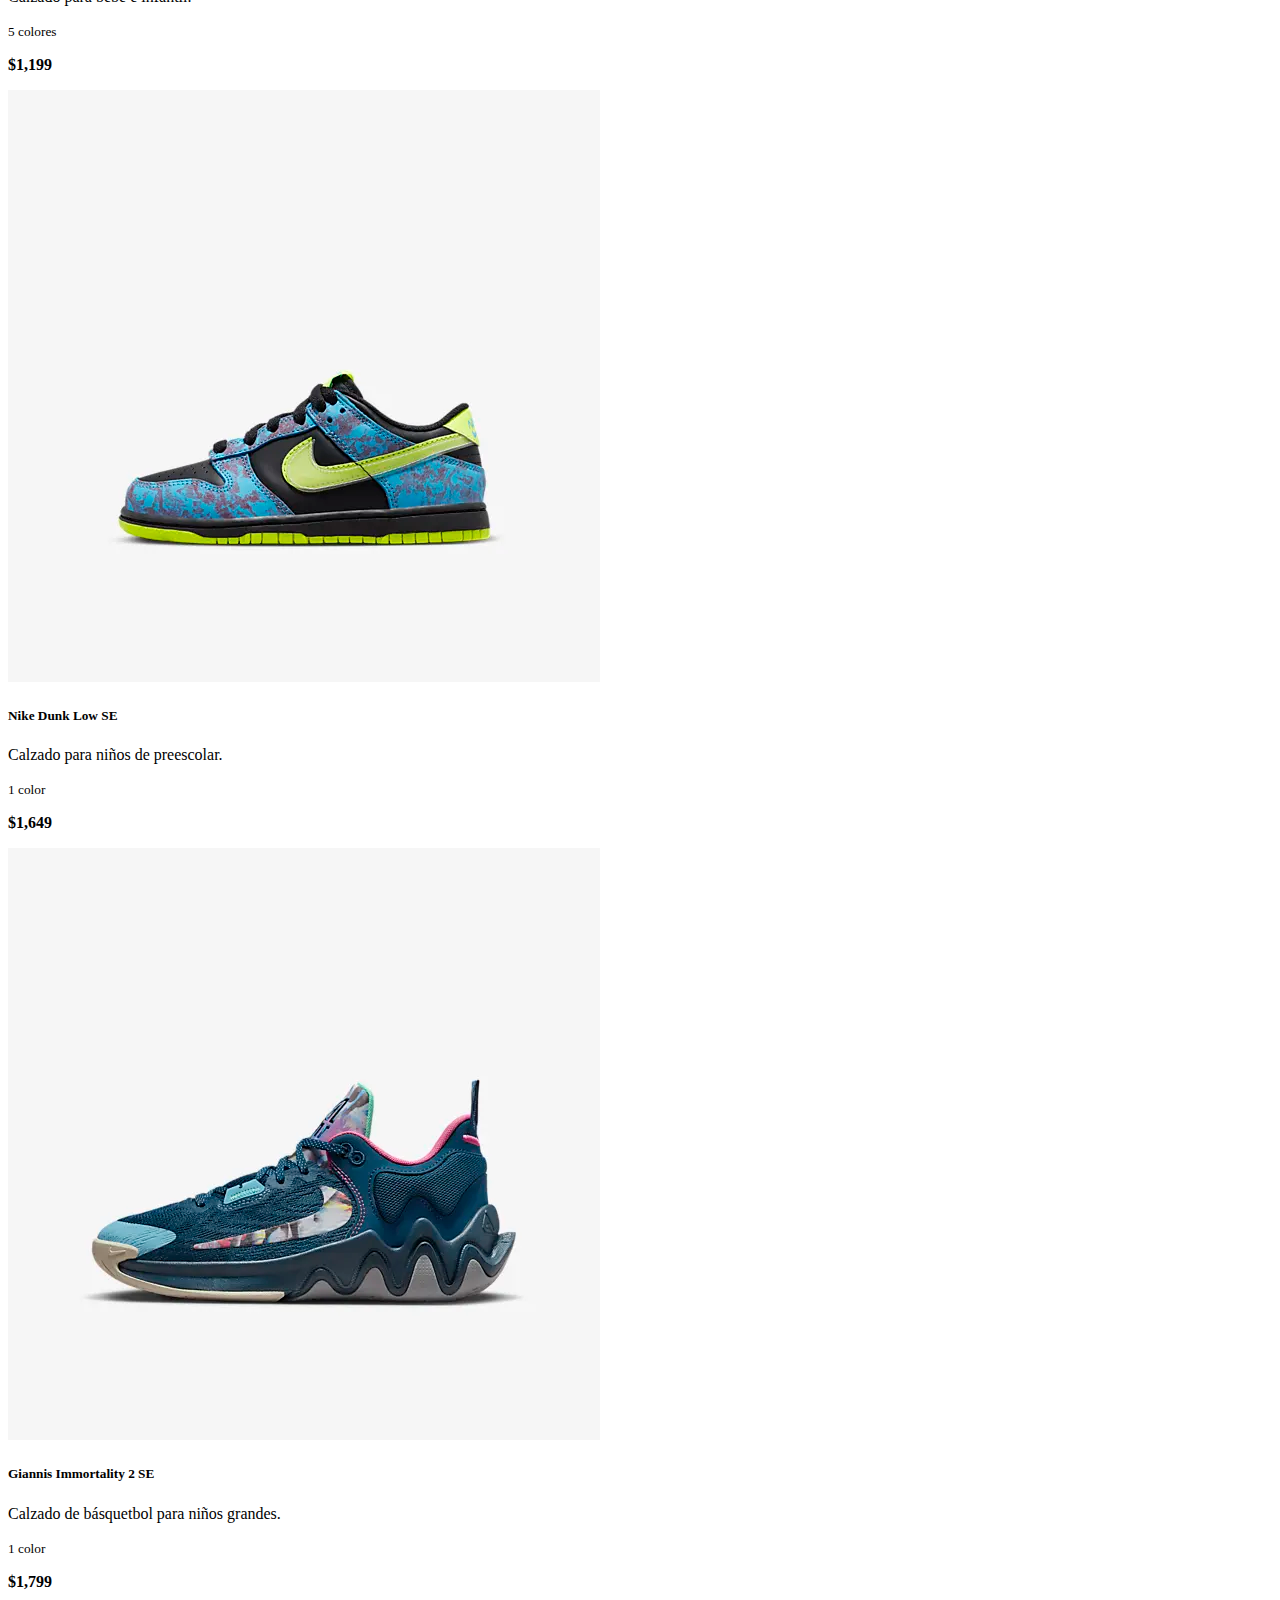
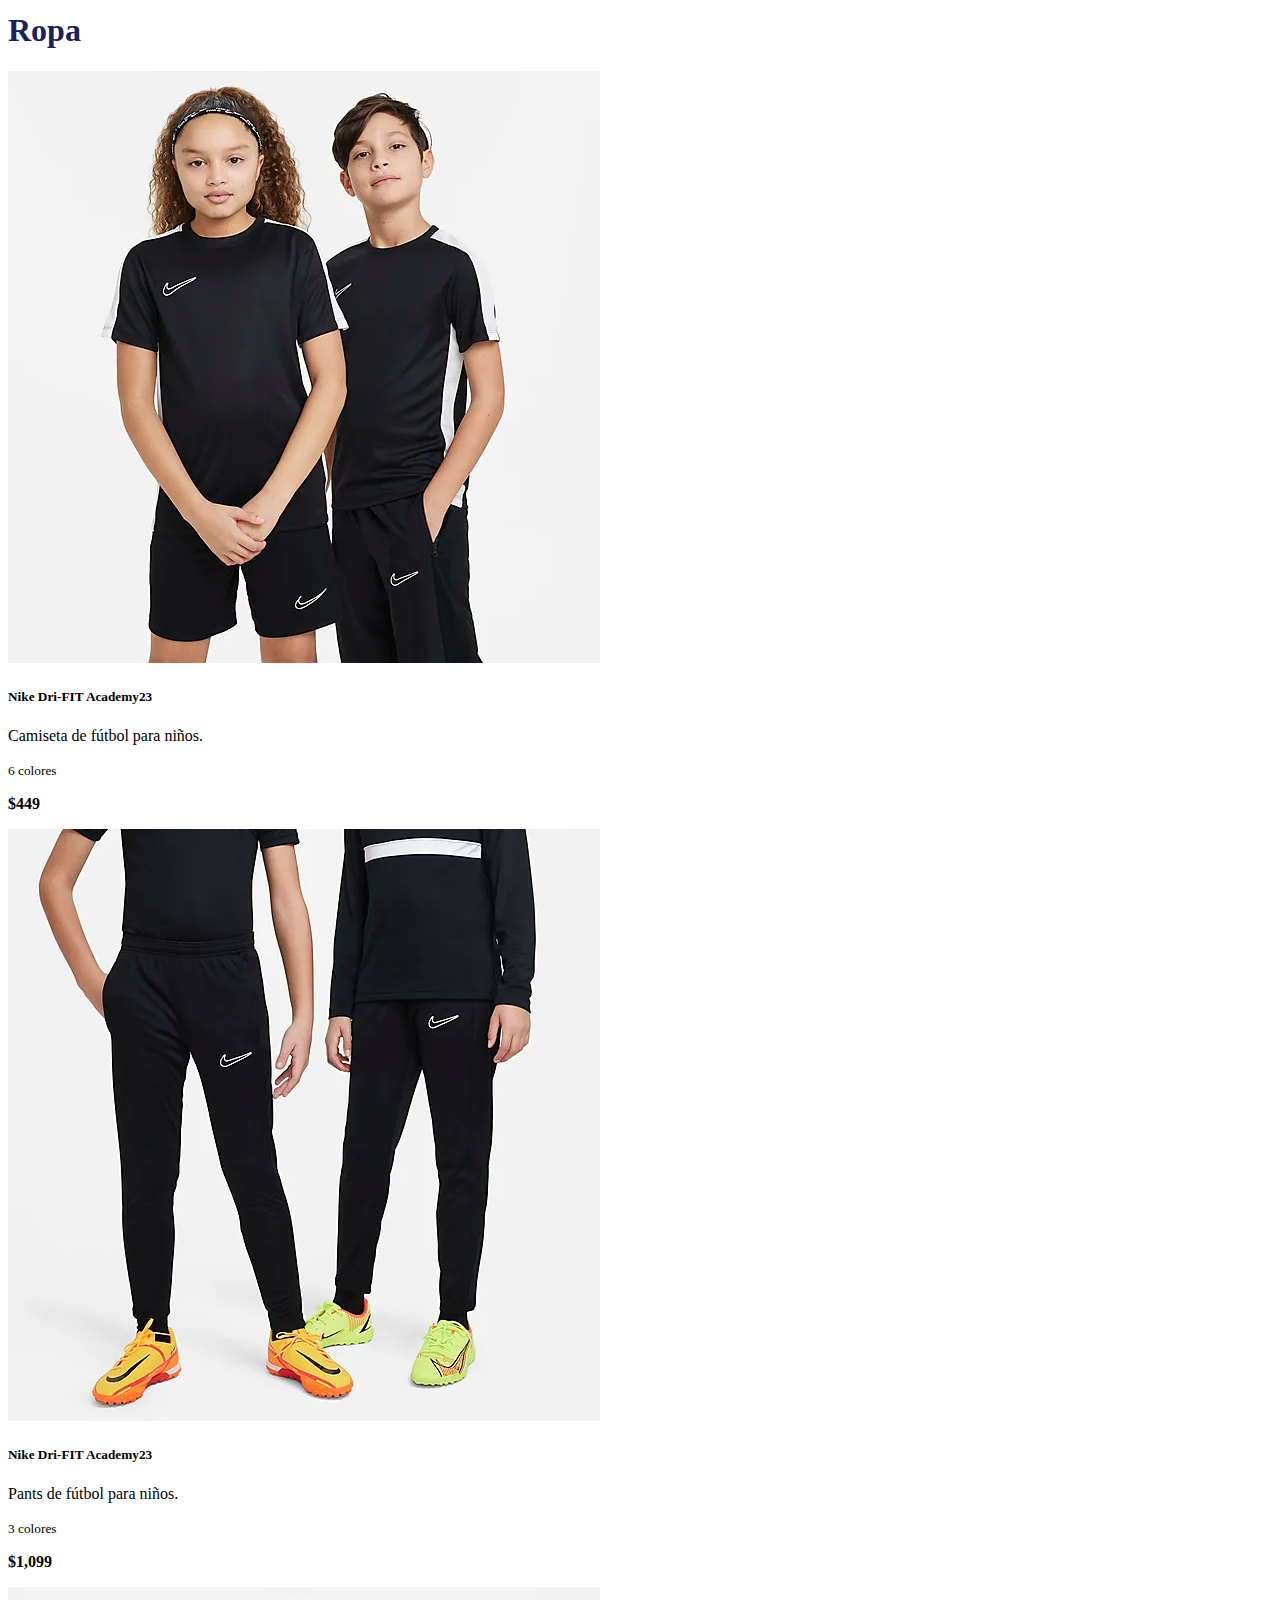
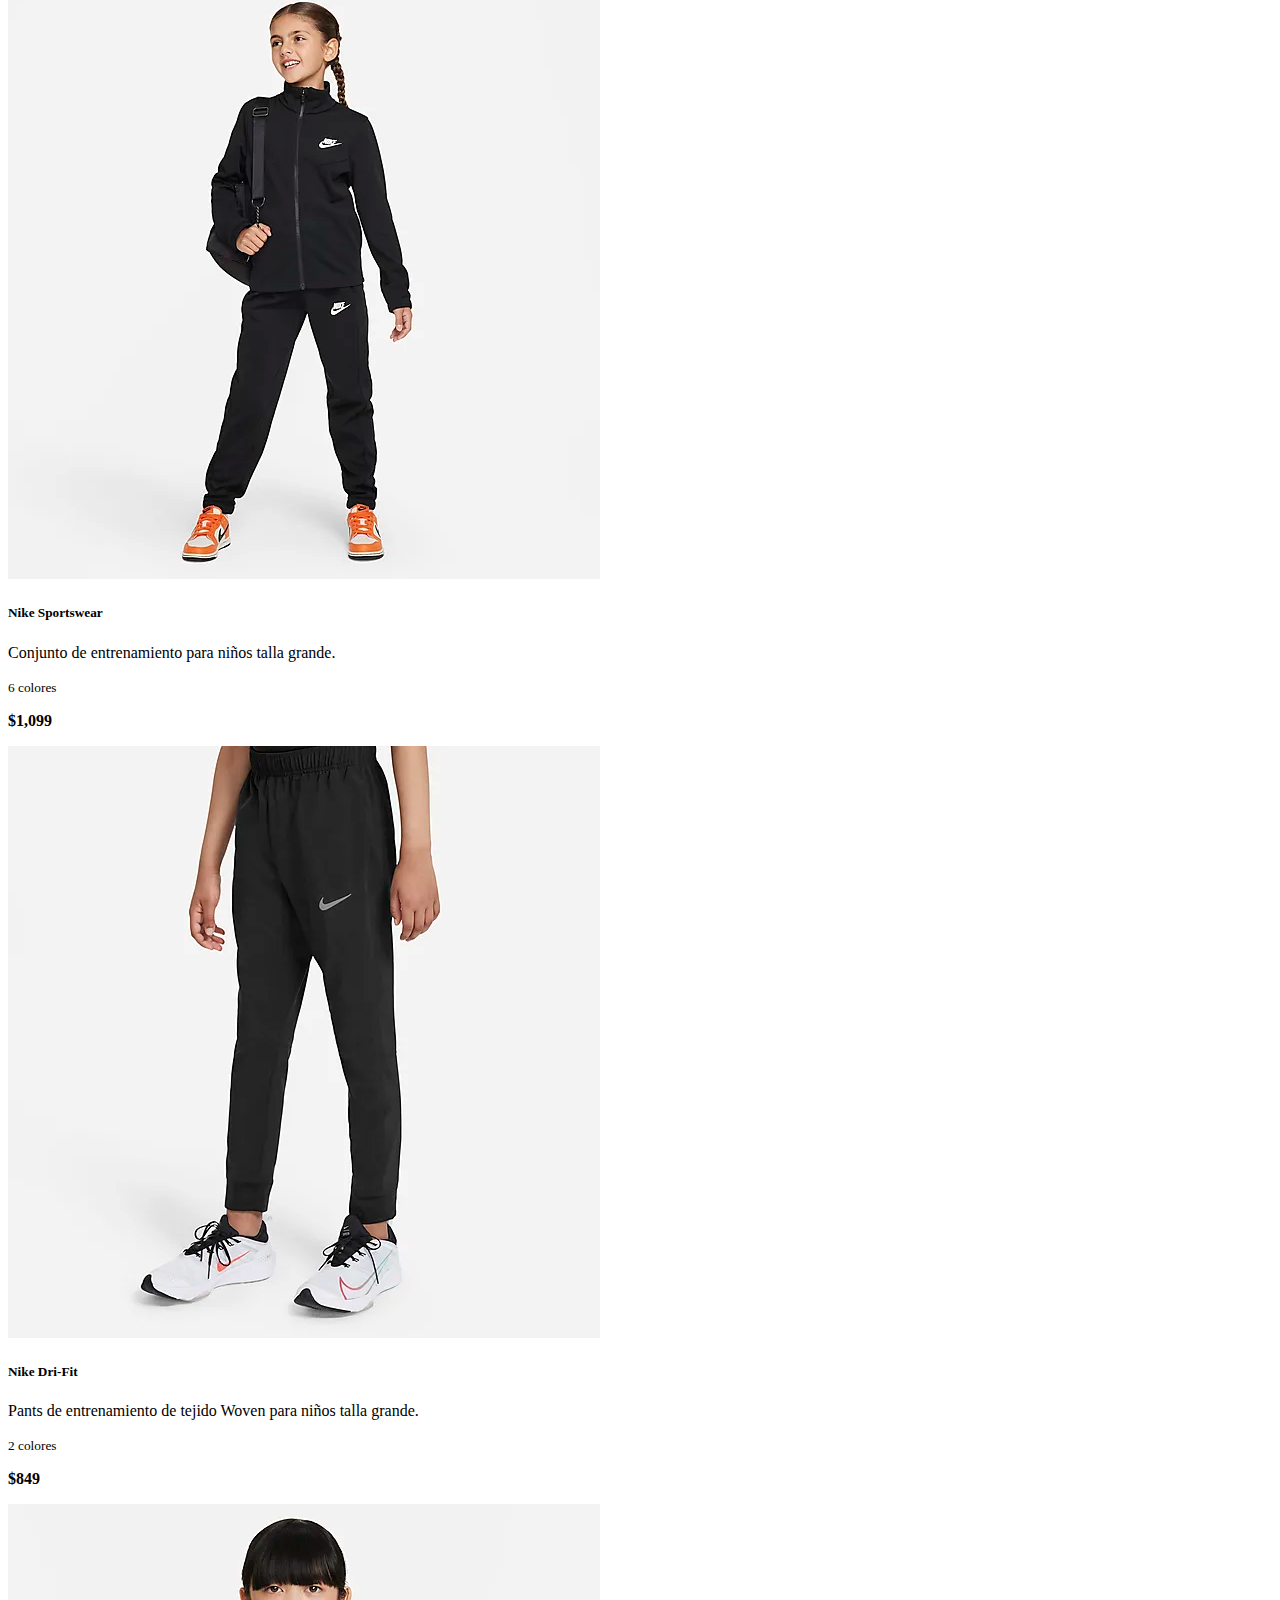
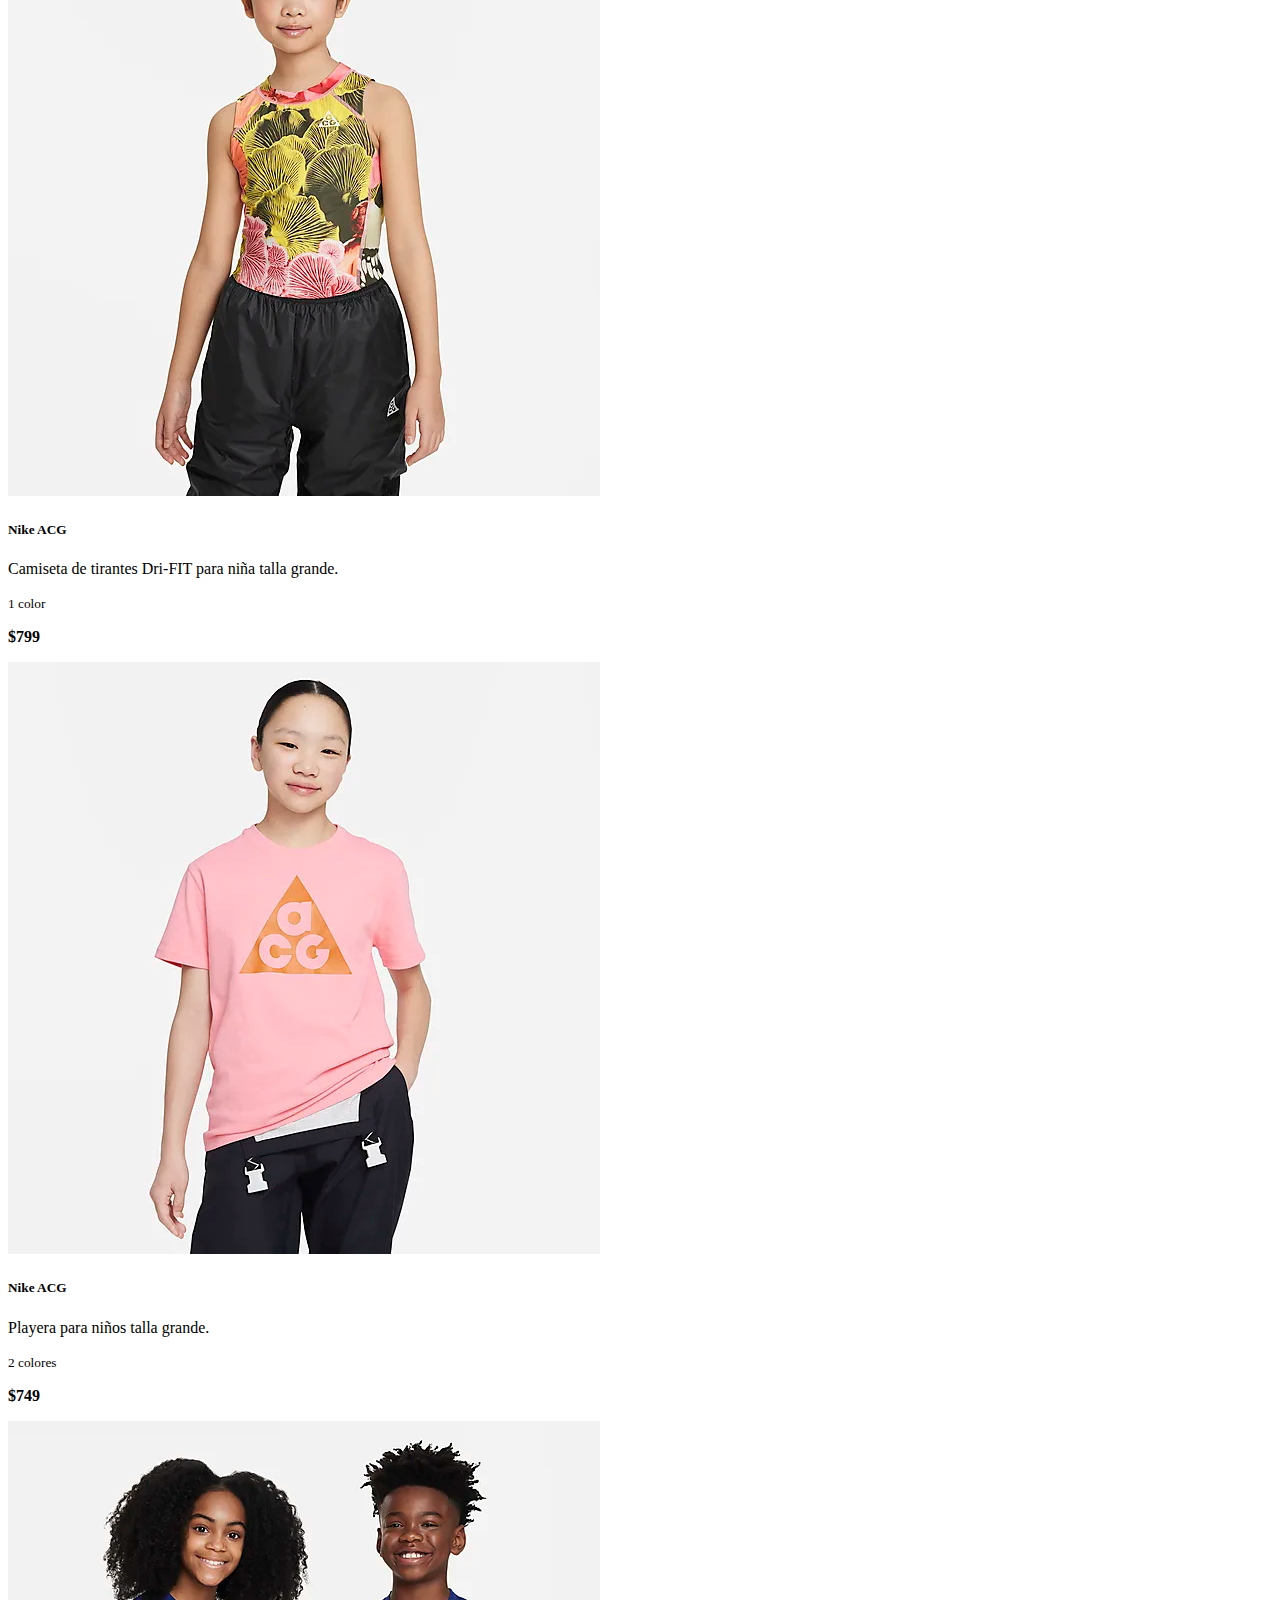
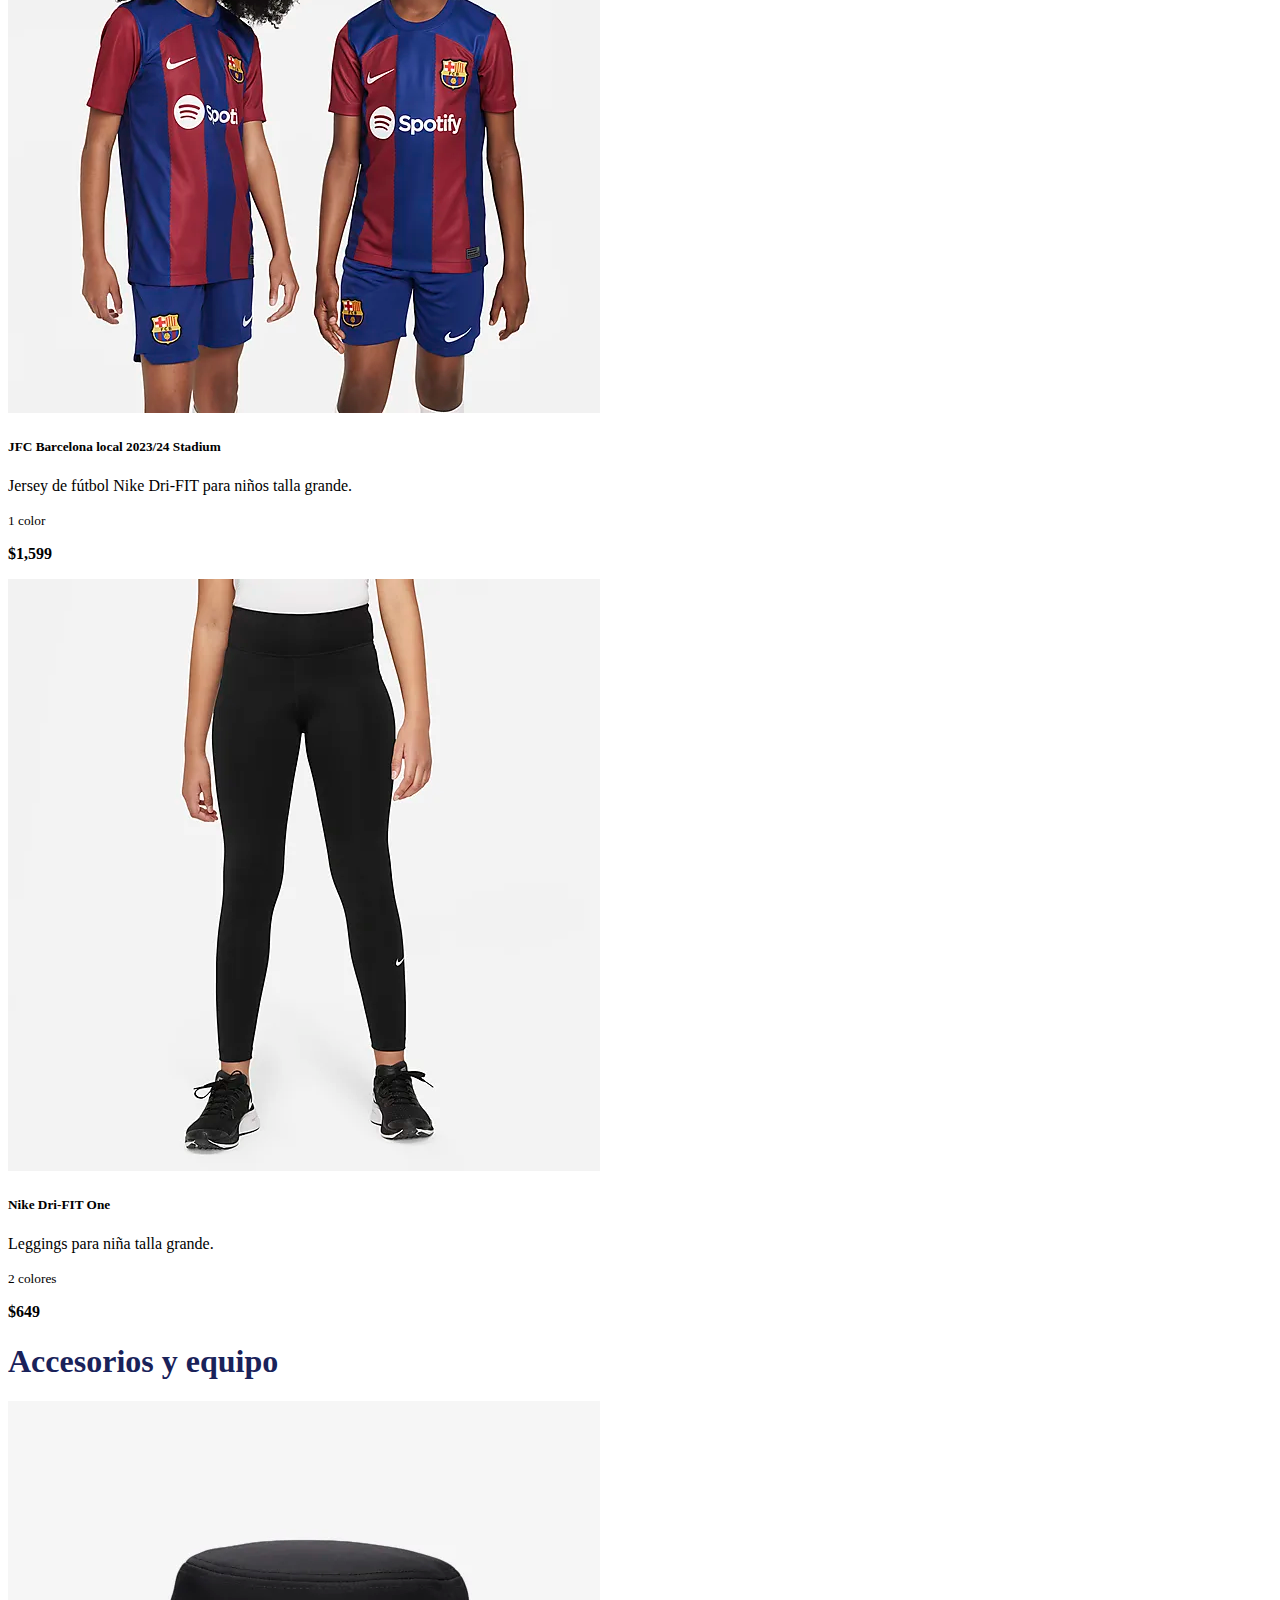
<file: ninos.html>
<!doctype html>
<html lang="en">
  <head>
    <meta charset="utf-8">
    <meta name="viewport" content="width=device-width, initial-scale=1">
    <title>Nike</title>
    <link href="https://cdn.jsdelivr.net/npm/bootstrap@5.3.2/dist/css/bootstrap.min.css" rel="stylesheet" integrity="sha384-T3c6CoIi6uLrA9TneNEoa7RxnatzjcDSCmG1MXxSR1GAsXEV/Dwwykc2MPK8M2HN" crossorigin="anonymous">
    <link rel="stylesheet" href="./css/style.css">
</head>
  <body>
    <!-- Navegación -->
    <nav class="navbar navbar-expand-lg navbar-light bg-light justify-content-end orden">
      <!-- Logo -->
      <a class="nav-link active nav-linkColor w-100 n logo" aria-current="page" href="index.html">
        <svg aria-hidden="true" class="pre-logo-svg" focusable="false" viewBox="0 0 24 24" role="img" width="100px" height="100px" fill="none"><path fill="currentColor" fill-rule="evenodd" d="M21 8.719L7.836 14.303C6.74 14.768 5.818 15 5.075 15c-.836 0-1.445-.295-1.819-.884-.485-.76-.273-1.982.559-3.272.494-.754 1.122-1.446 1.734-2.108-.144.234-1.415 2.349-.025 3.345.275.2.666.298 1.147.298.386 0 .829-.063 1.316-.19L21 8.719z" clip-rule="evenodd"></path></svg>
      </a>

      <!-- Barra de búsqueda -->
      <div class="input-group w-auto busqueda justify-content-end n busqueda">
        <input type="text" class="form-control border border-secondary-subtle" placeholder="Buscar..." aria-label="Buscar..." aria-describedby="basic-addon2">
        <div class="input-group-append">
          <button class="btn btn-outline-secondary" type="button">Buscar</button>
        </div>
      </div>

      <!-- Menú -->
      <button class="navbar-toggler" type="button" data-bs-toggle="collapse" data-bs-target="#navbarSupportedContent" aria-controls="navbarSupportedContent" aria-expanded="false" aria-label="Toggle navigation">
        <span class="navbar-toggler-icon"></span>
      </button>
      <div class="collapse navbar-collapse w-auto" id="navbarSupportedContent">
        <ul class="navbar-nav ms-auto mb-2 mb-lg-0 n">
          <li class="nav-item">
            <a class="nav-link active menu" aria-current="page" href="index.html">Inicio</a>
          </li>
          <li class="nav-item">
            <a class="nav-link active menu" aria-current="page" href="mujer.html">Mujer</a>
          </li>
          <li class="nav-item">
            <a class="nav-link active menu" aria-current="page" href="hombre.html">Hombre</a>
          </li>
          <li class="nav-item">
              <a class="nav-link active menu" aria-current="page" href="ninos.html">Niños</a>
          </li>
          <li class="nav-item">
            <div class="input-group input-group-xl p-1">
              <div class="input-group-append">
                <button class="btn btn-outline-secondary" type="button" data-bs-toggle="collapse" data-bs-target="#collapseExample" aria-expanded="false" aria-controls="collapseWidthExample"><img src="./img/Carrito.png" alt="" class="carrito"></button>
                <div>
                  <div class="collapse" id="collapseExample">
                    <div class="card card-body">
                      <div class="alert alert-danger text-center" role="alert">
                        Este elemento no se encuentra disponible por el momento...
                      </div>
                    </div>
                  </div>
                </div>
              </div>
            </div>
          </li>
        </ul>
      </div>
  </nav>
    <!-- Navega entre secciones -->
    <div class=" border-top border-3 d-flex justify-content-center text-center">
        <nav class="navbar navbar-expand custom-nav">
            <div class="container">
                <div class="collapse navbar-collapse" id="navbarSupportedContent">
                    <ul class="navbar-nav mx-auto">
                        <li class="nav-item p-1">
                            <a class="nav-link active menu" aria-current="page" href="#calzado"><span class="secciones" style="color: #ba2b2b">Calzado</span></a>
                        </li>
                        <li class="nav-item p-1">
                            <a class="nav-link active menu" aria-current="page" href="#ropa" ><span style="color: #ba2b2b">Ropa</span></a>
                        </li>
                        <li class="nav-item p-1">
                            <a class="nav-link active menu" aria-current="page" href="#accesoriosyequipo"><span style="color: #ba2b2b">Accesorios y equipo</span></a>
                        </li>
                    </ul>
                </div>
            </div>
        </nav>
      </div>
    <!-- Presentación  -->
    <!-- Carousel -->
    <div id="carouselExampleAutoplaying" class="carousel slide" data-bs-ride="carousel">
        <div class="carousel-inner">
          <div class="carousel-item active data-bs-interval=1000">
            <img src="./img/Ninos/Nikeland.jpg" class="d-block img-fluid" alt="...">
          </div>
          <div class="carousel-item data-bs-interval=1000">
            <img src="./img/Ninos/ninos.jpg" class="d-block img-fluid" alt="...">
          </div>
          <div class="carousel-item data-bs-interval=1000">
            <img src="./img/Ninos/nikeinfantil.jpg" class="d-block img-fluid" alt="...">
          </div>
        </div>
        <button class="carousel-control-prev" type="button" data-bs-target="#carouselExampleAutoplaying" data-bs-slide="prev">
          <span class="carousel-control-prev-icon" aria-hidden="true"></span>
          <span class="visually-hidden">Previous</span>
        </button>
        <button class="carousel-control-next" type="button" data-bs-target="#carouselExampleAutoplaying" data-bs-slide="next">
          <span class="carousel-control-next-icon" aria-hidden="true"></span>
          <span class="visually-hidden">Next</span>
        </button>
      </div>
    <!-- <div class="ratio ratio-16x9" style="display:desabled">
      <img src="./img/Ninos/Nikeland.jpg" alt="">
    </div>
    <section id="introduccion" class="d-flex flex-column justify-content-center pt-5 text-center w-50 m-auto"> 
      <h1 class="p-3 fs-1 border-top border-bottom border-3"><span style="color: #7F8BDB">SUÉÑALO. HAZLO. JUÉGALO.</span></h1>
    </section> -->
    <!-- Introducción-->
    <section id="introduccion" class="d-flex flex-column justify-content pt-5 text-center w-100 m-auto f">
      <p class="p-3 fs-2 "><span style="color: #7F8BDB">NIKELAND</span> en Roblox es un mundo increíble en donde el futuro del deporte es tuyo para crear. Echa una mirada a las últimas actualizaciones para descubrir nuevas formas de jugar.</p>
    </section>
    
    <!-- Sección de Calzado -->
    <section id="calzado"class="d-flex flex-row pt-5 text-center w-50 m-auto p-5">
      <h1 class="p-3 fs-2 border-top border-5 w-100 fst-italic "> <span style="color: #19225a">Calzado</span></h1>
    </section>
    <div class="container">
      <!-- Fila 1 -->
      <div class="row row-cols-4 justify-content-center">
        <div class="col col-xl-3 col-lg-3 col-md-6 col-sm-12 d-flex wrap c">
          <div class="card mb-3 lh-sm">
            <img src="./img/Ninos/NikeCourt.webp" class="card-img-top" alt="...">
            <div class="card-body">
              <h5 class="card-title text-center">Nike Court Borough Low Recraft</h5>
              <p class="card-text">Calzado para niños grandes.</p>
              <p class="card-text"><small class="text-body-secondary">8 colores</small></p>
              <p class="card-text text-center"><b>$1,549</b></p>
            </div>
          </div>
        </div>
        <div class="col col-xl-3 col-lg-3 col-md-6 col-sm-12 d-flex wrap c">
          <div class="card mb-3 lh-sm">
            <img src="./img/Ninos/JordanPreescolar.webp" class="card-img-top" alt="...">
            <div class="card-body">
              <h5 class="card-title text-center">Jordan 23/7</h5>
              <p class="card-text">Calzado para niños de preescolar.</p>
              <p class="card-text"><small class="text-body-secondary">1 color</small></p>
              <p class="card-text text-center"><b>$1,699</b></p>
            </div>
          </div>
        </div>
        <div class="col col-xl-3 col-lg-3 col-md-6 col-sm-12 d-flex wrap c">
          <div class="card mb-3 lh-sm">
            <img src="./img/Ninos/JordanBebe.webp" class="card-img-top" alt="...">
            <div class="card-body">
              <h5 class="card-title text-center">Jordan 23/7</h5>
              <p class="card-text">Calzado para bebé e infantil.</p>
              <p class="card-text"><small class="text-body-secondary">7 colores</small></p>
              <p class="card-text text-center"><b>$1,449</b></p>
            </div>
          </div>
        </div>
        <div class="col col-xl-3 col-lg-3 col-md-6 col-sm-12 d-flex wrap c">
          <div class="card mb-3 lh-sm">
            <img src="./img/Ninos/NikeAirForce1.webp" class="card-img-top" alt="...">
            <div class="card-body">
              <h5 class="card-title text-center">Nike Air Force 1 LE</h5>
              <p class="card-text">Calzado para niños talla grande.</p>
              <p class="card-text"><small class="text-body-secondary">1 color</small></p>
              <p class="card-text text-center"><b>$1,999</b></p>
            </div>
          </div>
        </div>
      </div>
      <!-- Fila 2 -->
      <div class="row row-cols-4 justify-content-center">
        <div class="col col-xl-3 col-lg-3 col-md-6 col-sm-12 d-flex wrap c">
          <div class="card mb-3 lh-sm">
            <img src="./img/Ninos/NikeDunkLow.webp" class="card-img-top" alt="...">
            <div class="card-body">
              <h5 class="card-title text-center">Nike Dunk Low</h5>
              <p class="card-text">Calzado para niños de preescolar.</p>
              <p class="card-text"><small class="text-body-secondary">1 color</small></p>
              <p class="card-text text-center"><b>$1,599</b></p>
            </div>
          </div>
        </div>
        <div class="col col-xl-3 col-lg-3 col-md-6 col-sm-12 d-flex wrap c">
          <div class="card mb-3 lh-sm">
            <img src="./img/Ninos/NikeCourtBorough.webp" class="card-img-top" alt="...">
            <div class="card-body">
              <h5 class="card-title text-center">Nike Court Borough Low Recraft</h5>
              <p class="card-text">Calzado para bebé e infantil.</p>
              <p class="card-text"><small class="text-body-secondary">5 colores</small></p>
              <p class="card-text text-center"><b>$1,199</b></p>
            </div>
          </div>
        </div>
        <div class="col col-xl-3 col-lg-3 col-md-6 col-sm-12 d-flex wrap c">
          <div class="card mb-3 lh-sm">
            <img src="./img/Ninos/NikeDunkLowSE.webp" class="card-img-top" alt="...">
            <div class="card-body">
              <h5 class="card-title text-center">Nike Dunk Low SE</h5>
              <p class="card-text">Calzado para niños de preescolar.</p>
              <p class="card-text"><small class="text-body-secondary">1 color</small></p>
              <p class="card-text text-center"><b>$1,649</b></p>
            </div>
          </div>
        </div>
        <div class="col col-xl-3 col-lg-3 col-md-6 col-sm-12 d-flex wrap c">
          <div class="card mb-3 lh-sm">
            <img src="./img/Ninos/Giannis.webp" class="card-img-top" alt="...">
            <div class="card-body">
              <h5 class="card-title text-center">Giannis Immortality 2 SE</h5>
              <p class="card-text">Calzado de básquetbol para niños grandes.</p>
              <p class="card-text"><small class="text-body-secondary">1 color</small></p>
              <p class="card-text text-center"><b>$1,799</b></p>
            </div>
          </div>
        </div>
      </div>
    </div>

    <!-- Sección de Ropa -->
    <section id="ropa"class="d-flex flex-row pt-5 text-center w-50 m-auto p-5">
        <h1 class="p-3 fs-2 border-top border-5 w-100 fst-italic"><span style="color: #19225a">Ropa</span></h1>
      </section>
      <div class="container">
        <!-- Fila 1 -->
        <div class="row row-cols-4 justify-content-center">
          <div class="col col-xl-3 col-lg-3 col-md-6 col-sm-12 d-flex wrap c">
            <div class="card mb-3 lh-sm">
              <img src="./img/Ninos/NikeDri-FITAcademy23Camiseta.webp" class="card-img-top" alt="...">
              <div class="card-body">
                <h5 class="card-title text-center">Nike Dri-FIT Academy23</h5>
                <p class="card-text">Camiseta de fútbol para niños.</p>
                <p class="card-text"><small class="text-body-secondary">6 colores</small></p>
                <p class="card-text text-center"><b>$449</b></p>
              </div>
            </div>
          </div>
          <div class="col col-xl-3 col-lg-3 col-md-6 col-sm-12 d-flex wrap c">
            <div class="card mb-3 lh-sm">
              <img src="./img/Ninos/NikeDri-FITAcademy23Pants.webp" class="card-img-top" alt="...">
              <div class="card-body">
                <h5 class="card-title text-center">Nike Dri-FIT Academy23</h5>
                <p class="card-text">Pants de fútbol para niños.</p>
                <p class="card-text"><small class="text-body-secondary">3 colores</small></p>
                <p class="card-text text-center"><b>$1,099</b></p>
              </div>
            </div>
          </div>
          <div class="col col-xl-3 col-lg-3 col-md-6 col-sm-12 d-flex wrap c">
            <div class="card mb-3 lh-sm">
              <img src="./img/Ninos/NikeSportswear.webp" class="card-img-top" alt="...">
              <div class="card-body">
                <h5 class="card-title text-center">Nike Sportswear</h5>
                <p class="card-text">Conjunto de entrenamiento para niños talla grande.</p>
                <p class="card-text"><small class="text-body-secondary">6 colores</small></p>
                <p class="card-text text-center"><b>$1,099</b></p>
              </div>
            </div>
          </div>
          <div class="col col-xl-3 col-lg-3 col-md-6 col-sm-12 d-flex wrap c">
            <div class="card mb-3 lh-sm">
              <img src="./img/Ninos/NikeDri-Fit.webp" class="card-img-top" alt="...">
              <div class="card-body">
                <h5 class="card-title text-center">Nike Dri-Fit </h5>
                <p class="card-text">Pants de entrenamiento de tejido Woven para niños talla grande.</p>
                <p class="card-text"><small class="text-body-secondary">2 colores</small></p>
                <p class="card-text text-center"><b>$849</b></p>
              </div>
            </div>
          </div>
        </div>
        <!-- Fila 2 -->
        <div class="row row-cols-4 justify-content-center">
          <div class="col col-xl-3 col-lg-3 col-md-6 col-sm-12 d-flex wrap c">
            <div class="card mb-3 lh-sm">
              <img src="./img/Ninos/Camiseta.webp" class="card-img-top" alt="...">
              <div class="card-body">
                <h5 class="card-title text-center">Nike ACG</h5>
                <p class="card-text">Camiseta de tirantes Dri-FIT para niña talla grande.</p>
                <p class="card-text"><small class="text-body-secondary">1 color</small></p>
                <p class="card-text text-center"><b>$799</b></p>
              </div>
            </div>
          </div>
          <div class="col col-xl-3 col-lg-3 col-md-6 col-sm-12 d-flex wrap c">
            <div class="card mb-3 lh-sm">
              <img src="./img/Ninos/PlayeraNinos.webp" class="card-img-top" alt="...">
              <div class="card-body">
                <h5 class="card-title text-center">Nike ACG</h5>
                <p class="card-text">Playera para niños talla grande.</p>
                <p class="card-text"><small class="text-body-secondary">2 colores</small></p>
                <p class="card-text text-center"><b>$749</b></p>
              </div>
            </div>
          </div>
          <div class="col col-xl-3 col-lg-3 col-md-6 col-sm-12 d-flex wrap c">
            <div class="card mb-3 lh-sm">
              <img src="./img/Ninos/Barcelona.webp" class="card-img-top" alt="...">
              <div class="card-body">
                <h5 class="card-title text-center">JFC Barcelona local 2023/24 Stadium</h5>
                <p class="card-text">Jersey de fútbol Nike Dri-FIT para niños talla grande.</p>
                <p class="card-text"><small class="text-body-secondary">1 color</small></p>
                <p class="card-text text-center"><b>$1,599</b></p>
              </div>
            </div>
          </div>
          <div class="col col-xl-3 col-lg-3 col-md-6 col-sm-12 d-flex wrap c">
            <div class="card mb-3 lh-sm">
              <img src="./img/Ninos/Leggings.webp" class="card-img-top" alt="...">
              <div class="card-body">
                <h5 class="card-title text-center">Nike Dri-FIT One</h5>
                <p class="card-text">Leggings para niña talla grande.</p>
                <p class="card-text"><small class="text-body-secondary">2 colores</small></p>
                <p class="card-text text-center"><b>$649</b></p>
              </div>
            </div>
          </div>
        </div>
      </div>
    <!-- Sección de Accesorio y equpo -->
    <section id="accesoriosyequipo"class="d-flex flex-row pt-5 text-center w-50 m-auto p-5">
      <h1 class="p-3 fs-2 border-top border-5 w-100 fst-italic"><span style="color: #19225a">Accesorios y equipo</span></h1>
    </section>
    <div class="container">
      <!-- Fila 1 -->
      <div class="row row-cols-4 justify-content-center">
        <div class="col col-xl-3 col-lg-3 col-md-6 col-sm-12 d-flex wrap c">
          <div class="card mb-3 lh-sm">
            <img src="./img/Ninos/Gorro.webp" class="card-img-top" alt="...">
            <div class="card-body">
              <h5 class="card-title text-center">Nike Classic</h5>
              <p class="card-text">BMochila para niños.</p>
              <p class="card-text"><small class="text-body-secondary">4 colores</small></p>
              <p class="card-text text-center"><b>$649</b></p>
            </div>
          </div>
        </div>
        <div class="col col-xl-3 col-lg-3 col-md-6 col-sm-12 d-flex wrap c">
          <div class="card mb-3 lh-sm">
            <img src="./img/Ninos/Mochila.webp" class="card-img-top" alt="...">
            <div class="card-body">
              <h5 class="card-title text-center">Nike Apex</h5>
              <p class="card-text">Gorro tipo pescador Futura para niños.</p>
              <p class="card-text"><small class="text-body-secondary">3 colores</small></p>
              <p class="card-text text-center"><b>$549</b></p>
            </div>
          </div>
        </div>
        <div class="col col-xl-3 col-lg-3 col-md-6 col-sm-12 d-flex wrap c">
          <div class="card mb-3 lh-sm">
            <img src="./img/Ninos/Espinilleras.webp" class="card-img-top" alt="...">
            <div class="card-body">
              <h5 class="card-title text-center">Nike Charge</h5>
              <p class="card-text">Espinilleras de fútbol para niños.</p>
              <p class="card-text"><small class="text-body-secondary">2 colores</small></p>
              <p class="card-text text-center"><b>$499</b></p>
            </div>
          </div>
        </div>
        <div class="col col-xl-3 col-lg-3 col-md-6 col-sm-12 d-flex wrap c">
          <div class="card mb-3 lh-sm">
            <img src="./img/Ninos/Bolsa.webp" class="card-img-top" alt="...">
            <div class="card-body">
              <h5 class="card-title text-center">Nike Gym Clube</h5>
              <p class="card-text">Bolsa para niños.</p>
              <p class="card-text"><small class="text-body-secondary">1 color</small></p>
              <p class="card-text text-center"><b>$749</b></p>
            </div>
          </div>
        </div>
      </div>
      <!-- Fila 2 -->
      <div class="row row-cols-4 justify-content-center">
        <div class="col col-xl-3 col-lg-3 col-md-6 col-sm-12 d-flex wrap c">
          <div class="card mb-3 lh-sm">
            <img src="./img/Ninos/Calcetines.webp" class="card-img-top" alt="...">
            <div class="card-body">
              <h5 class="card-title text-center">FC Barcelona Strike</h5>
              <p class="card-text">Calcetines de fútbol hasta la rodilla.</p>
              <p class="card-text"><small class="text-body-secondary">1 color</small></p>
              <p class="card-text text-center"><b>$449</b></p>
            </div>
          </div>
        </div>
        <div class="col col-xl-3 col-lg-3 col-md-6 col-sm-12 d-flex wrap c">
          <div class="card mb-3 lh-sm">
            <img src="./img/Ninos/Guantes.webp" class="card-img-top" alt="...">
            <div class="card-body">
              <h5 class="card-title text-center">Nike Match Jr.</h5>
              <p class="card-text">Guantes de portero.</p>
              <p class="card-text"><small class="text-body-secondary">1 color</small></p>
              <p class="card-text text-center"><b>$599</b></p>
            </div>
          </div>
        </div>
        <div class="col col-xl-3 col-lg-3 col-md-6 col-sm-12 d-flex wrap c">
          <div class="card mb-3 lh-sm">
            <img src="./img/Ninos/Cachucha.webp" class="card-img-top" alt="...">
            <div class="card-body">
              <h5 class="card-title text-center">Nike Dri-FIT Club</h5>
              <p class="card-text">Gorro ligera desestructurada para niños.</p>
              <p class="card-text"><small class="text-body-secondary">2 colores</small></p>
              <p class="card-text text-center"><b>$549</b></p>
            </div>
          </div>
        </div>
        <div class="col col-xl-3 col-lg-3 col-md-6 col-sm-12 d-flex wrap c">
          <div class="card mb-3 lh-sm">
            <img src="./img/Ninos/Balon.webp" class="card-img-top" alt="...">
            <div class="card-body">
              <h5 class="card-title text-center">Francia Skills</h5>
              <p class="card-text">Balón de fútbol.</p>
              <p class="card-text"><small class="text-body-secondary">1 color</small></p>
              <p class="card-text text-center"><b>$314</b></p>
            </div>
          </div>
        </div>
      </div>
    </div>
    <!-- Fondo curvo -->
    <section>
      <svg xmlns="http://www.w3.org/2000/svg" viewBox="0 0 1440 320"><path fill="#2F2E2E" fill-opacity="1" d="M0,128L40,133.3C80,139,160,149,240,165.3C320,181,400,203,480,202.7C560,203,640,181,720,160C800,139,880,117,960,122.7C1040,128,1120,160,1200,154.7C1280,149,1360,107,1400,85.3L1440,64L1440,320L1400,320C1360,320,1280,320,1200,320C1120,320,1040,320,960,320C880,320,800,320,720,320C640,320,560,320,480,320C400,320,320,320,240,320C160,320,80,320,40,320L0,320Z"></path></svg>    </section>
    <!-- Footer -->
    <footer>
      <div class="d-flex flex-row justify-content-center">
        <p class="fs-5 px-3 pt-3 w-100 d-flex justify-content-start aling-items-center fst-italic"><small style="color:aliceblue">&copy; 2023 Nike, Inc. Todos los derechos reservados</small></p>
        <ul class="list-group list-group-horizontal">
          <!-- Link a twitter -->
          <li class="list-group-item"><a href="https://twitter.com/nikestore" target="_blank" aria-label="Facebook" title="Facebook" data-type="click_navFooter"><svg width="30px" fill="#111" height="30px" viewBox="0 0 24 24"><path d="M12 0C9.813 0 7.8.533 5.96 1.6A11.793 11.793 0 0 0 1.6 5.96C.533 7.8 0 9.813 0 12s.533 4.2 1.6 6.04a11.793 11.793 0 0 0 4.36 4.36C7.8 23.467 9.813 24 12 24s4.2-.533 6.04-1.6a11.793 11.793 0 0 0 4.36-4.36C23.467 16.2 24 14.187 24 12s-.533-4.2-1.6-6.04a11.793 11.793 0 0 0-4.36-4.36C16.2.533 14.187 0 12 0zm6 9.28v.4c0 1.387-.333 2.72-1 4a8.186 8.186 0 0 1-2.84 3.12c-1.333.853-2.827 1.28-4.48 1.28a8.535 8.535 0 0 1-4.56-1.28h.72c1.387 0 2.613-.427 3.68-1.28-.64 0-1.213-.2-1.72-.6-.507-.4-.867-.92-1.08-1.56l.56.16c.373 0 .64-.053.8-.16a2.67 2.67 0 0 1-1.72-1 2.913 2.913 0 0 1-.68-1.88c.427.267.88.4 1.36.4-.907-.533-1.36-1.36-1.36-2.48 0-.533.133-1.04.4-1.52.8.96 1.72 1.707 2.76 2.24a8.133 8.133 0 0 0 3.4.88c-.107-.16-.16-.4-.16-.72 0-.8.293-1.493.88-2.08s1.28-.88 2.08-.88 1.547.293 2.24.88c.48-.107 1.12-.347 1.92-.72-.213.747-.64 1.28-1.28 1.6H18c.747-.16 1.28-.32 1.6-.48-.533.693-1.067 1.253-1.6 1.68z" fill="white" class="path"></path></svg></a></li>
          <!-- Link a facebook -->
          <li class="list-group-item"><a target="_blank" aria-label="Facebook" title="Facebook" href="https://www.facebook.com/nike"><svg width="30px" fill="#111" height="30px" viewBox="0 0 24 24"><path d="M12 0C9.813 0 7.8.533 5.96 1.6A11.793 11.793 0 0 0 1.6 5.96C.533 7.8 0 9.813 0 12s.533 4.2 1.6 6.04a11.793 11.793 0 0 0 4.36 4.36C7.8 23.467 9.813 24 12 24s4.2-.533 6.04-1.6a11.793 11.793 0 0 0 4.36-4.36C23.467 16.2 24 14.187 24 12s-.533-4.2-1.6-6.04a11.793 11.793 0 0 0-4.36-4.36C16.2.533 14.187 0 12 0zm3.12 12h-2v7.2H10.4V12H8.64V9.52h1.76V8c0-1.12.187-1.92.56-2.4.427-.587 1.2-.88 2.32-.88h2V7.2h-1.2c-.427 0-.693.067-.8.2-.107.133-.16.387-.16.76v1.2h2.16L15.12 12z" fill="white" class="path"></path></svg></a></li>
          <!-- Link a youtube -->
          <li class="list-group-item"><a target="_blank" aria-label="Youtube" title="Youtube" href="https://www.youtube.com/user/nike" ><svg width="30px" fill="#111" height="30px" viewBox="0 0 24 24"><path d="M11.28 17.6a.604.604 0 0 1-.2.24.43.43 0 0 1-.24.08c-.08 0-.133-.027-.16-.08a.557.557 0 0 1-.04-.24v-2.96h-.72v3.28a1 1 0 0 0 .12.52c.08.133.2.2.36.2.16 0 .307-.053.44-.16.133-.107.28-.24.44-.4v.48H12v-3.92h-.72v2.96zM6.96 14v-.8H9.6v.8h-.88v4.56h-.88V14h-.88zm4.96-4.72c-.107 0-.2-.04-.28-.12a.384.384 0 0 1-.12-.28v-2.4c0-.053.027-.107.08-.16.053-.053.147-.08.28-.08.133 0 .24.027.32.08a.27.27 0 0 1 .12.24v2.32c0 .107-.04.2-.12.28a.384.384 0 0 1-.28.12zm2 8.32c0-.64.027-1.307.08-2 0-.107-.04-.2-.12-.28-.08-.08-.16-.12-.24-.12h-.12l-.24.16v2.4l.24.16.16.08c.107 0 .173-.027.2-.08.027-.053.04-.16.04-.32zm.08-3.04c.213 0 .387.08.52.24.133.16.2.4.2.72v2.24c0 .267-.053.48-.16.64a.422.422 0 0 1-.44.2 2.1 2.1 0 0 1-.48-.12.506.506 0 0 1-.28-.24v.32h-.8V13.2h.8v1.76c.107-.107.213-.2.32-.28a.532.532 0 0 1 .32-.12zm3.92 5.12c.267-.213.427-.907.48-2.08.053-.587.107-1.147.16-1.68 0-.48-.053-1.013-.16-1.6-.107-1.173-.28-1.893-.52-2.16-.24-.267-1.267-.453-3.08-.56l-2.64-.08-2.72.08c-1.813.107-2.84.293-3.08.56-.24.267-.413.987-.52 2.16a16.07 16.07 0 0 0-.08 1.6c0 .533.027 1.093.08 1.68.107 1.173.28 1.88.52 2.12.24.24 1.267.44 3.08.6l2.72.08 2.64-.08c1.813-.16 2.853-.347 3.12-.56v-.08zM8.4 4h-.96l1.12 3.6v2.24h.96v-2.4L10.64 4h-.96l-.56 2.32h-.08L8.4 4zm2.32 2.56V8.8c0 .373.107.667.32.88.213.213.507.32.88.32s.667-.107.88-.32c.213-.213.32-.507.32-.88V6.56c0-.32-.107-.587-.32-.8-.213-.213-.507-.32-.88-.32s-.667.107-.88.32c-.213.213-.32.48-.32.8zm3.12-.96v3.6a1 1 0 0 0 .12.52c.08.133.213.2.4.2.187 0 .36-.04.52-.12.16-.08.32-.2.48-.36v.48h.88V5.6h-.88v3.2a.523.523 0 0 1-.24.24.645.645 0 0 1-.28.08c-.08 0-.133-.013-.16-.04-.027-.027-.04-.093-.04-.2V5.52h-.8v.08zM12 0c2.187 0 4.2.533 6.04 1.6a11.793 11.793 0 0 1 4.36 4.36C23.467 7.8 24 9.813 24 12s-.533 4.2-1.6 6.04a11.793 11.793 0 0 1-4.36 4.36C16.2 23.467 14.187 24 12 24s-4.2-.533-6.04-1.6a11.793 11.793 0 0 1-4.36-4.36C.533 16.2 0 14.187 0 12s.533-4.2 1.6-6.04A11.793 11.793 0 0 1 5.96 1.6C7.8.533 9.813 0 12 0zm4.56 16.08l-.08-.4c0-.16-.027-.28-.08-.36a.27.27 0 0 0-.24-.12.27.27 0 0 0-.24.12c-.053.08-.08.2-.08.36v.4h.72zm-.32-1.52c.32 0 .573.093.76.28.187.187.28.467.28.84v.96h-1.44v.8c0 .16.027.28.08.36.053.08.147.12.28.12.133 0 .227-.04.28-.12.053-.08.08-.227.08-.44v-.16h.72v.24c0 .373-.093.667-.28.88-.187.213-.453.32-.8.32-.347 0-.613-.107-.8-.32-.187-.213-.28-.507-.28-.88v-1.76c0-.32.107-.587.32-.8.213-.213.48-.32.8-.32z" fill="white" class="path"></path></svg></a></li>
          <!-- Link a instagram -->
          <li class="list-group-item"><a target="_blank" aria-label="Instagram" title="Instagram" href="https://instagram.com/nike"><svg width="30px" fill="#111" height="30px" viewBox="0 0 24 24"><path d="M16 12.48a4.723 4.723 0 0 1-.56 1.48 3.93 3.93 0 0 1-1.04 1.16 3.428 3.428 0 0 1-1.92.68 3.628 3.628 0 0 1-1.96-.48 3.414 3.414 0 0 1-1.4-1.48c-.48-.96-.587-1.973-.32-3.04H7.68l.08 5.52c0 .107.04.213.12.32.08.107.173.16.28.16h8.32c.107 0 .213-.053.32-.16.107-.107.16-.213.16-.32V10.8h-1.12c.16.533.213 1.093.16 1.68zm-3.68 2c.64 0 1.2-.24 1.68-.72s.72-1.053.72-1.72a2.56 2.56 0 0 0-.68-1.76c-.453-.507-1.013-.76-1.68-.76s-1.24.24-1.72.72-.72 1.053-.72 1.72.227 1.253.68 1.76c.453.507 1 .76 1.64.76h.08zm4.16-7.6h-1.12c-.107 0-.213.053-.32.16-.107.107-.16.213-.16.32v1.36c.107.213.267.32.48.32h1.12c.16 0 .28-.053.36-.16a.532.532 0 0 0 .12-.32v-1.2c0-.107-.053-.213-.16-.32-.107-.107-.213-.16-.32-.16zM12 0C9.813 0 7.8.533 5.96 1.6A11.793 11.793 0 0 0 1.6 5.96C.533 7.8 0 9.813 0 12s.533 4.2 1.6 6.04a11.793 11.793 0 0 0 4.36 4.36C7.8 23.467 9.813 24 12 24s4.2-.533 6.04-1.6a11.793 11.793 0 0 0 4.36-4.36C23.467 16.2 24 14.187 24 12s-.533-4.2-1.6-6.04a11.793 11.793 0 0 0-4.36-4.36C16.2.533 14.187 0 12 0zm6.24 16.88l-.08.08v.08a.926.926 0 0 1-.28.68 1.3 1.3 0 0 1-.68.36H7.52a.871.871 0 0 1-.68-.32 1.536 1.536 0 0 1-.36-.72l-.08-.16.08-9.84c0-.267.093-.507.28-.72.187-.213.413-.347.68-.4h9.68a1.3 1.3 0 0 1 .68.36 1.3 1.3 0 0 1 .36.68l.08 9.92z" fill="white" class="path"></path></svg></a></li>
        </ul>
      </div>
    </footer>
    <script src="https://cdn.jsdelivr.net/npm/bootstrap@5.3.2/dist/js/bootstrap.bundle.min.js" integrity="sha384-C6RzsynM9kWDrMNeT87bh95OGNyZPhcTNXj1NW7RuBCsyN/o0jlpcV8Qyq46cDfL" crossorigin="anonymous"></script>
</body>
</html>
</file>
<file: css/style.css>
a{
    text-decoration: none;
    transition: color 0.3s; 
  }

  .menu:hover {
    border-radius: 30%;
    background-color: #e2dede;
  }

  .carrito{
    width: 20px;
  }

  .path:hover {
    fill: #cccccc;
  }
  
  footer{
    background: #2F2E2E;
    min-height: 70px;
    .list-group-item {
      background-color: #2F2E2E;
    }
  }
  .custom-nav .navbar-nav .nav-link:hover {
      border-radius: 40%;
      background: #d4d3d3; /* Color de fondo al pasar el cursor sobre los enlaces */
  }
  .list-group-item, .card{
    border: none;
  }
  .p-style{
    font-family: 'Roboto', system-ui; 
    font-size: 15px; 
    color: #2e2c2c; 
    letter-spacing: 1px;
  }
   /*Media querys*/
@media (max-width:1400px){
  .n{
    width: auto;
  }
}
@media (max-width:1200px){
.n{
  width: auto;
}
}
@media (max-width:992px){
.busqueda{
  max-width: 250px;
  width: auto;
}
.logo{
  width: 100px !important;
}
.orden{
  justify-content: center !important;
}
}
@media (max-width:768px){
.n{
  width: auto;
}
.orden{
  justify-content: center !important;
}
}
@media (max-width:576px){
.busqueda{
  width: 250px;
  height: 38px;
}
.logo{
  width: none !important;
}
.orden{
  justify-content: center !important;
}
.c{
  width: auto;
}
.f{
  font-size: 15px !important;
}
}
</file>
